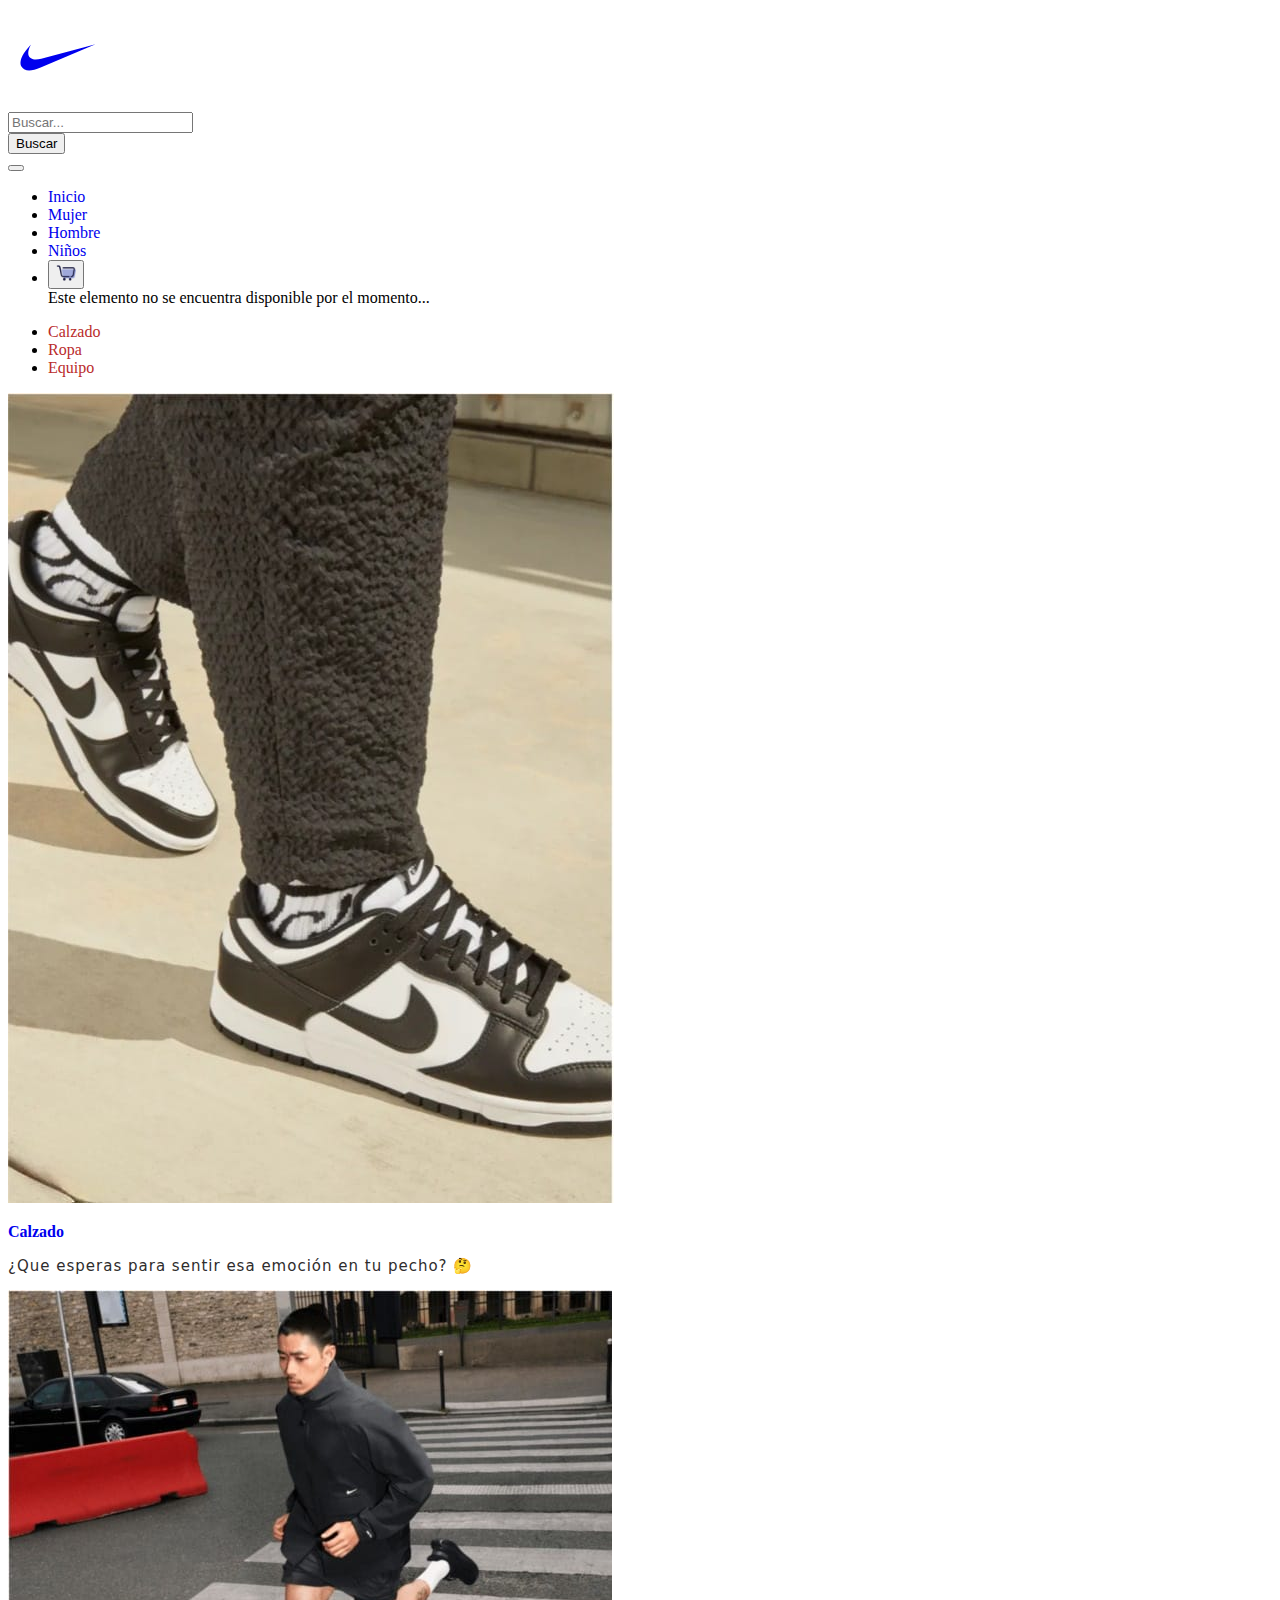
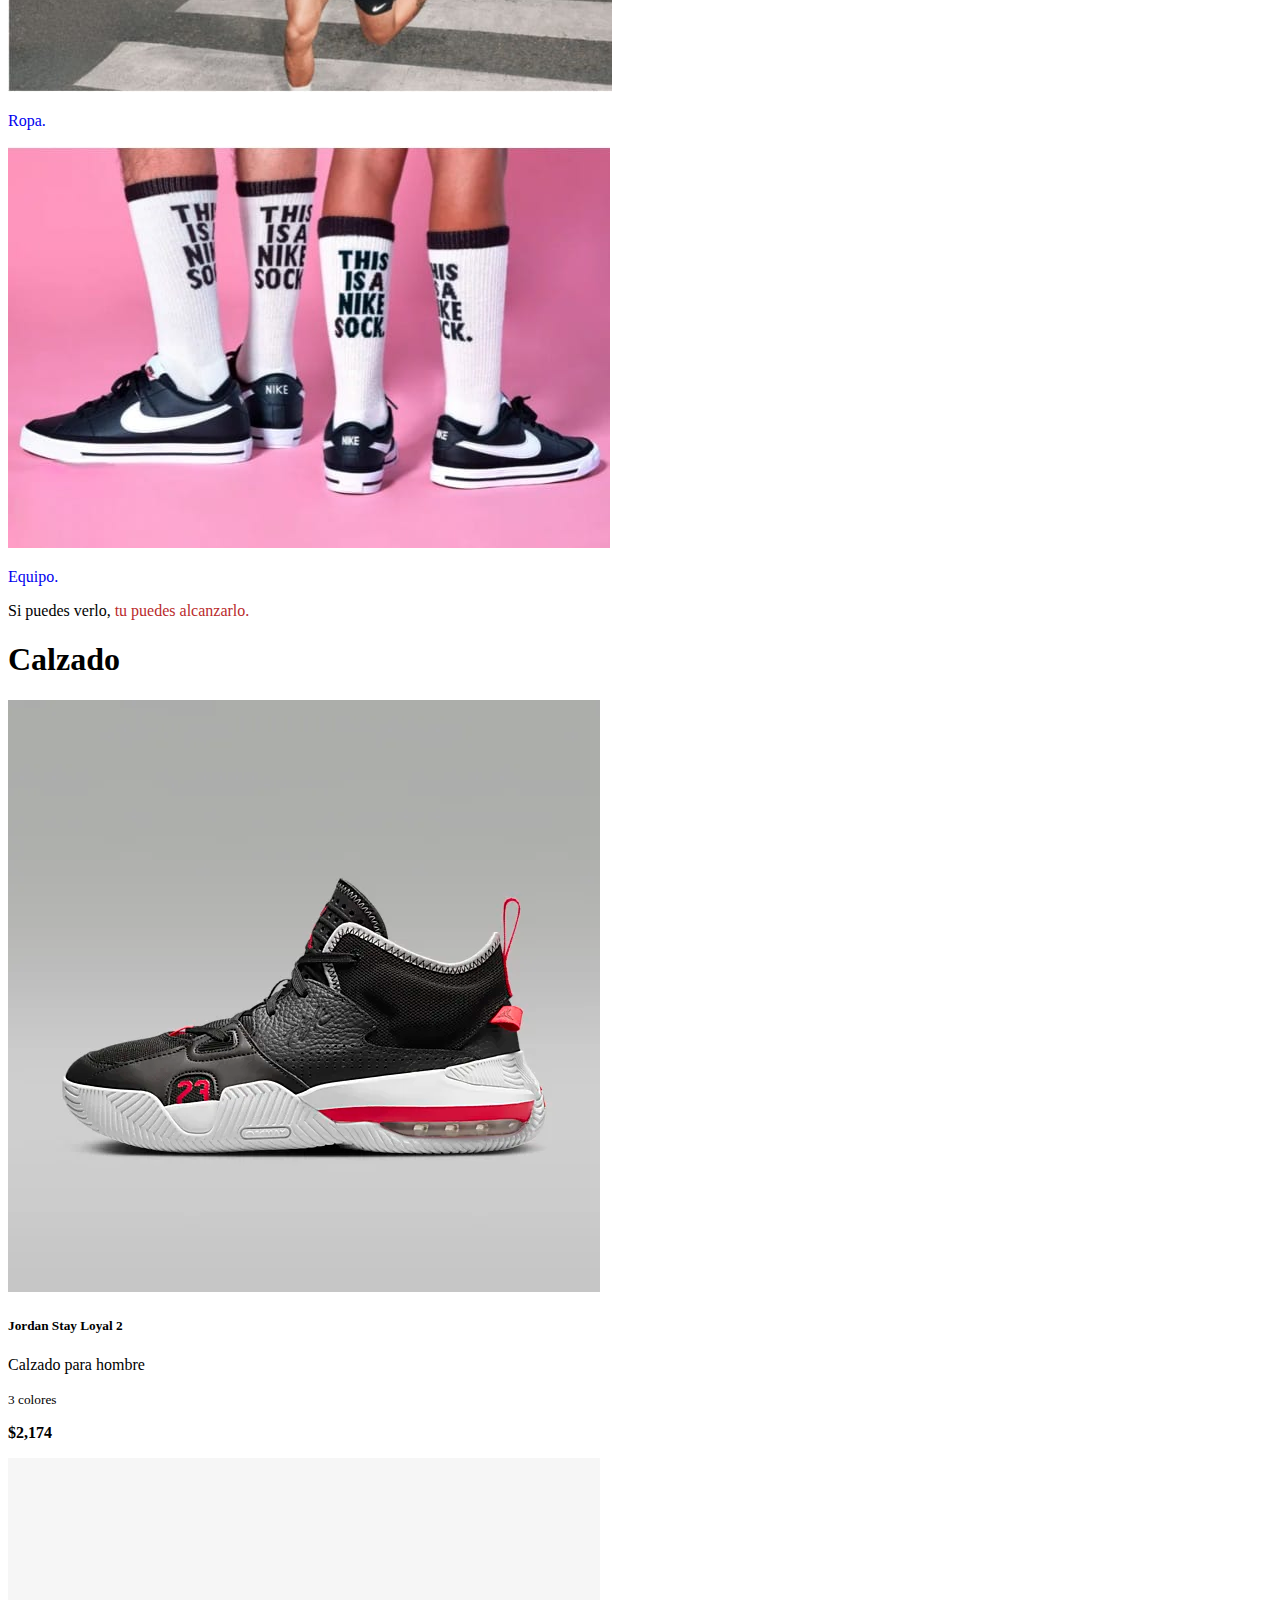
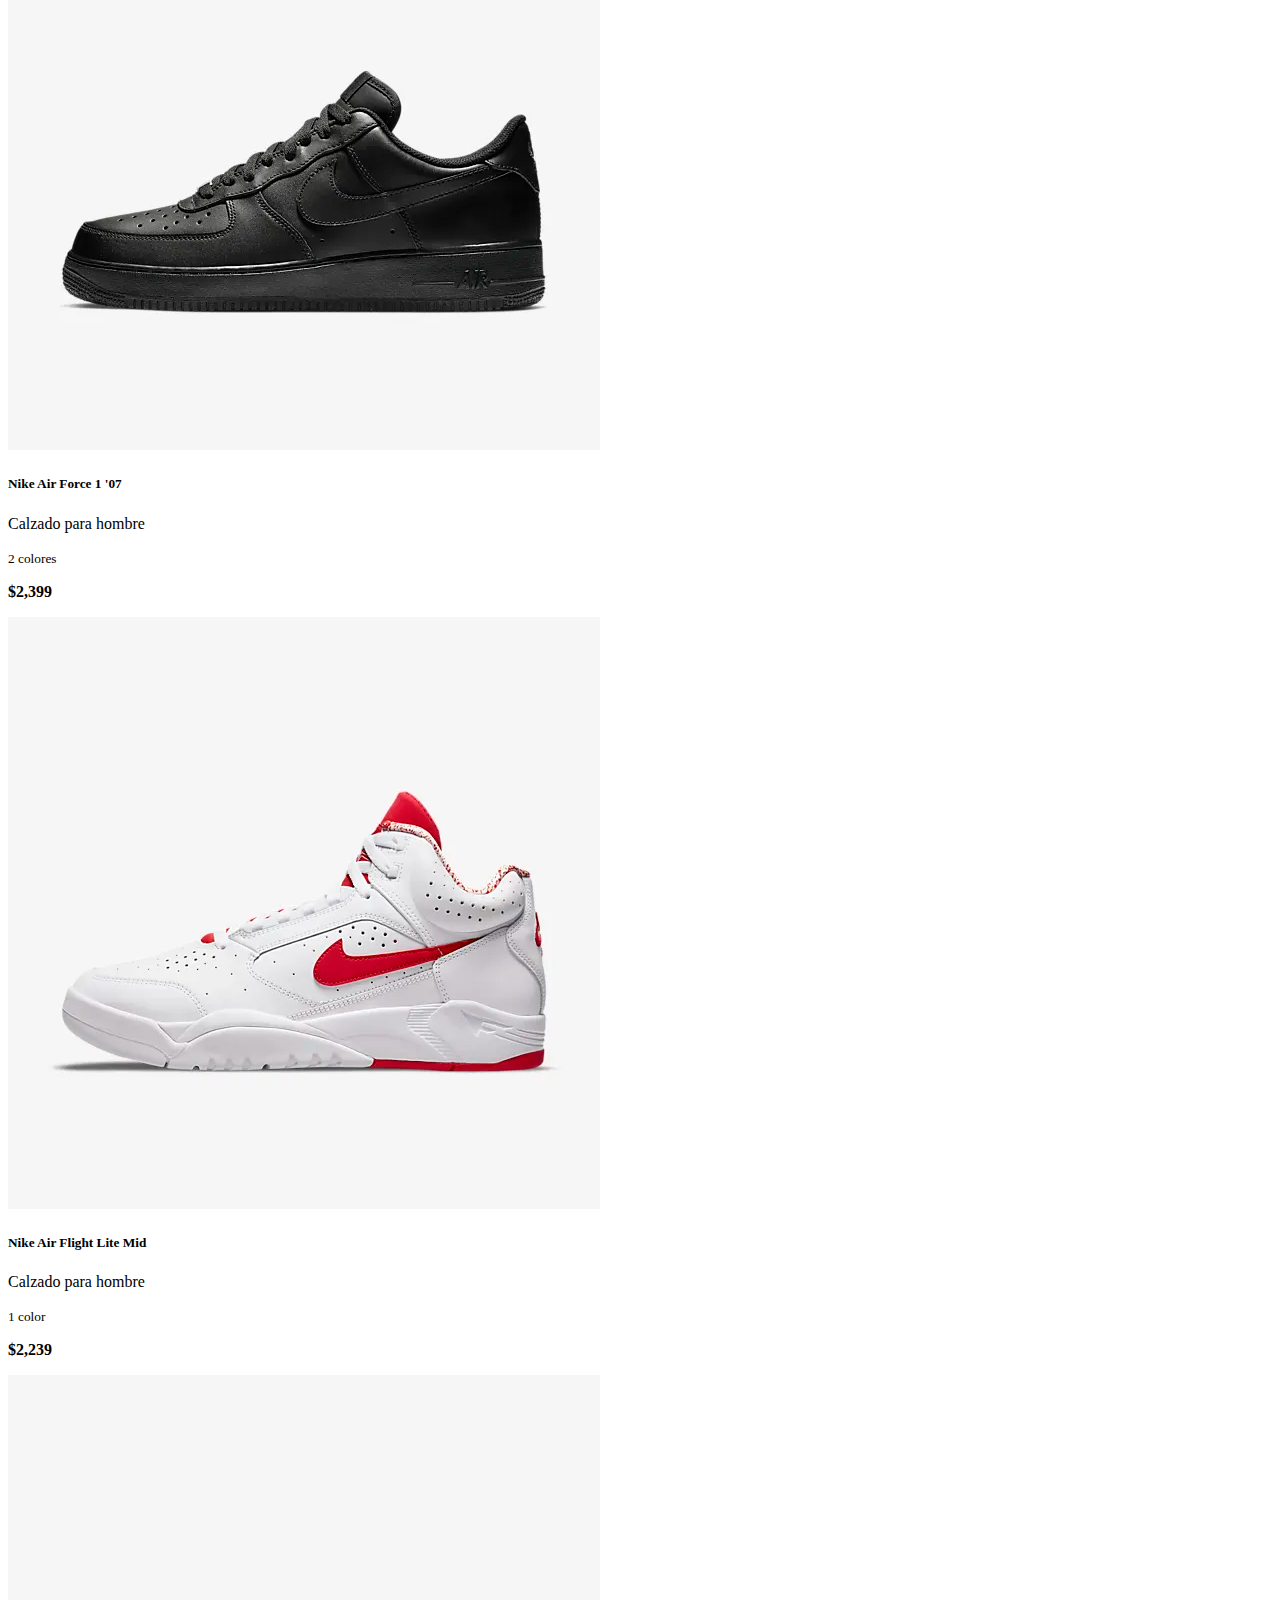
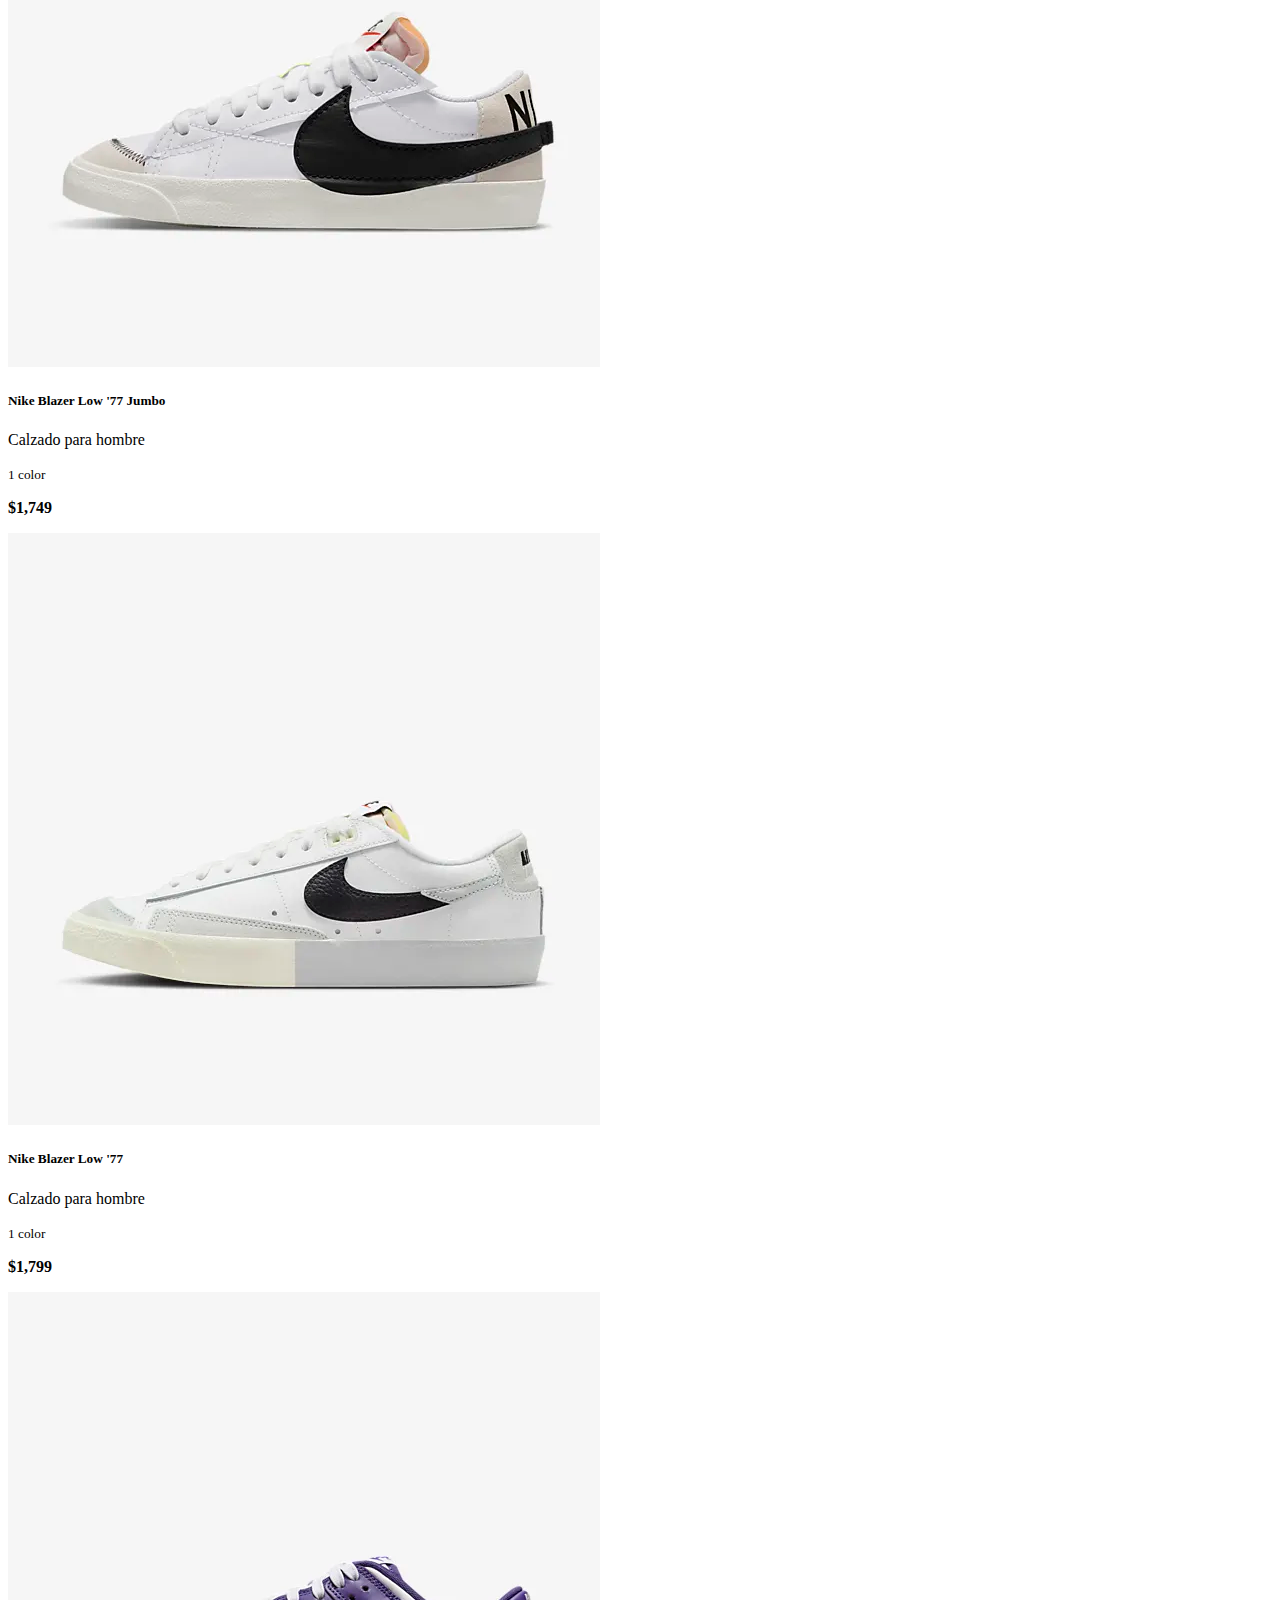
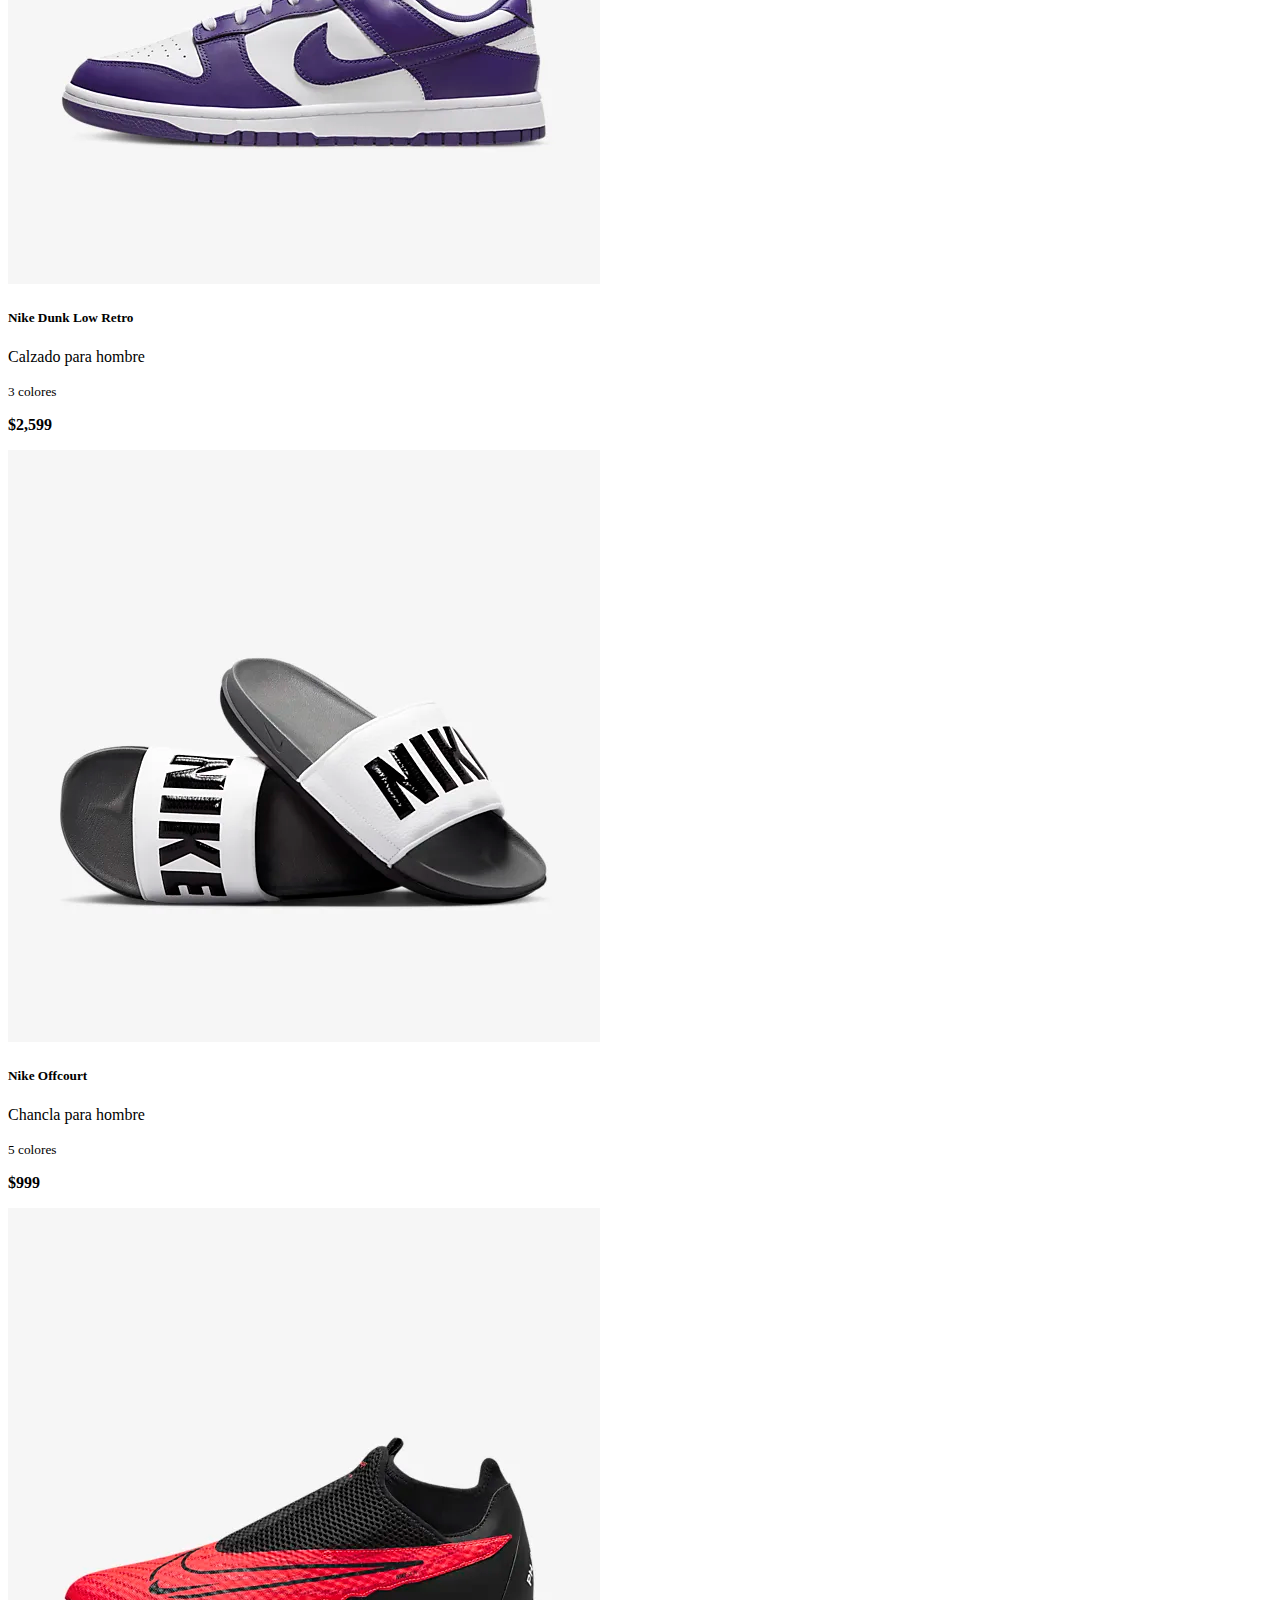
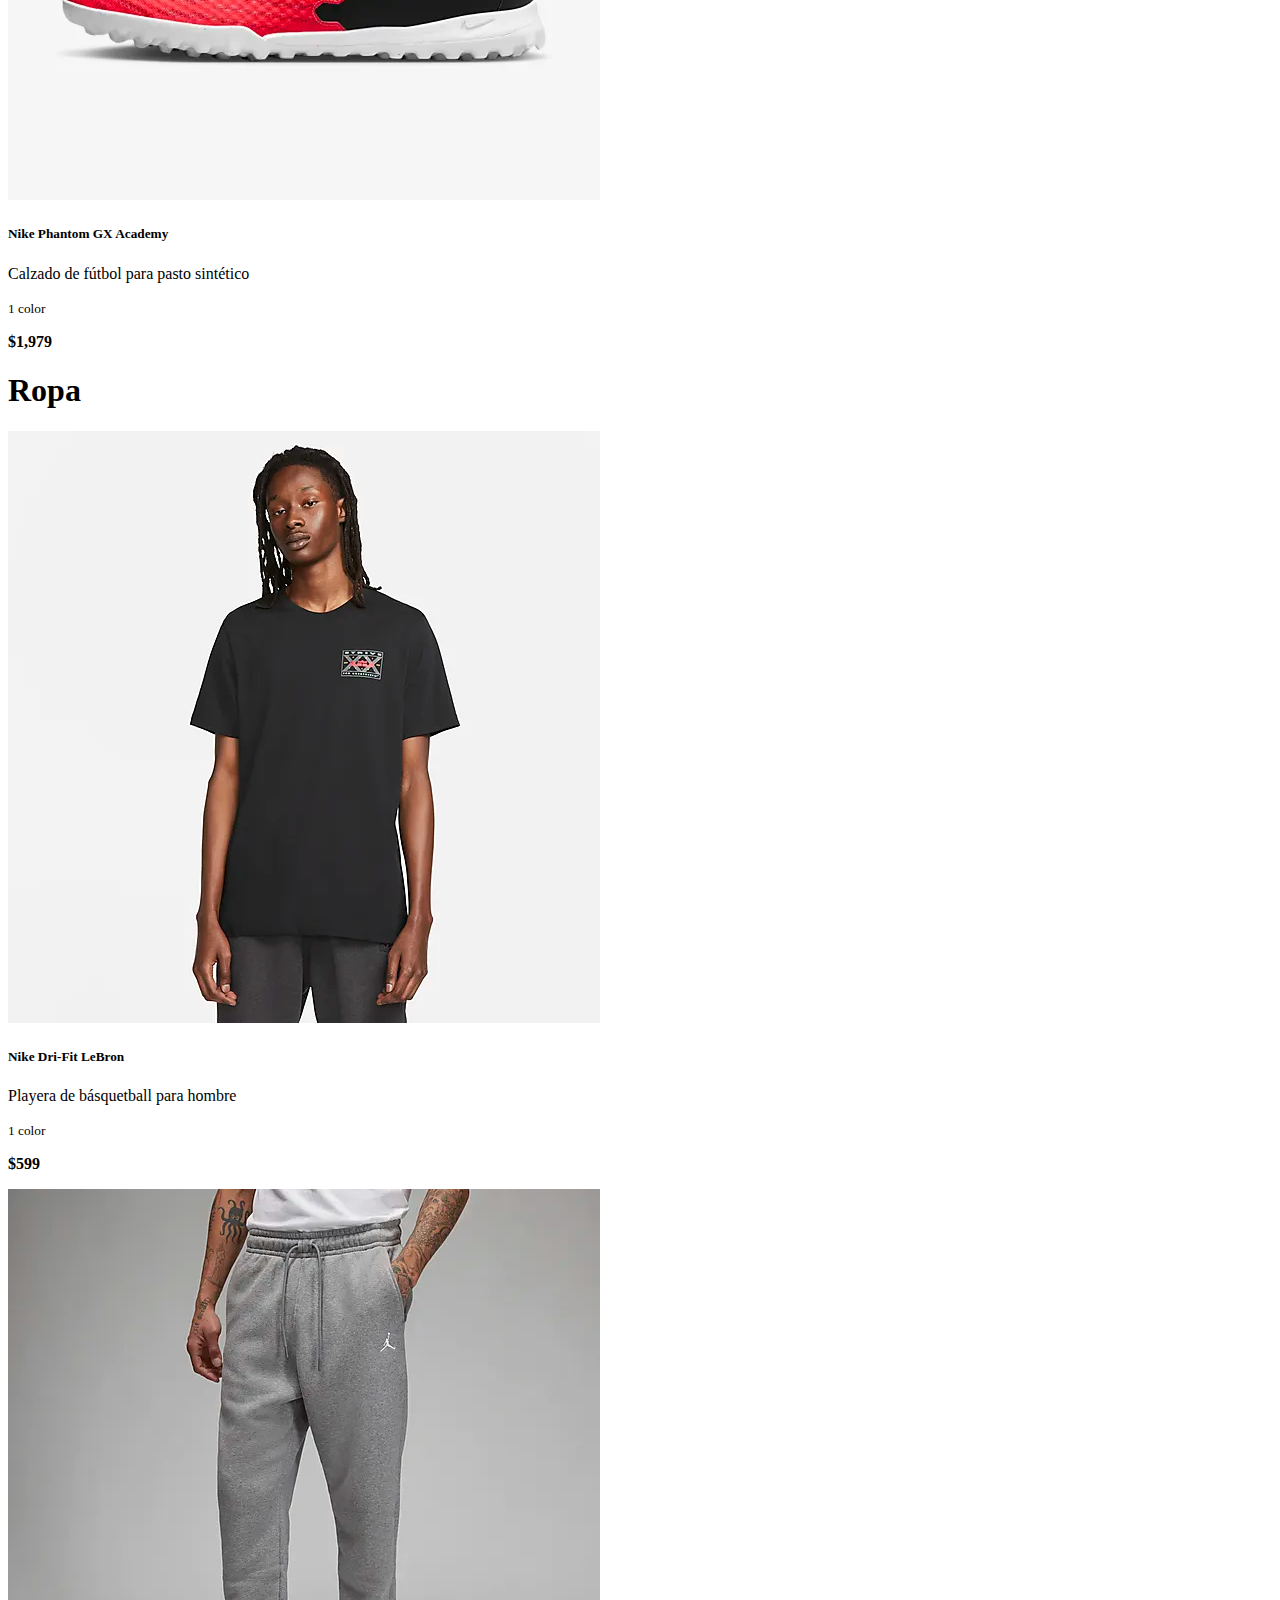
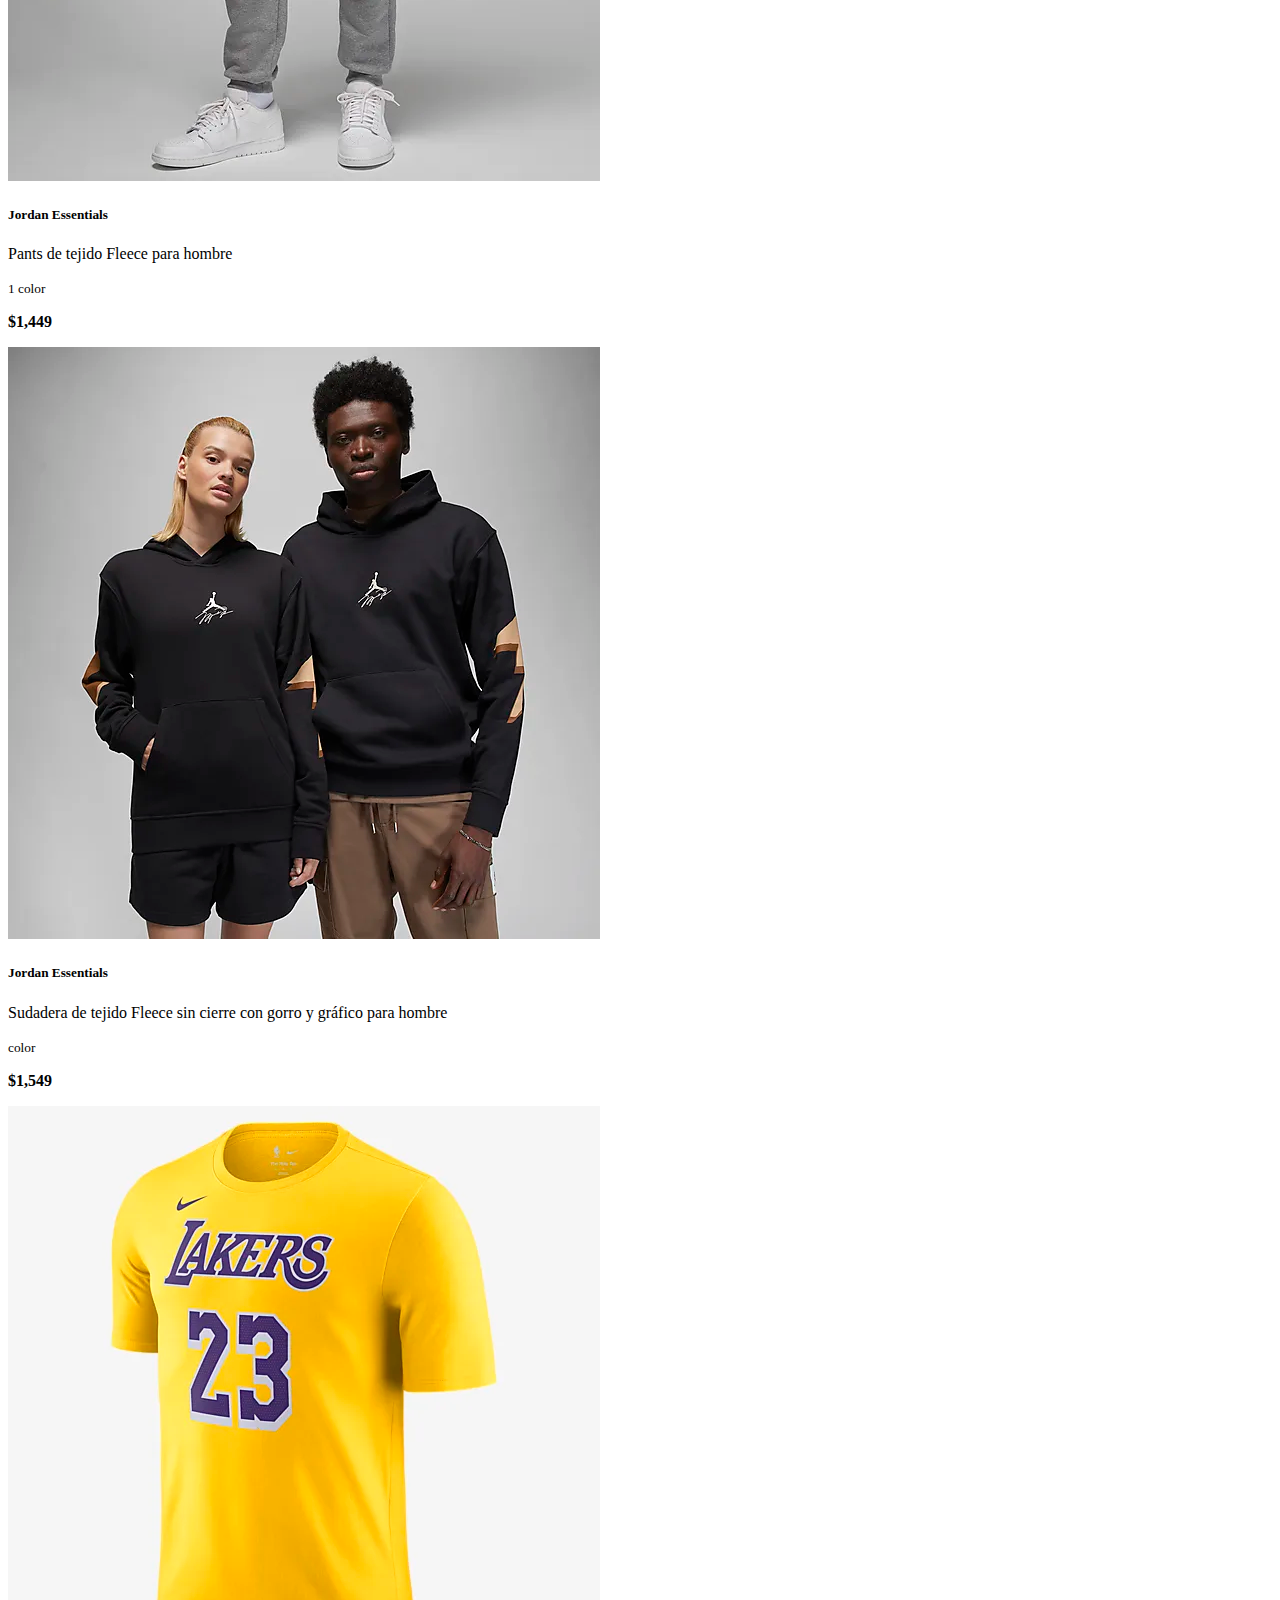
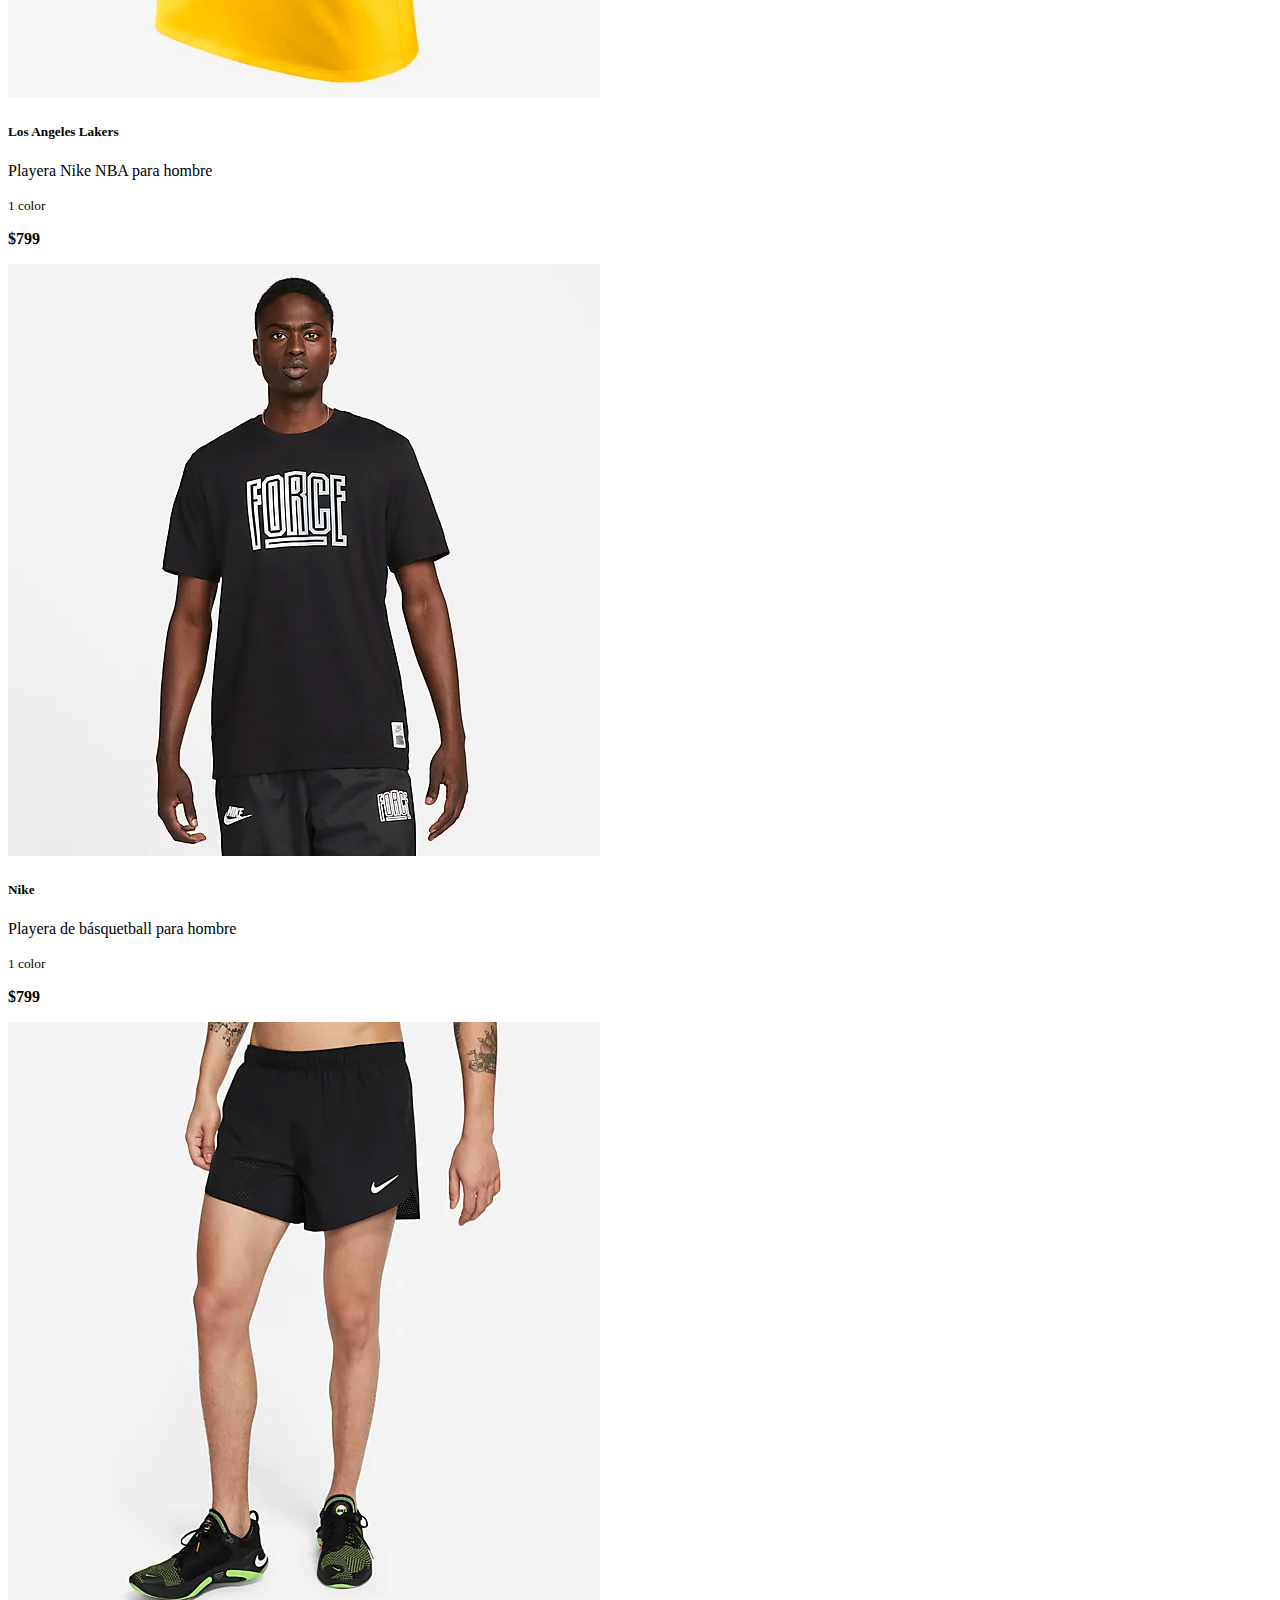
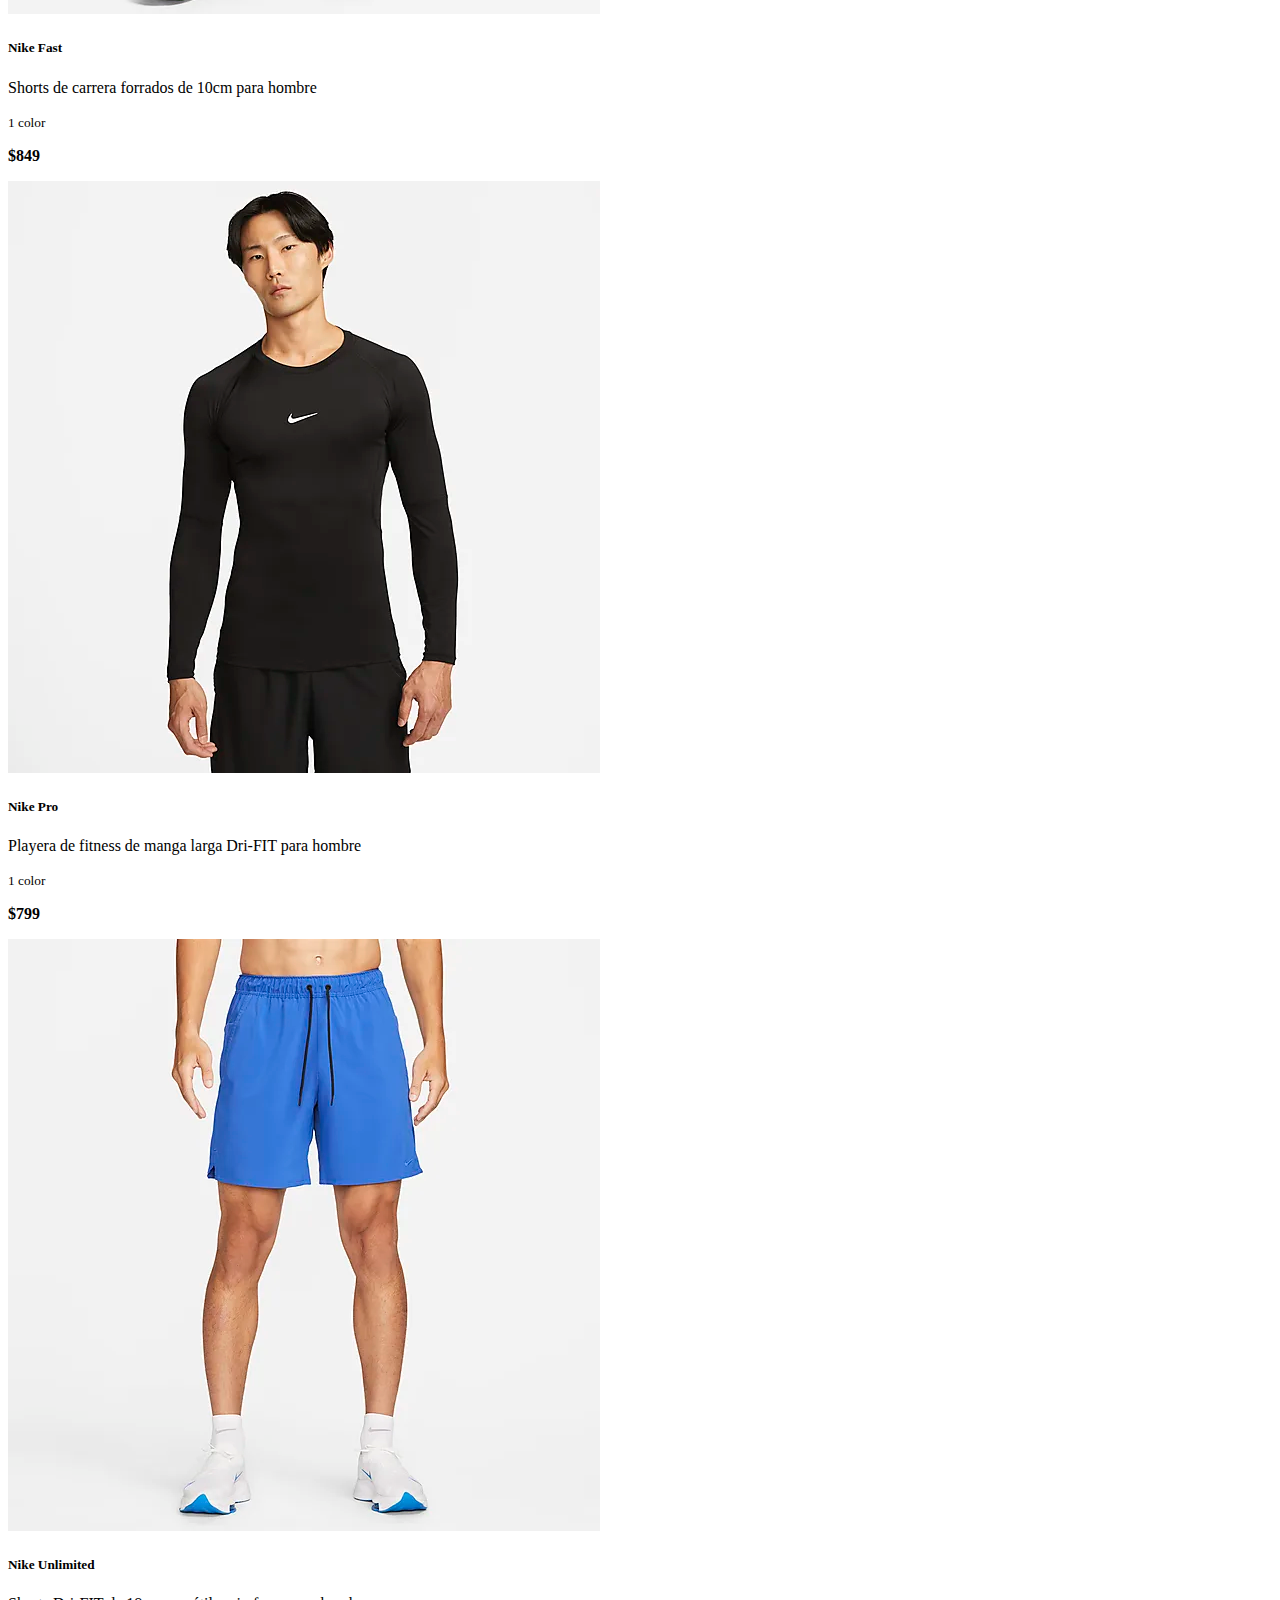
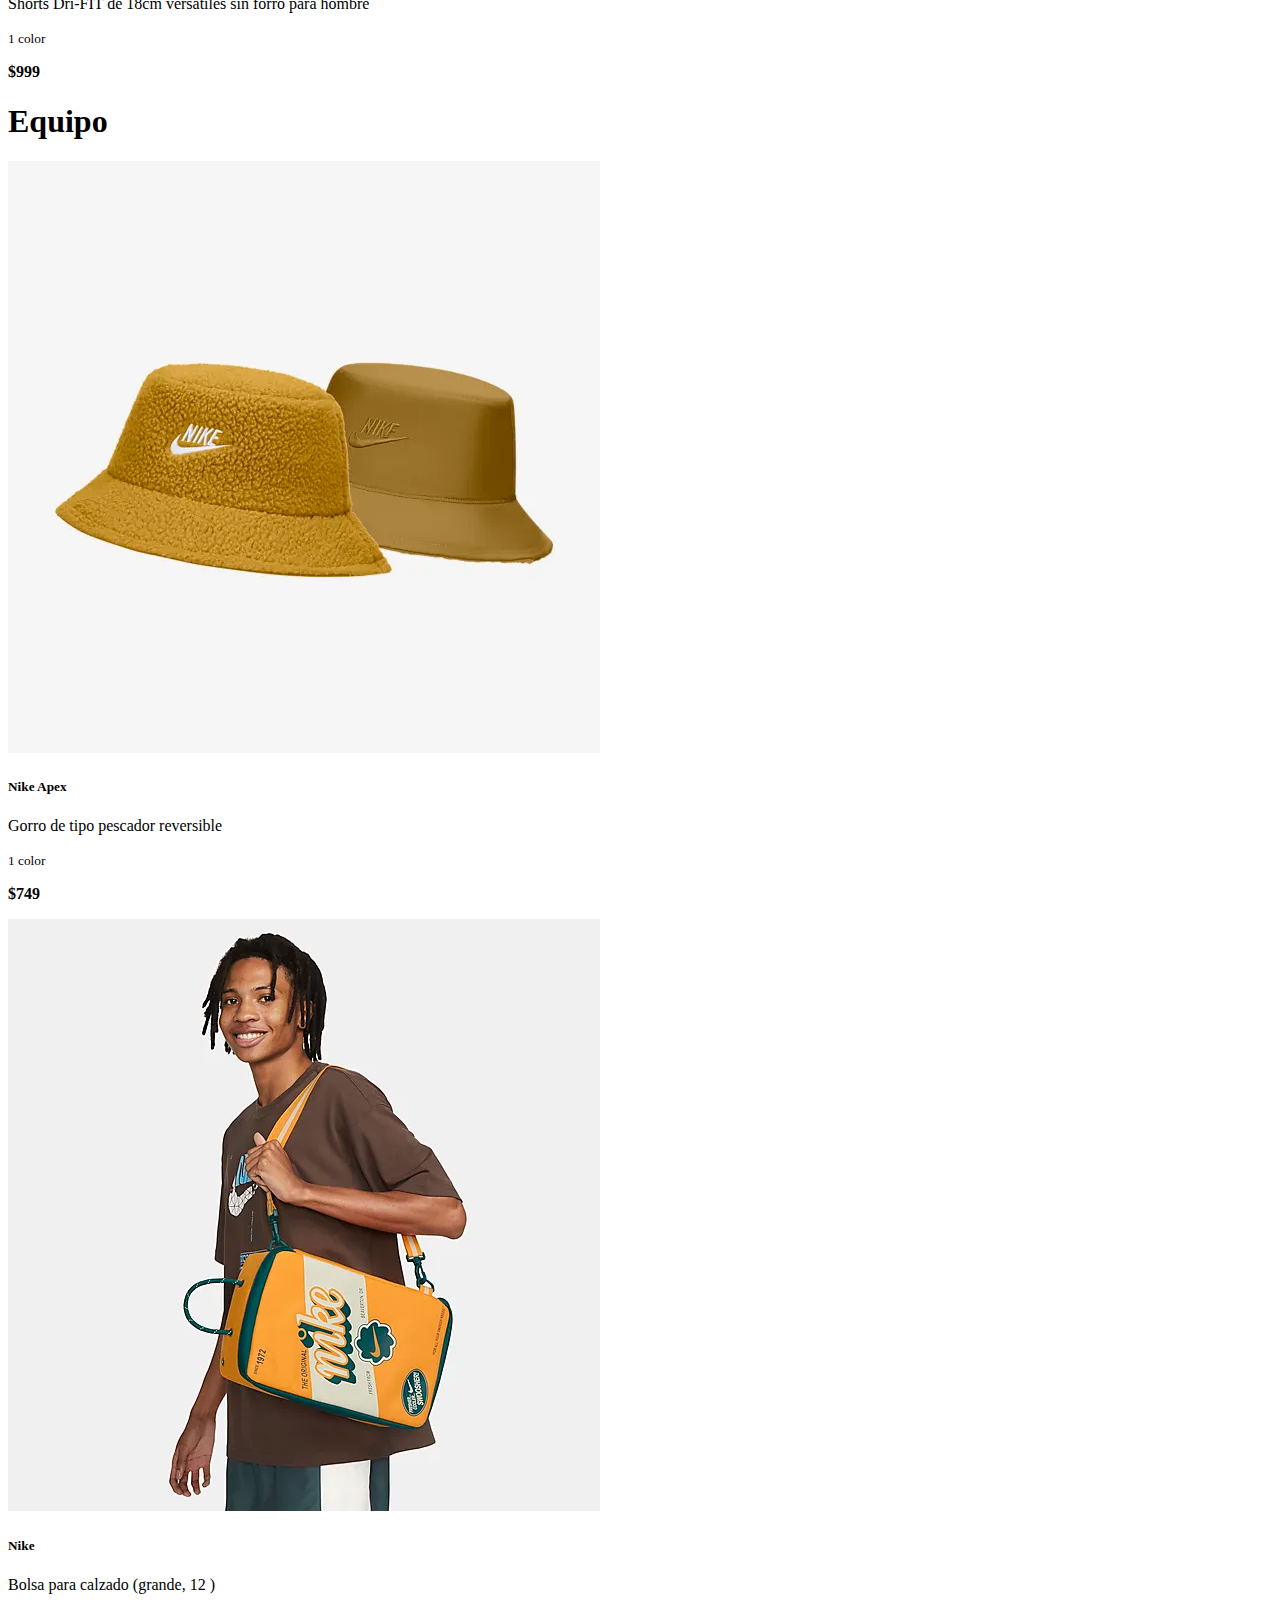
<file: hombre.html>
<!doctype html>
<html lang="en">
  <head>
    <meta charset="utf-8">
    <meta name="viewport" content="width=device-width, initial-scale=1">
    <title>Nike</title>
    <link href="https://cdn.jsdelivr.net/npm/bootstrap@5.3.2/dist/css/bootstrap.min.css" rel="stylesheet" integrity="sha384-T3c6CoIi6uLrA9TneNEoa7RxnatzjcDSCmG1MXxSR1GAsXEV/Dwwykc2MPK8M2HN" crossorigin="anonymous">
    <link rel="stylesheet" href="./css/style.css">
</head>
  <body>
    <!-- Navegación -->
    <nav class="navbar navbar-expand-lg navbar-light bg-light justify-content-end orden">
      <!-- Logo -->
      <a class="nav-link active nav-linkColor w-100 n logo" aria-current="page" href="index.html">
        <svg aria-hidden="true" class="pre-logo-svg" focusable="false" viewBox="0 0 24 24" role="img" width="100px" height="100px" fill="none"><path fill="currentColor" fill-rule="evenodd" d="M21 8.719L7.836 14.303C6.74 14.768 5.818 15 5.075 15c-.836 0-1.445-.295-1.819-.884-.485-.76-.273-1.982.559-3.272.494-.754 1.122-1.446 1.734-2.108-.144.234-1.415 2.349-.025 3.345.275.2.666.298 1.147.298.386 0 .829-.063 1.316-.19L21 8.719z" clip-rule="evenodd"></path></svg>
      </a>

      <!-- Barra de búsqueda -->
      <div class="input-group w-auto busqueda justify-content-end n busqueda">
        <input type="text" class="form-control border border-secondary-subtle" placeholder="Buscar..." aria-label="Buscar..." aria-describedby="basic-addon2">
        <div class="input-group-append">
          <button class="btn btn-outline-secondary" type="button">Buscar</button>
        </div>
      </div>

      <!-- Menú -->
      <button class="navbar-toggler" type="button" data-bs-toggle="collapse" data-bs-target="#navbarSupportedContent" aria-controls="navbarSupportedContent" aria-expanded="false" aria-label="Toggle navigation">
        <span class="navbar-toggler-icon"></span>
      </button>
      <div class="collapse navbar-collapse w-auto" id="navbarSupportedContent">
        <ul class="navbar-nav ms-auto mb-2 mb-lg-0 n">
          <li class="nav-item">
            <a class="nav-link active menu" aria-current="page" href="index.html">Inicio</a>
          </li>
          <li class="nav-item">
            <a class="nav-link active menu" aria-current="page" href="mujer.html">Mujer</a>
          </li>
          <li class="nav-item">
            <a class="nav-link active menu" aria-current="page" href="hombre.html">Hombre</a>
          </li>
          <li class="nav-item">
              <a class="nav-link active menu" aria-current="page" href="ninos.html">Niños</a>
          </li>
          <li class="nav-item">
            <div class="input-group input-group-xl p-1">
              <div class="input-group-append">
                <button class="btn btn-outline-secondary" type="button" data-bs-toggle="collapse" data-bs-target="#collapseExample" aria-expanded="false" aria-controls="collapseWidthExample"><img src="./img/Carrito.png" alt="" class="carrito"></button>
                <div>
                  <div class="collapse" id="collapseExample">
                    <div class="card card-body">
                      <div class="alert alert-danger text-center" role="alert">
                        Este elemento no se encuentra disponible por el momento...
                      </div>
                    </div>
                  </div>
                </div>
              </div>
            </div>
          </li>
        </ul>
      </div>
    </nav>
    <!-- Navega entre secciones -->
    <div class=" border-top border-3 d-flex justify-content-center text-center">
      <nav class="navbar navbar-expand custom-nav">
          <div class="container">
              <div class="collapse navbar-collapse" id="navbarSupportedContent">
                  <ul class="navbar-nav mx-auto">
                      <li class="nav-item p-1">
                          <a class="nav-link active menu" aria-current="page" href="#calzado"><span style="color: #ba2b2b">Calzado</span></a>
                      </li>
                      <li class="nav-item p-1">
                          <a class="nav-link active menu" aria-current="page" href="#ropa"><span style="color: #ba2b2b">Ropa</span></a>
                      </li>
                      <li class="nav-item p-1">
                          <a class="nav-link active menu" aria-current="page" href="#equipo"><span style="color: #ba2b2b">Equipo</span></a>
                      </li>
                  </ul>
              </div>
          </div>
      </nav>
    </div>
    <!-- Presentación hombre -->
    <div class="container p-3">
      <div class="row row-cols-2 justify-content-center">
        <div class="col col-lg-6">
          <a href="#calzado">
            <div class="card text-bg-dark" style="max-height: 100%;">
              <img src="./img/Hombre/p3.jpg" class="card-img" alt="...">
              <div class="card-img-overlay">
                <div class="card-img-overlay d-flex flex-column justify-content-end" style="width: 200px;">
                  <p class="card-title"><b>Calzado</b></p>
                </div>
              </div>
            </div>
            <p class="text-center p-style">¿Que esperas para sentir esa emoción en tu pecho?  &#129300;</p>
          </a>
        </div>
        <div class="col col-lg-6" style="max-height: 744;">
          <a href="#ropa">
            <div class="card text-bg-dark mb-3">
              <img src="./img/Hombre/p2.jpg" class="card-img" alt="...">
              <div class="card-img-overlay">
                <div class="card-img-overlay d-flex flex-column justify-content-end" style="width: 250px;">
                  <p class="card-title">Ropa.</p>
                </div>
              </div>
            </div>
          </a>
          <a href="#equipo">
            <div class="card text-bg-dark">
              <img src="./img/Hombre/p1.jpg" class="card-img" alt="...">
              <div class="card-img-overlay">
                <div class="card-img-overlay d-flex flex-column justify-content-end" style="width: 250px;">
                  <p class="card-title">Equipo.</p>
                </div>
              </div>
            </div>
          </a>
        </div>
      </div>
    </div>
    <!-- Introducción a hombre -->
    <section id="introduccion" class="d-flex flex-column justify-content-center pt-5 text-center w-50 m-auto">
      <p class="p-3 fs-1 ">Si puedes verlo, <span style="color: #ba2b2b;">tu puedes alcanzarlo.</span></p>
    </section>
    
    <!-- Sección de Calzado -->
    <section id="calzado"class="d-flex flex-row pt-5 text-center w-50 m-auto p-5">
      <h1 class="p-3 fs-2 border-top border-5 w-100 fst-italic ">Calzado</h1>
    </section>
    <div class="container">
      <!-- Fila 1 -->
      <div class="row row-cols-4 justify-content-center">
        <div class="col col-xl-3 col-lg-3 col-md-6 col-sm-12 d-flex wrap c">
          <div class="card mb-3 lh-sm">
            <img src="./img/Hombre/JordanStayRoyal2.webp" class="card-img-top" alt="...">
            <div class="card-body">
              <h5 class="card-title text-center">Jordan Stay Loyal 2</h5>
              <p class="card-text">Calzado para hombre</p>
              <p class="card-text"><small class="text-body-secondary">3 colores</small></p>
              <p class="card-text text-center"><b>$2,174</b></p>
            </div>
          </div>
        </div>
        <div class="col col-xl-3 col-lg-3 col-md-6 col-sm-12 d-flex wrap c">
          <div class="card mb-3 lh-sm">
            <img src="./img/Hombre/NikeAirForce1M.webp" class="card-img-top" alt="...">
            <div class="card-body">
              <h5 class="card-title text-center">Nike Air Force 1 '07</h5>
              <p class="card-text">Calzado para hombre</p>
              <p class="card-text"><small class="text-body-secondary">2 colores</small></p>
              <p class="card-text text-center"><b>$2,399</b></p>
            </div>
          </div>
        </div>
        <div class="col col-xl-3 col-lg-3 col-md-6 col-sm-12 d-flex wrap c">
          <div class="card mb-3 lh-sm">
            <div class="card mb-3 lh-sm">
              <img src="./img/Hombre/NikeAirM.webp" class="card-img-top" alt="...">
              <div class="card-body">
                <h5 class="card-title text-center">Nike Air Flight Lite Mid</h5>
                <p class="card-text">Calzado para hombre</p>
                <p class="card-text"><small class="text-body-secondary">1 color</small></p>
                <p class="card-text text-center"><b>$2,239</b></p>
              </div>
            </div>
          </div>
        </div>
        <div class="col col-xl-3 col-lg-3 col-md-6 col-sm-12 d-flex wrap c">
          <div class="card mb-3 lh-sm">
            <img src="./img/Hombre/NikeBlazerLowJunboM.webp" class="card-img-top" alt="...">
            <div class="card-body">
              <h5 class="card-title text-center">Nike Blazer Low '77 Jumbo</h5>
              <p class="card-text">Calzado para hombre</p>
              <p class="card-text"><small class="text-body-secondary">1 color</small></p>
              <p class="card-text text-center"><b>$1,749</b></p>
            </div>
          </div>
        </div>
      </div>
      <!-- Fila 2 -->
      <div class="row row-cols-4 justify-content-center">
        <div class="col col-xl-3 col-lg-3 col-md-6 col-sm-12 d-flex wrap c">
          <div class="card mb-3 lh-sm">
            <img src="./img/Hombre/NikeBlazerLowM.webp" class="card-img-top" alt="...">
            <div class="card-body">
              <h5 class="card-title text-center">Nike Blazer Low '77</h5>
              <p class="card-text">Calzado para hombre</p>
              <p class="card-text"><small class="text-body-secondary">1 color</small></p>
              <p class="card-text text-center"><b>$1,799</b></p>
            </div>
          </div>
        </div>
        <div class="col col-xl-3 col-lg-3 col-md-6 col-sm-12 d-flex wrap c">
          <div class="card mb-3 lh-sm">
            <img src="./img/Hombre/NikeDunkLowRetroM.webp" class="card-img-top" alt="...">
            <div class="card-body">
              <h5 class="card-title text-center">Nike Dunk Low Retro</h5>
              <p class="card-text">Calzado para hombre</p>
              <p class="card-text"><small class="text-body-secondary">3 colores</small></p>
              <p class="card-text text-center"><b>$2,599</b></p>
            </div>
          </div>
        </div>
        <div class="col col-xl-3 col-lg-3 col-md-6 col-sm-12 d-flex wrap c">
          <div class="card mb-3 lh-sm">
            <img src="./img/Hombre/NikeOffcurt.webp" class="card-img-top" alt="...">
            <div class="card-body">
              <h5 class="card-title text-center">Nike Offcourt</h5>
              <p class="card-text">Chancla para hombre</p>
              <p class="card-text"><small class="text-body-secondary">5 colores</small></p>
              <p class="card-text text-center"><b>$999</b></p>
            </div>
          </div>
        </div>
        <div class="col col-xl-3 col-lg-3 col-md-6 col-sm-12 d-flex wrap c">
          <div class="card mb-3 lh-sm">
            <img src="./img/Hombre/NikeVaporfly.webp" class="card-img-top" alt="...">
            <div class="card-body">
              <h5 class="card-title text-center">Nike Phantom GX Academy</h5>
              <p class="card-text">Calzado de fútbol para pasto sintético</p>
              <p class="card-text"><small class="text-body-secondary">1 color</small></p>
              <p class="card-text text-center"><b>$1,979</b></p>
            </div>
          </div>
        </div>
      </div>
    </div>

    <!-- Sección de Ropa -->
    <section id="ropa"class="d-flex flex-row pt-5 text-center w-50 m-auto p-5">
        <h1 class="p-3 fs-2 border-top border-5 w-100 fst-italic">Ropa</h1>
      </section>
      <div class="container">
        <!-- Fila 1 -->
        <div class="row row-cols-4 justify-content-center">
          <div class="col col-xl-3 col-lg-3 col-md-6 col-sm-12 d-flex wrap c">
            <div class="card mb-3 lh-sm">
              <img src="./img/Hombre/rDriFITLeBrown.webp" class="card-img-top" alt="...">
              <div class="card-body">
                <h5 class="card-title text-center">Nike Dri-Fit LeBron</h5>
                <p class="card-text">Playera de básquetball para hombre</p>
                <p class="card-text"><small class="text-body-secondary">1 color</small></p>
                <p class="card-text text-center"><b>$599</b></p>
              </div>
            </div>
          </div>
          <div class="col col-xl-3 col-lg-3 col-md-6 col-sm-12 d-flex wrap c">
            <div class="card mb-3 lh-sm">
              <img src="./img/Hombre/rJordanEssencials.webp" class="card-img-top" alt="...">
              <div class="card-body">
                <h5 class="card-title text-center">Jordan Essentials</h5>
                <p class="card-text">Pants de tejido Fleece para hombre</p>
                <p class="card-text"><small class="text-body-secondary">1 color</small></p>
                <p class="card-text text-center"><b>$1,449</b></p>
              </div>
            </div>
          </div>
          <div class="col col-xl-3 col-lg-3 col-md-6 col-sm-12 d-flex wrap c">
            <div class="card mb-3 lh-sm">
              <img src="./img/Hombre/rJordanEssentials.webp" class="card-img-top" alt="...">
              <div class="card-body">
                <h5 class="card-title text-center">Jordan Essentials</h5>
                <p class="card-text">Sudadera de tejido Fleece sin cierre con gorro y gráfico para hombre</p>
                <p class="card-text"><small class="text-body-secondary"> color</small></p>
                <p class="card-text text-center"><b>$1,549</b></p>
              </div>
            </div>
          </div>
          <div class="col col-xl-3 col-lg-3 col-md-6 col-sm-12 d-flex wrap c">
            <div class="card mb-3 lh-sm">
              <img src="./img/Hombre/rLosAngelesLakers.webp" class="card-img-top" alt="...">
              <div class="card-body">
                <h5 class="card-title text-center">Los Angeles Lakers</h5>
                <p class="card-text">Playera Nike NBA para hombre</p>
                <p class="card-text"><small class="text-body-secondary">1 color</small></p>
                <p class="card-text text-center"><b>$799</b></p>
              </div>
            </div>
          </div>
        </div>
        <!-- Fila 2 -->
        <div class="row row-cols-4 justify-content-center">
          <div class="col col-xl-3 col-lg-3 col-md-6 col-sm-12 d-flex wrap c">
            <div class="card mb-3 lh-sm">
              <img src="./img/Hombre/rNike1.webp" class="card-img-top" alt="...">
              <div class="card-body">
                <h5 class="card-title text-center">Nike</h5>
                <p class="card-text">Playera de básquetball para hombre</p>
                <p class="card-text"><small class="text-body-secondary">1 color</small></p>
                <p class="card-text text-center"><b>$799</b></p>
              </div>
            </div>
          </div>
          <div class="col col-xl-3 col-lg-3 col-md-6 col-sm-12 d-flex wrap c">
            <div class="card mb-3 lh-sm">
              <img src="./img/Hombre/rNikeFast.webp" class="card-img-top" alt="...">
              <div class="card-body">
                <h5 class="card-title text-center">Nike Fast</h5>
                <p class="card-text">Shorts de carrera forrados de 10cm para hombre</p>
                <p class="card-text"><small class="text-body-secondary">1 color</small></p>
                <p class="card-text text-center"><b>$849</b></p>
              </div>
            </div>
          </div>
          <div class="col col-xl-3 col-lg-3 col-md-6 col-sm-12 d-flex wrap c">
            <div class="card mb-3 lh-sm">
              <img src="./img/Hombre/rNikePro.webp" class="card-img-top" alt="...">
              <div class="card-body">
                <h5 class="card-title text-center">Nike Pro</h5>
                <p class="card-text">Playera de fitness de manga larga Dri-FIT para hombre</p>
                <p class="card-text"><small class="text-body-secondary">1 color</small></p>
                <p class="card-text text-center"><b>$799</b></p>
              </div>
            </div>
          </div>
          <div class="col col-xl-3 col-lg-3 col-md-6 col-sm-12 d-flex wrap c">
            <div class="card mb-3 lh-sm">
              <img src="./img/Hombre/rNikeUnlimitedM.webp" class="card-img-top" alt="...">
              <div class="card-body">
                <h5 class="card-title text-center">Nike Unlimited</h5>
                <p class="card-text">Shorts Dri-FIT de 18cm versátiles sin forro para hombre</p>
                <p class="card-text"><small class="text-body-secondary">1 color</small></p>
                <p class="card-text text-center"><b>$999</b></p>
              </div>
            </div>
          </div>
        </div>
      </div>
    <!-- Equipo -->
    <section id="equipo"class="d-flex flex-row pt-5 text-center w-50 m-auto p-5">
      <h1 class="p-3 fs-2 border-top border-5 w-100 fst-italic">Equipo</h1>
    </section>
    <div class="container">
      <!-- Fila 1 -->
      <div class="row row-cols-4 justify-content-center">
        <div class="col col-xl-3 col-lg-3 col-md-6 col-sm-12 d-flex wrap c">
          <div class="card mb-3 lh-sm">
            <img src="./img/Hombre/aApex.webp" class="card-img-top" alt="...">
            <div class="card-body">
              <h5 class="card-title text-center">Nike Apex</h5>
              <p class="card-text">Gorro de tipo pescador reversible</p>
              <p class="card-text"><small class="text-body-secondary">1 color</small></p>
              <p class="card-text text-center"><b>$749</b></p>
            </div>
          </div>
        </div>
        <div class="col col-xl-3 col-lg-3 col-md-6 col-sm-12 d-flex wrap c">
          <div class="card mb-3 lh-sm">
            <img src="./img/Hombre/aBolsa.webp" class="card-img-top" alt="...">
            <div class="card-body">
              <h5 class="card-title text-center">Nike</h5>
              <p class="card-text">Bolsa para calzado (grande, 12 )</p>
              <p class="card-text"><small class="text-body-secondary">1 color</small></p>
              <p class="card-text text-center"><b>$899</b></p>
            </div>
          </div>
        </div>
        <div class="col col-xl-3 col-lg-3 col-md-6 col-sm-12 d-flex wrap c">
          <div class="card mb-3 lh-sm">
            <img src="./img/Hombre/aBrasilia.webp" class="card-img-top" alt="...">
            <div class="card-body">
              <h5 class="card-title text-center">Nike Brasilia 9.5</h5>
              <p class="card-text">Maleta de entrenamiento (mediana, 60L)</p>
              <p class="card-text"><small class="text-body-secondary">2 colores</small></p>
              <p class="card-text text-center"><b>$899</b></p>
            </div>
          </div>
        </div>
        <div class="col col-xl-3 col-lg-3 col-md-6 col-sm-12 d-flex wrap c">
          <div class="card mb-3 lh-sm">
            <img src="./img/Hombre/aGorro.webp" class="card-img-top" alt="...">
            <div class="card-body">
              <h5 class="card-title text-center">Paris Saint-Germain Peak</h5>
              <p class="card-text">Gorro de fútbol con puño Nike</p>
              <p class="card-text"><small class="text-body-secondary">1 color</small></p>
              <p class="card-text text-center"><b>$649</b></p>
            </div>
          </div>
        </div>
      </div>
      <!-- Fila 2 -->
      <div class="row row-cols-4 justify-content-center">
        <div class="col col-xl-3 col-lg-3 col-md-6 col-sm-12 d-flex wrap c">
          <div class="card mb-3 lh-sm">
            <img src="./img/Hombre/aJordanCalcetines.webp" class="card-img-top" alt="...">
            <div class="card-body">
              <h5 class="card-title text-center">Jordan</h5>
              <p class="card-text">Calcetines al tobillo Everyday (3 pares)</p>
              <p class="card-text"><small class="text-body-secondary">3 colores</small></p>
              <p class="card-text text-center"><b>$549</b></p>
            </div>
          </div>
        </div>
        <div class="col col-xl-3 col-lg-3 col-md-6 col-sm-12 d-flex wrap c">
          <div class="card mb-3 lh-sm">
            <img src="./img/Hombre/aNikeDri-FIT.webp" class="card-img-top" alt="...">
            <div class="card-body">
              <h5 class="card-title text-center">Nike Dri-FIT Giannis Heritage 86</h5>
              <p class="card-text">Gorra de básquetball</p>
              <p class="card-text"><small class="text-body-secondary">2 colores</small></p>
              <p class="card-text text-center"><b>$486</b></p>
            </div>
          </div>
        </div>
        <div class="col col-xl-3 col-lg-3 col-md-6 col-sm-12 d-flex wrap c">
          <div class="card mb-3 lh-sm">
            <img src="./img/Hombre/aJordanClubCap.webp" class="card-img-top" alt="...">
            <div class="card-body">
              <h5 class="card-title text-center">Jordan Club Cap</h5>
              <p class="card-text">Gorra ajustable sin escritura</p>
              <p class="card-text"><small class="text-body-secondary">5 colores</small></p>
              <p class="card-text text-center"><b>$519</b></p>
            </div>
          </div>
        </div>
        <div class="col col-xl-3 col-lg-3 col-md-6 col-sm-12 d-flex wrap c">
          <div class="card mb-3 lh-sm">
            <img src="./img/Hombre/aNikeHeritage.webp" class="card-img-top" alt="...">
            <div class="card-body">
              <h5 class="card-title text-center">Nike Heritage</h5>
              <p class="card-text">Mochila (25L)</p>
              <p class="card-text"><small class="text-body-secondary">4 colores</small></p>
              <p class="card-text text-center"><b>$699</b></p>
            </div>
          </div>
        </div>
      </div>
    </div>
    <!-- Fondo curvo -->
    <section>
      <svg xmlns="http://www.w3.org/2000/svg" viewBox="0 0 1440 320"><path fill="#2F2E2E" fill-opacity="1" d="M0,128L40,133.3C80,139,160,149,240,165.3C320,181,400,203,480,202.7C560,203,640,181,720,160C800,139,880,117,960,122.7C1040,128,1120,160,1200,154.7C1280,149,1360,107,1400,85.3L1440,64L1440,320L1400,320C1360,320,1280,320,1200,320C1120,320,1040,320,960,320C880,320,800,320,720,320C640,320,560,320,480,320C400,320,320,320,240,320C160,320,80,320,40,320L0,320Z"></path></svg>    </section>
    <!-- Footer -->
    <footer>
      <div class="d-flex flex-row justify-content-center">
        <p class="fs-5 px-3 pt-3 w-100 d-flex justify-content-start aling-items-center fst-italic"><small style="color:aliceblue">&copy; 2023 Nike, Inc. Todos los derechos reservados</small></p>
        <ul class="list-group list-group-horizontal">
          <!-- Link a twitter -->
          <li class="list-group-item"><a href="https://twitter.com/nikestore" target="_blank" aria-label="Facebook" title="Facebook" data-type="click_navFooter"><svg width="30px" fill="#111" height="30px" viewBox="0 0 24 24"><path d="M12 0C9.813 0 7.8.533 5.96 1.6A11.793 11.793 0 0 0 1.6 5.96C.533 7.8 0 9.813 0 12s.533 4.2 1.6 6.04a11.793 11.793 0 0 0 4.36 4.36C7.8 23.467 9.813 24 12 24s4.2-.533 6.04-1.6a11.793 11.793 0 0 0 4.36-4.36C23.467 16.2 24 14.187 24 12s-.533-4.2-1.6-6.04a11.793 11.793 0 0 0-4.36-4.36C16.2.533 14.187 0 12 0zm6 9.28v.4c0 1.387-.333 2.72-1 4a8.186 8.186 0 0 1-2.84 3.12c-1.333.853-2.827 1.28-4.48 1.28a8.535 8.535 0 0 1-4.56-1.28h.72c1.387 0 2.613-.427 3.68-1.28-.64 0-1.213-.2-1.72-.6-.507-.4-.867-.92-1.08-1.56l.56.16c.373 0 .64-.053.8-.16a2.67 2.67 0 0 1-1.72-1 2.913 2.913 0 0 1-.68-1.88c.427.267.88.4 1.36.4-.907-.533-1.36-1.36-1.36-2.48 0-.533.133-1.04.4-1.52.8.96 1.72 1.707 2.76 2.24a8.133 8.133 0 0 0 3.4.88c-.107-.16-.16-.4-.16-.72 0-.8.293-1.493.88-2.08s1.28-.88 2.08-.88 1.547.293 2.24.88c.48-.107 1.12-.347 1.92-.72-.213.747-.64 1.28-1.28 1.6H18c.747-.16 1.28-.32 1.6-.48-.533.693-1.067 1.253-1.6 1.68z" fill="white" class="path"></path></svg></a></li>
          <!-- Link a facebook -->
          <li class="list-group-item"><a target="_blank" aria-label="Facebook" title="Facebook" href="https://www.facebook.com/nike"><svg width="30px" fill="#111" height="30px" viewBox="0 0 24 24"><path d="M12 0C9.813 0 7.8.533 5.96 1.6A11.793 11.793 0 0 0 1.6 5.96C.533 7.8 0 9.813 0 12s.533 4.2 1.6 6.04a11.793 11.793 0 0 0 4.36 4.36C7.8 23.467 9.813 24 12 24s4.2-.533 6.04-1.6a11.793 11.793 0 0 0 4.36-4.36C23.467 16.2 24 14.187 24 12s-.533-4.2-1.6-6.04a11.793 11.793 0 0 0-4.36-4.36C16.2.533 14.187 0 12 0zm3.12 12h-2v7.2H10.4V12H8.64V9.52h1.76V8c0-1.12.187-1.92.56-2.4.427-.587 1.2-.88 2.32-.88h2V7.2h-1.2c-.427 0-.693.067-.8.2-.107.133-.16.387-.16.76v1.2h2.16L15.12 12z" fill="white" class="path"></path></svg></a></li>
          <!-- Link a youtube -->
          <li class="list-group-item"><a target="_blank" aria-label="Youtube" title="Youtube" href="https://www.youtube.com/user/nike" ><svg width="30px" fill="#111" height="30px" viewBox="0 0 24 24"><path d="M11.28 17.6a.604.604 0 0 1-.2.24.43.43 0 0 1-.24.08c-.08 0-.133-.027-.16-.08a.557.557 0 0 1-.04-.24v-2.96h-.72v3.28a1 1 0 0 0 .12.52c.08.133.2.2.36.2.16 0 .307-.053.44-.16.133-.107.28-.24.44-.4v.48H12v-3.92h-.72v2.96zM6.96 14v-.8H9.6v.8h-.88v4.56h-.88V14h-.88zm4.96-4.72c-.107 0-.2-.04-.28-.12a.384.384 0 0 1-.12-.28v-2.4c0-.053.027-.107.08-.16.053-.053.147-.08.28-.08.133 0 .24.027.32.08a.27.27 0 0 1 .12.24v2.32c0 .107-.04.2-.12.28a.384.384 0 0 1-.28.12zm2 8.32c0-.64.027-1.307.08-2 0-.107-.04-.2-.12-.28-.08-.08-.16-.12-.24-.12h-.12l-.24.16v2.4l.24.16.16.08c.107 0 .173-.027.2-.08.027-.053.04-.16.04-.32zm.08-3.04c.213 0 .387.08.52.24.133.16.2.4.2.72v2.24c0 .267-.053.48-.16.64a.422.422 0 0 1-.44.2 2.1 2.1 0 0 1-.48-.12.506.506 0 0 1-.28-.24v.32h-.8V13.2h.8v1.76c.107-.107.213-.2.32-.28a.532.532 0 0 1 .32-.12zm3.92 5.12c.267-.213.427-.907.48-2.08.053-.587.107-1.147.16-1.68 0-.48-.053-1.013-.16-1.6-.107-1.173-.28-1.893-.52-2.16-.24-.267-1.267-.453-3.08-.56l-2.64-.08-2.72.08c-1.813.107-2.84.293-3.08.56-.24.267-.413.987-.52 2.16a16.07 16.07 0 0 0-.08 1.6c0 .533.027 1.093.08 1.68.107 1.173.28 1.88.52 2.12.24.24 1.267.44 3.08.6l2.72.08 2.64-.08c1.813-.16 2.853-.347 3.12-.56v-.08zM8.4 4h-.96l1.12 3.6v2.24h.96v-2.4L10.64 4h-.96l-.56 2.32h-.08L8.4 4zm2.32 2.56V8.8c0 .373.107.667.32.88.213.213.507.32.88.32s.667-.107.88-.32c.213-.213.32-.507.32-.88V6.56c0-.32-.107-.587-.32-.8-.213-.213-.507-.32-.88-.32s-.667.107-.88.32c-.213.213-.32.48-.32.8zm3.12-.96v3.6a1 1 0 0 0 .12.52c.08.133.213.2.4.2.187 0 .36-.04.52-.12.16-.08.32-.2.48-.36v.48h.88V5.6h-.88v3.2a.523.523 0 0 1-.24.24.645.645 0 0 1-.28.08c-.08 0-.133-.013-.16-.04-.027-.027-.04-.093-.04-.2V5.52h-.8v.08zM12 0c2.187 0 4.2.533 6.04 1.6a11.793 11.793 0 0 1 4.36 4.36C23.467 7.8 24 9.813 24 12s-.533 4.2-1.6 6.04a11.793 11.793 0 0 1-4.36 4.36C16.2 23.467 14.187 24 12 24s-4.2-.533-6.04-1.6a11.793 11.793 0 0 1-4.36-4.36C.533 16.2 0 14.187 0 12s.533-4.2 1.6-6.04A11.793 11.793 0 0 1 5.96 1.6C7.8.533 9.813 0 12 0zm4.56 16.08l-.08-.4c0-.16-.027-.28-.08-.36a.27.27 0 0 0-.24-.12.27.27 0 0 0-.24.12c-.053.08-.08.2-.08.36v.4h.72zm-.32-1.52c.32 0 .573.093.76.28.187.187.28.467.28.84v.96h-1.44v.8c0 .16.027.28.08.36.053.08.147.12.28.12.133 0 .227-.04.28-.12.053-.08.08-.227.08-.44v-.16h.72v.24c0 .373-.093.667-.28.88-.187.213-.453.32-.8.32-.347 0-.613-.107-.8-.32-.187-.213-.28-.507-.28-.88v-1.76c0-.32.107-.587.32-.8.213-.213.48-.32.8-.32z" fill="white" class="path"></path></svg></a></li>
          <!-- Link a instagram -->
          <li class="list-group-item"><a target="_blank" aria-label="Instagram" title="Instagram" href="https://instagram.com/nike"><svg width="30px" fill="#111" height="30px" viewBox="0 0 24 24"><path d="M16 12.48a4.723 4.723 0 0 1-.56 1.48 3.93 3.93 0 0 1-1.04 1.16 3.428 3.428 0 0 1-1.92.68 3.628 3.628 0 0 1-1.96-.48 3.414 3.414 0 0 1-1.4-1.48c-.48-.96-.587-1.973-.32-3.04H7.68l.08 5.52c0 .107.04.213.12.32.08.107.173.16.28.16h8.32c.107 0 .213-.053.32-.16.107-.107.16-.213.16-.32V10.8h-1.12c.16.533.213 1.093.16 1.68zm-3.68 2c.64 0 1.2-.24 1.68-.72s.72-1.053.72-1.72a2.56 2.56 0 0 0-.68-1.76c-.453-.507-1.013-.76-1.68-.76s-1.24.24-1.72.72-.72 1.053-.72 1.72.227 1.253.68 1.76c.453.507 1 .76 1.64.76h.08zm4.16-7.6h-1.12c-.107 0-.213.053-.32.16-.107.107-.16.213-.16.32v1.36c.107.213.267.32.48.32h1.12c.16 0 .28-.053.36-.16a.532.532 0 0 0 .12-.32v-1.2c0-.107-.053-.213-.16-.32-.107-.107-.213-.16-.32-.16zM12 0C9.813 0 7.8.533 5.96 1.6A11.793 11.793 0 0 0 1.6 5.96C.533 7.8 0 9.813 0 12s.533 4.2 1.6 6.04a11.793 11.793 0 0 0 4.36 4.36C7.8 23.467 9.813 24 12 24s4.2-.533 6.04-1.6a11.793 11.793 0 0 0 4.36-4.36C23.467 16.2 24 14.187 24 12s-.533-4.2-1.6-6.04a11.793 11.793 0 0 0-4.36-4.36C16.2.533 14.187 0 12 0zm6.24 16.88l-.08.08v.08a.926.926 0 0 1-.28.68 1.3 1.3 0 0 1-.68.36H7.52a.871.871 0 0 1-.68-.32 1.536 1.536 0 0 1-.36-.72l-.08-.16.08-9.84c0-.267.093-.507.28-.72.187-.213.413-.347.68-.4h9.68a1.3 1.3 0 0 1 .68.36 1.3 1.3 0 0 1 .36.68l.08 9.92z" fill="white" class="path"></path></svg></a></li>
        </ul>
      </div>
    </footer>
    <script src="https://cdn.jsdelivr.net/npm/bootstrap@5.3.2/dist/js/bootstrap.bundle.min.js" integrity="sha384-C6RzsynM9kWDrMNeT87bh95OGNyZPhcTNXj1NW7RuBCsyN/o0jlpcV8Qyq46cDfL" crossorigin="anonymous"></script>
</body>
</html>
</file>
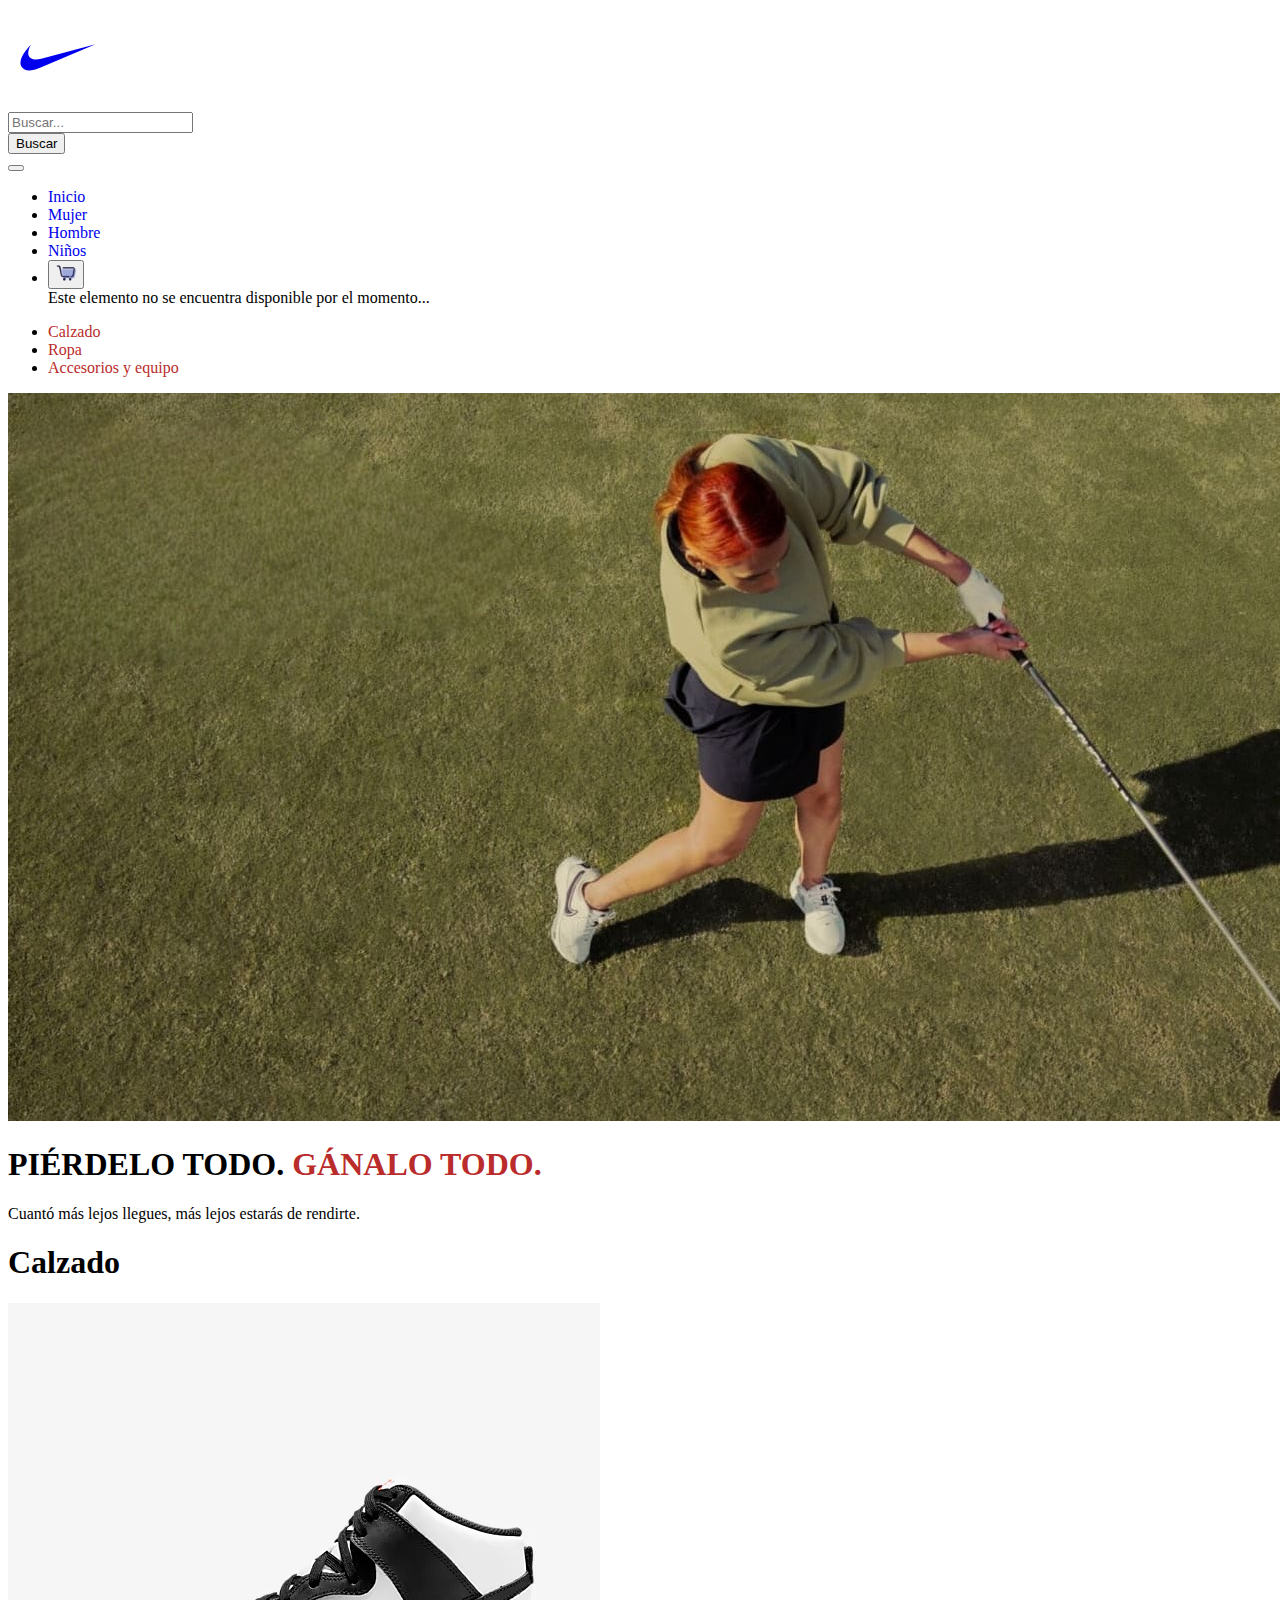
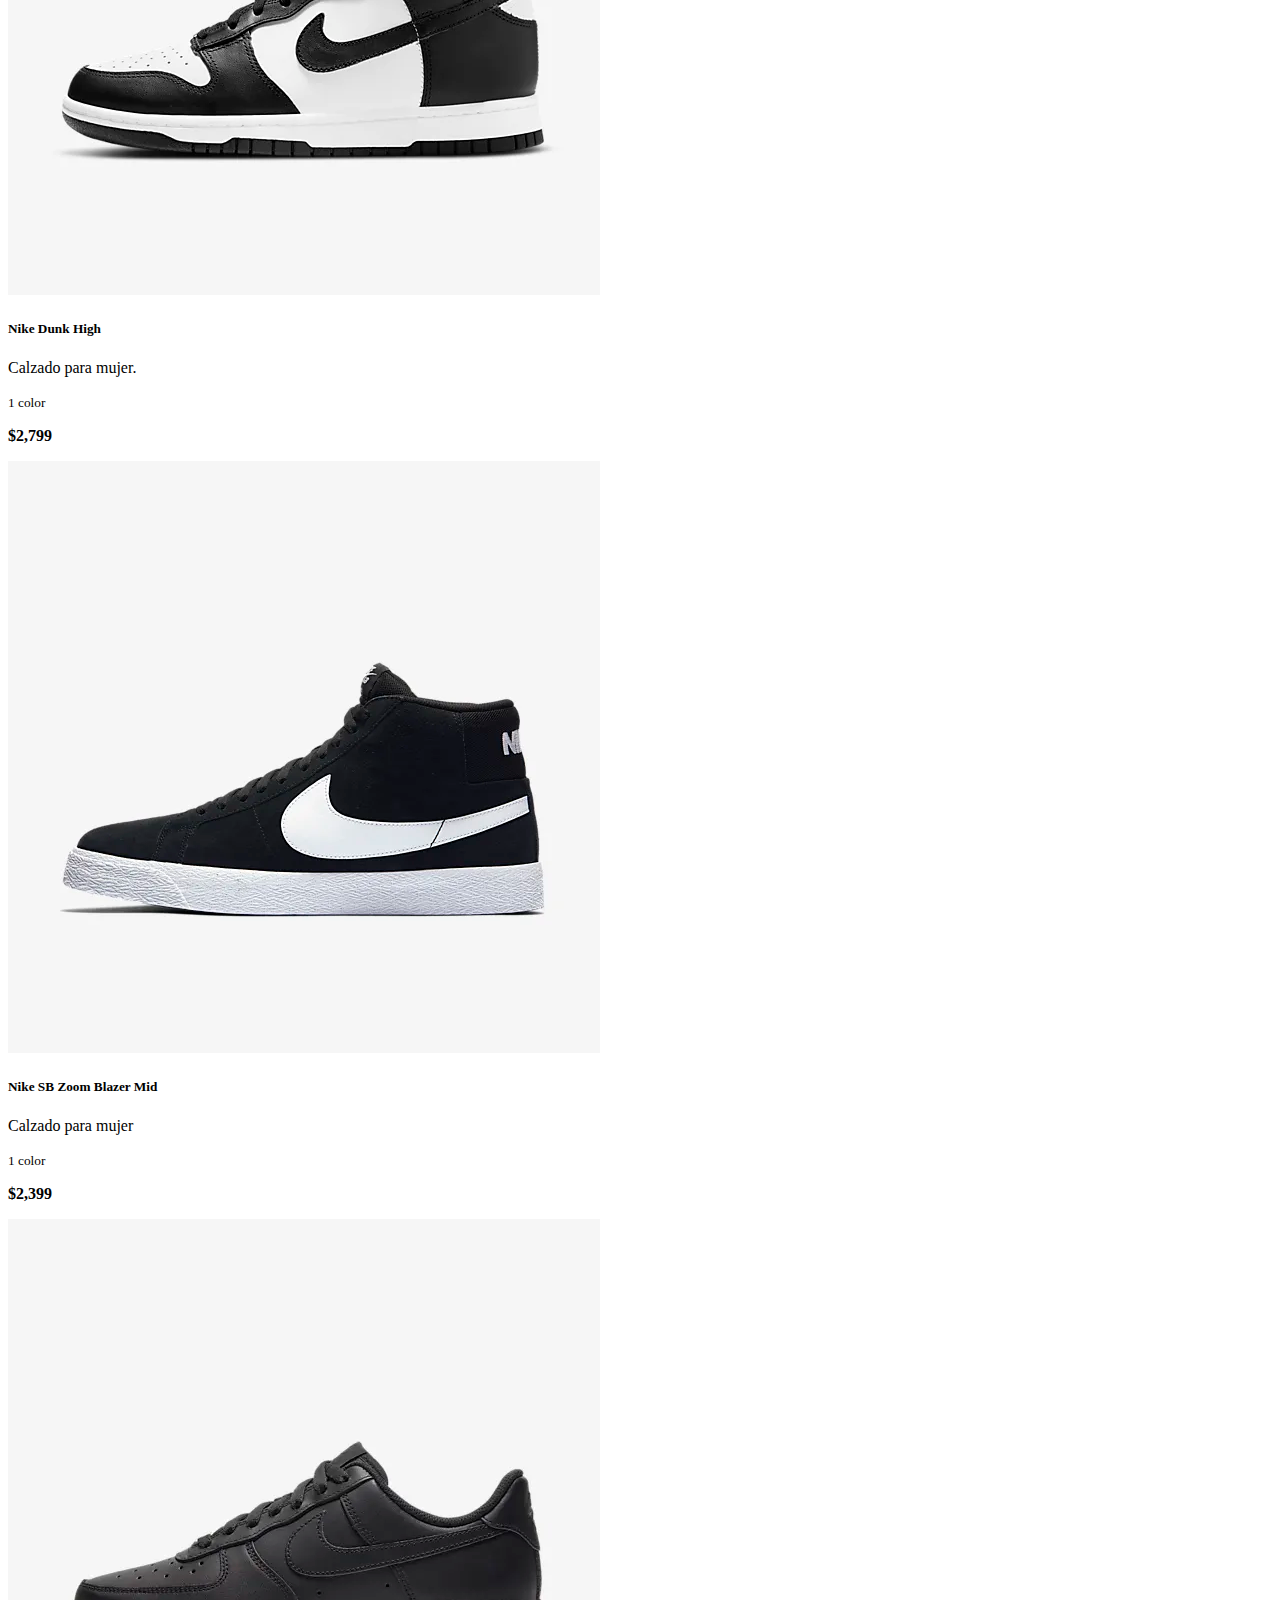
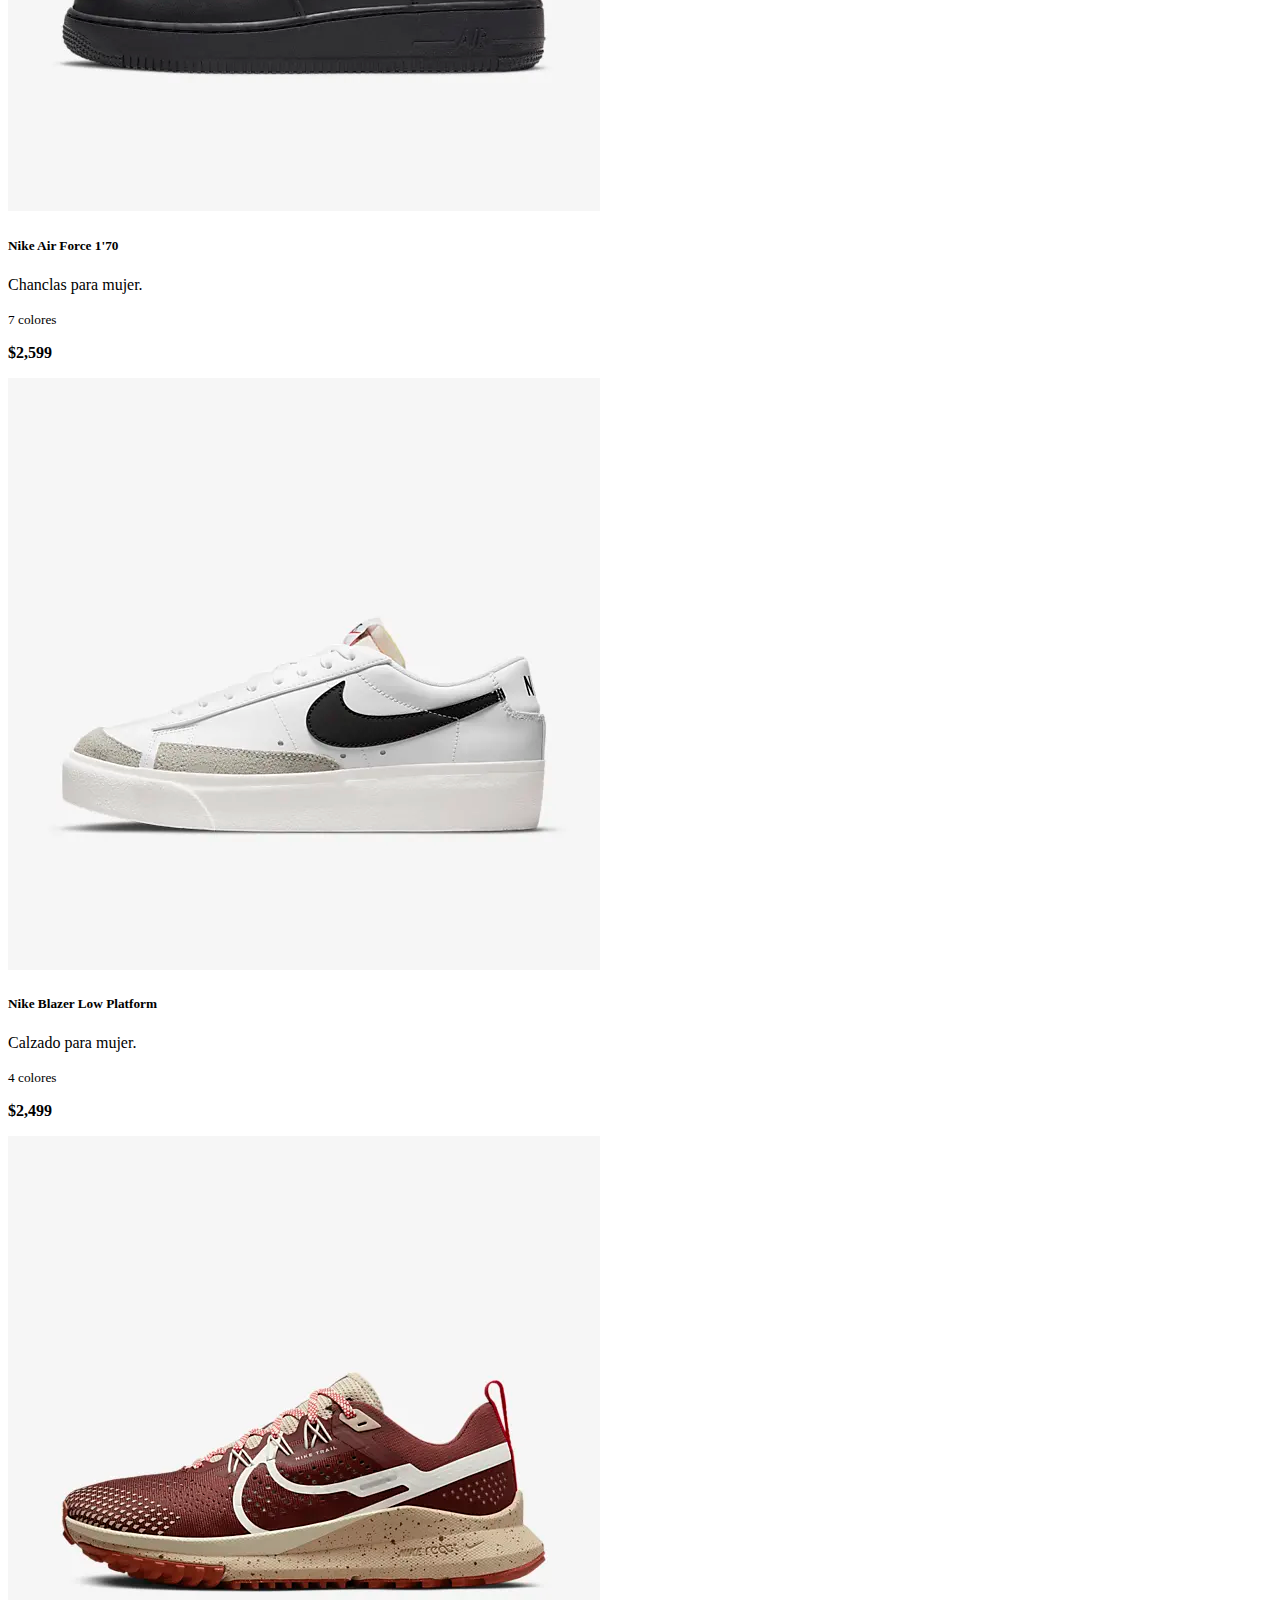
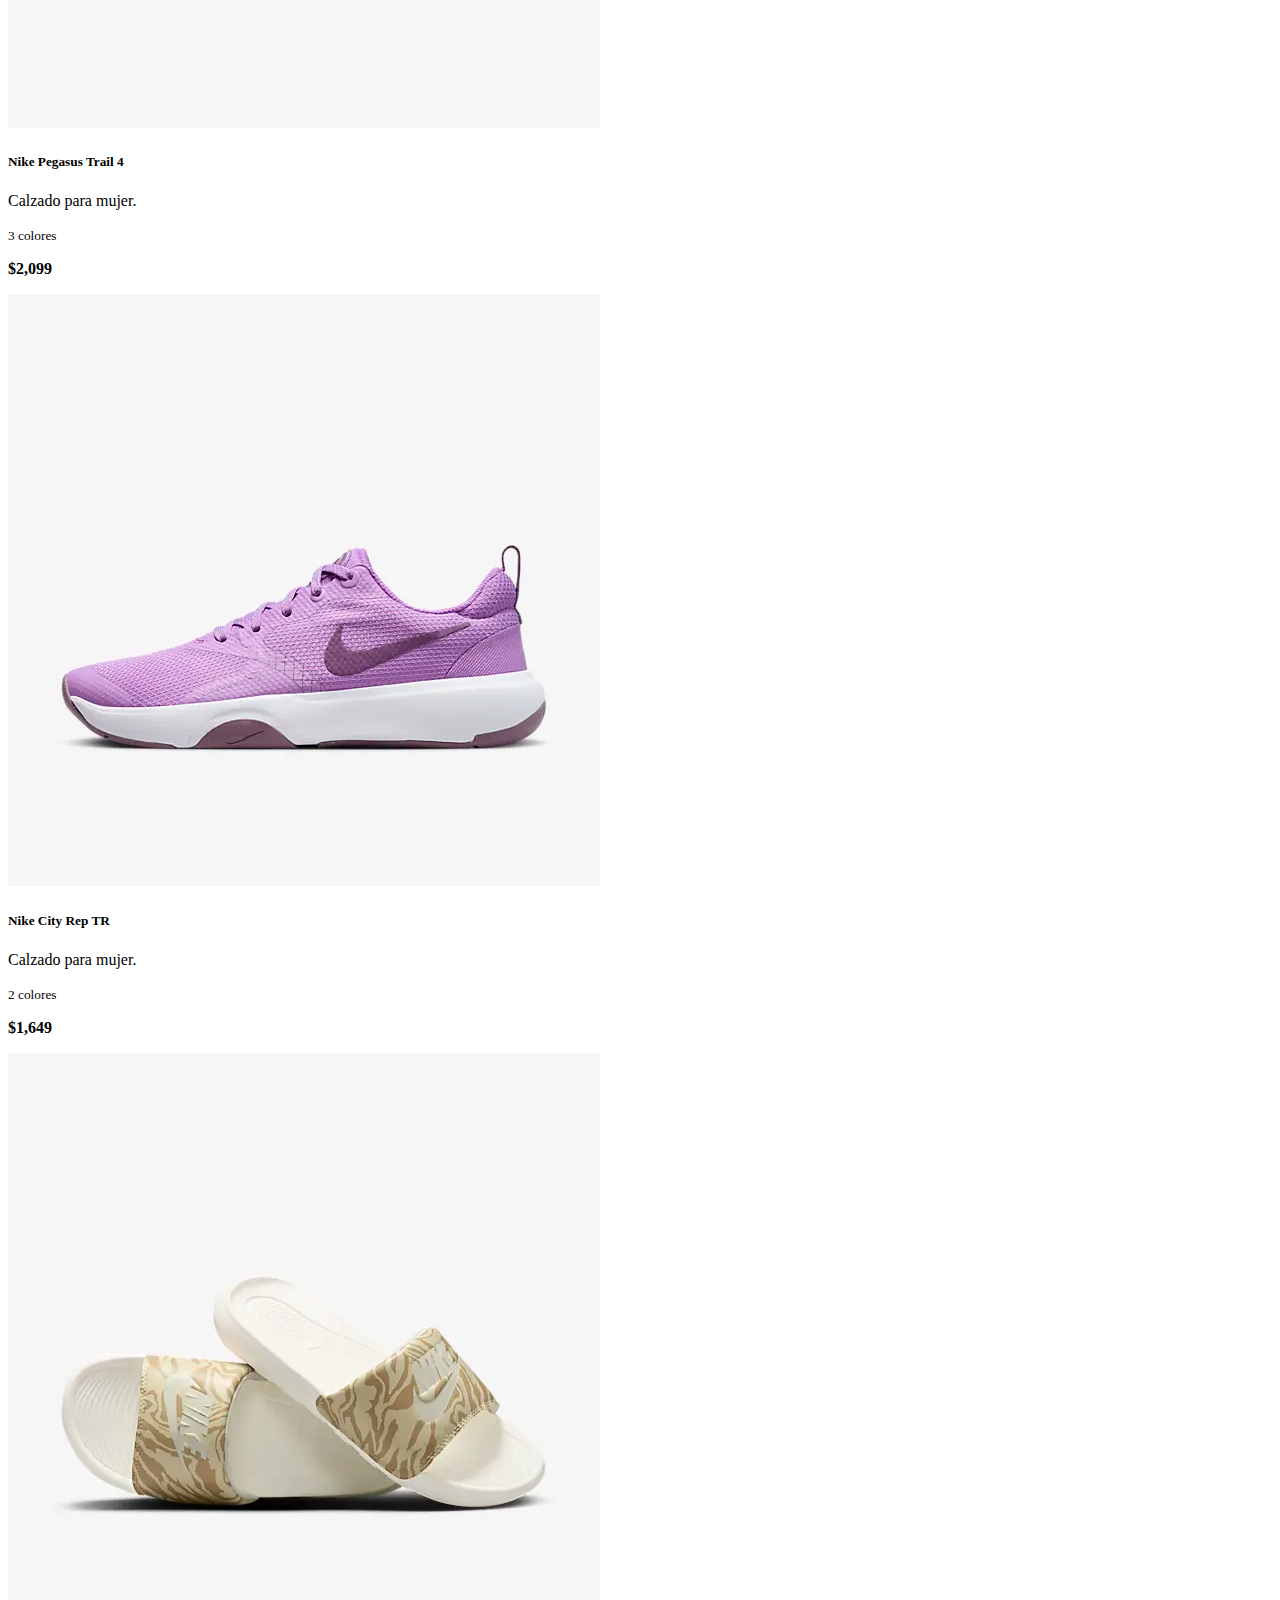
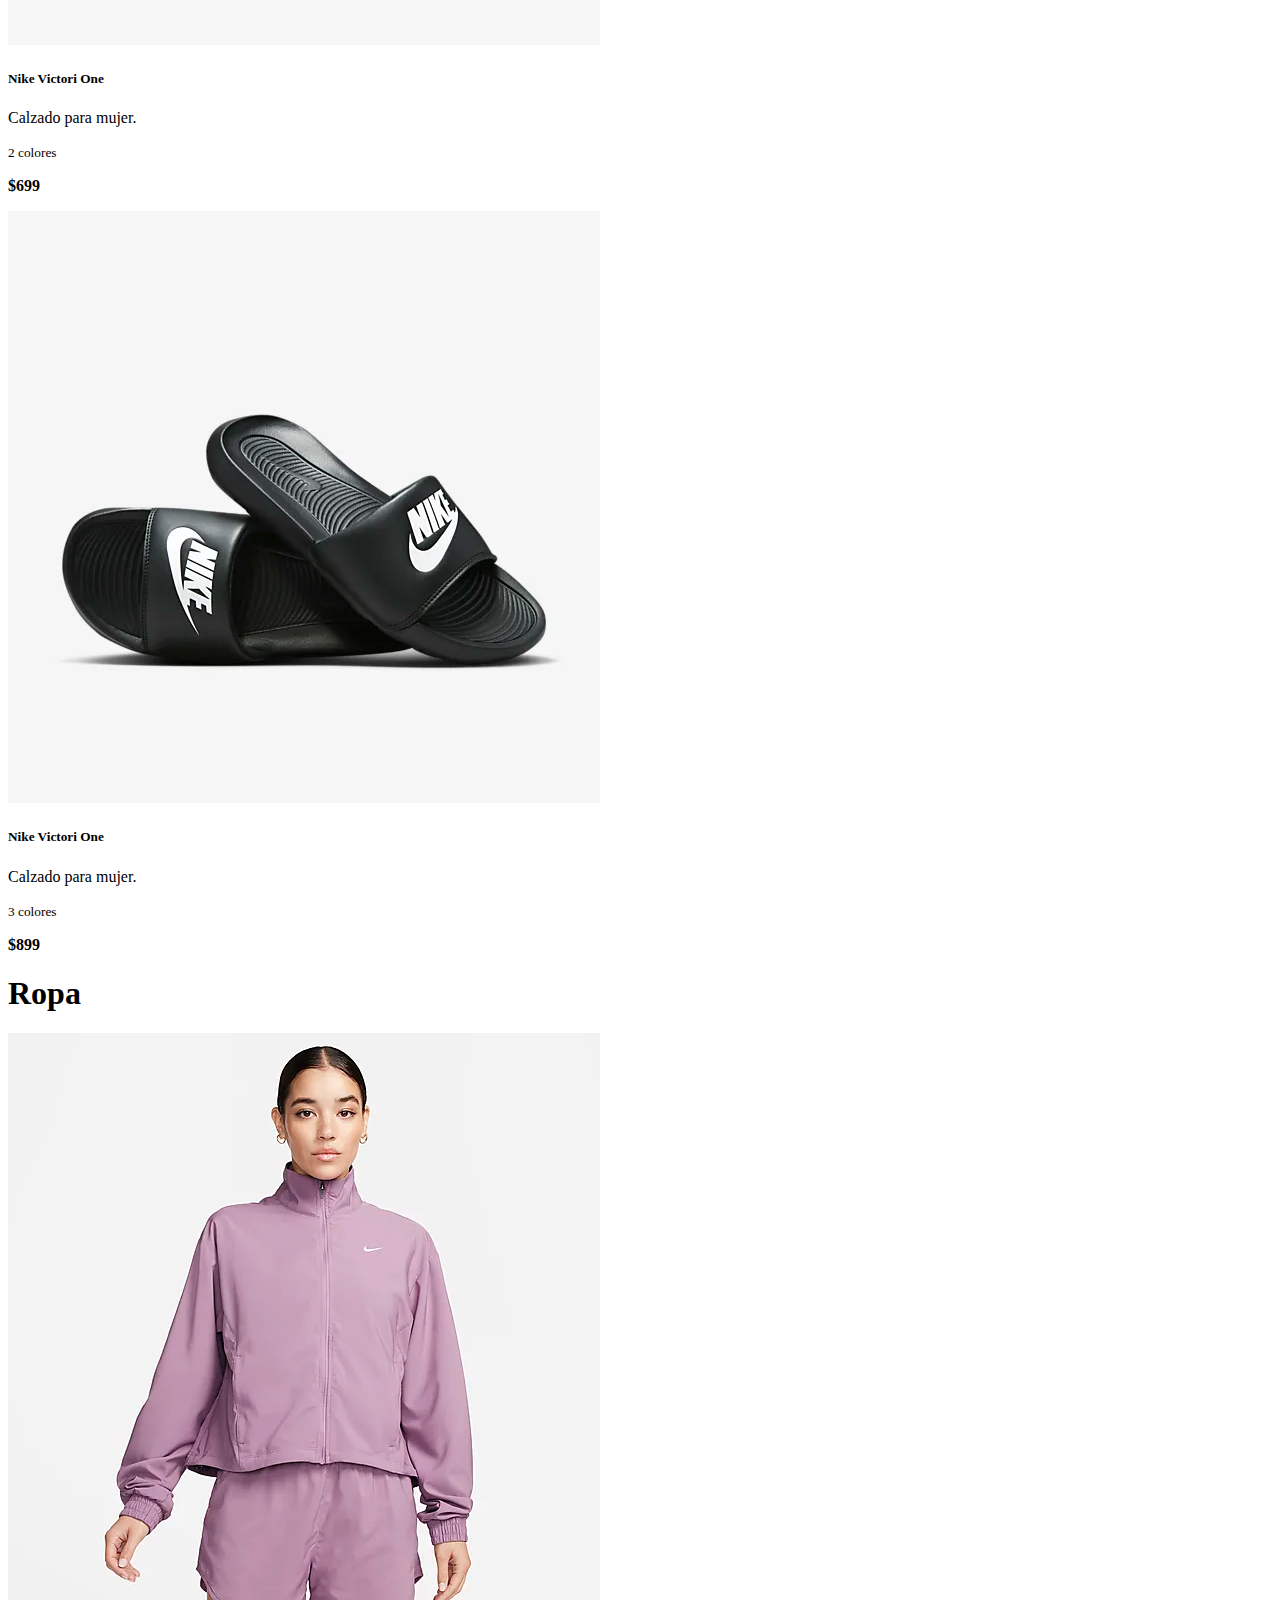
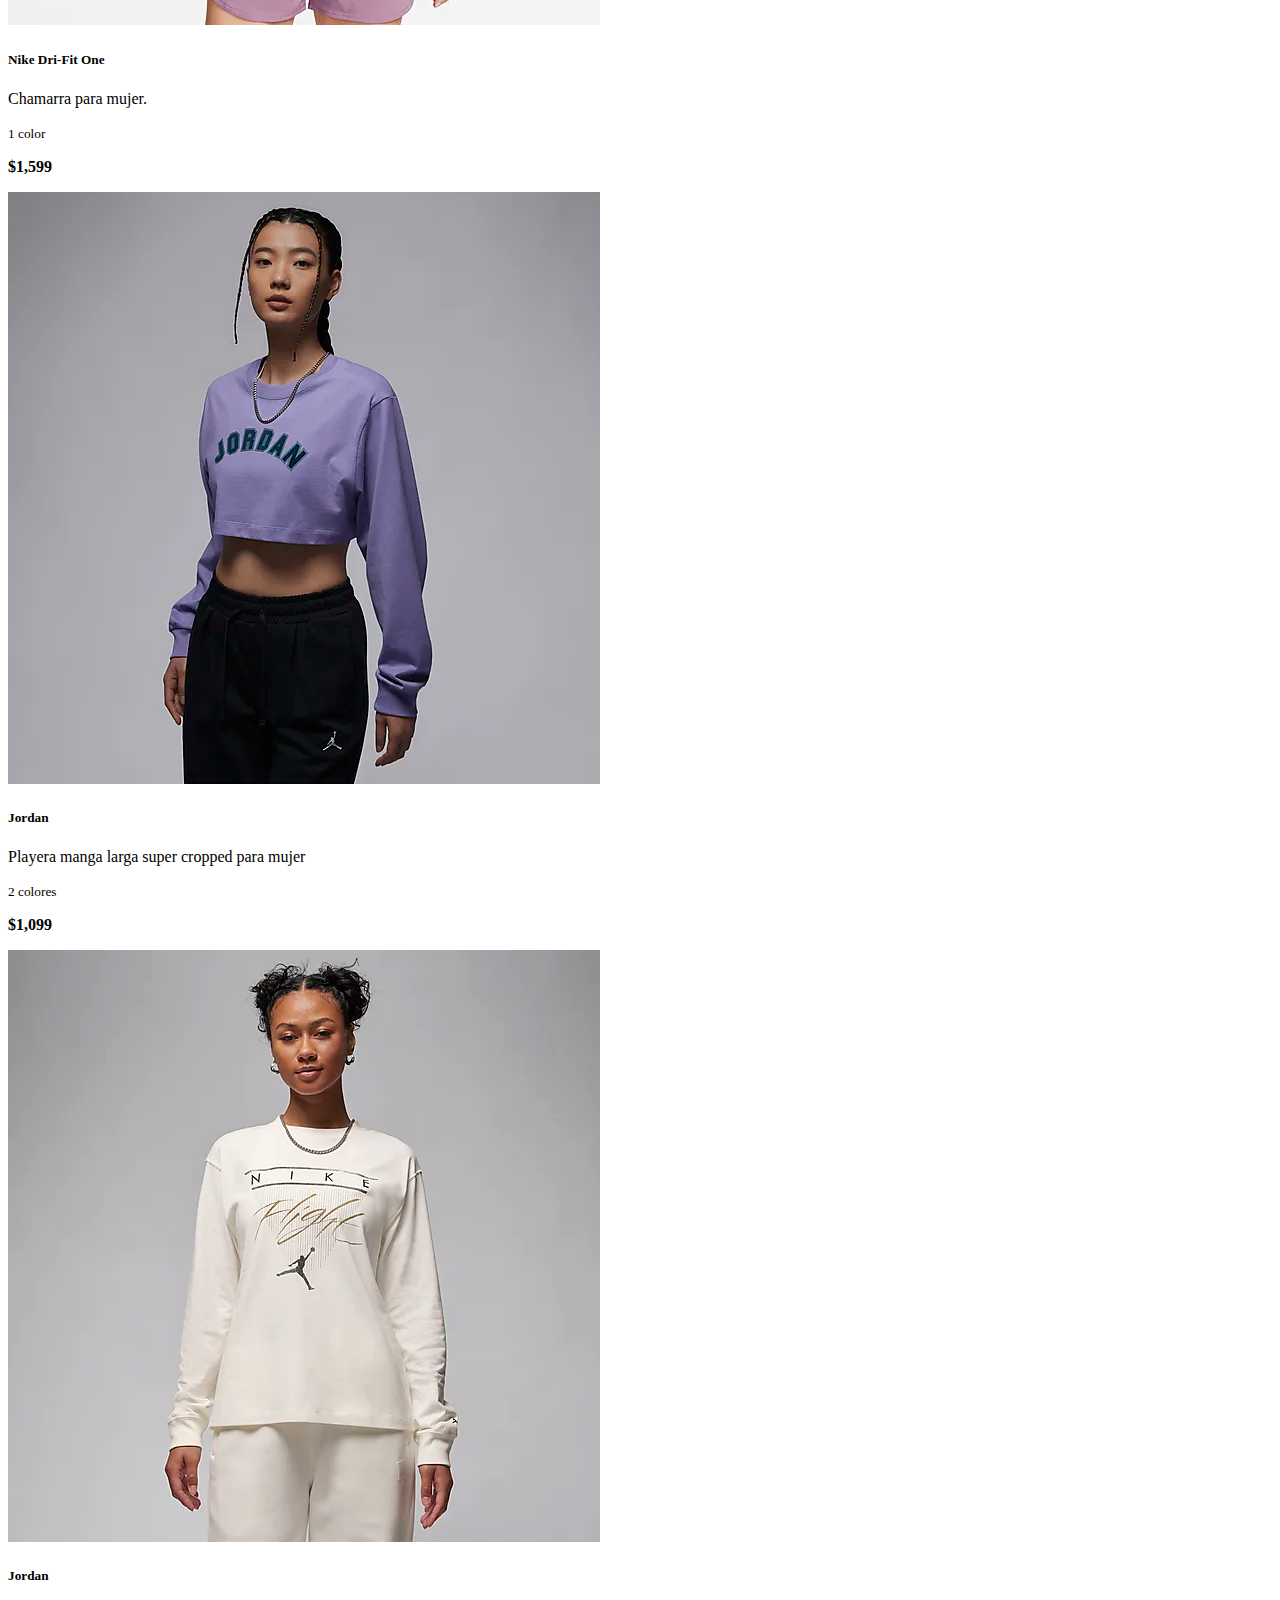
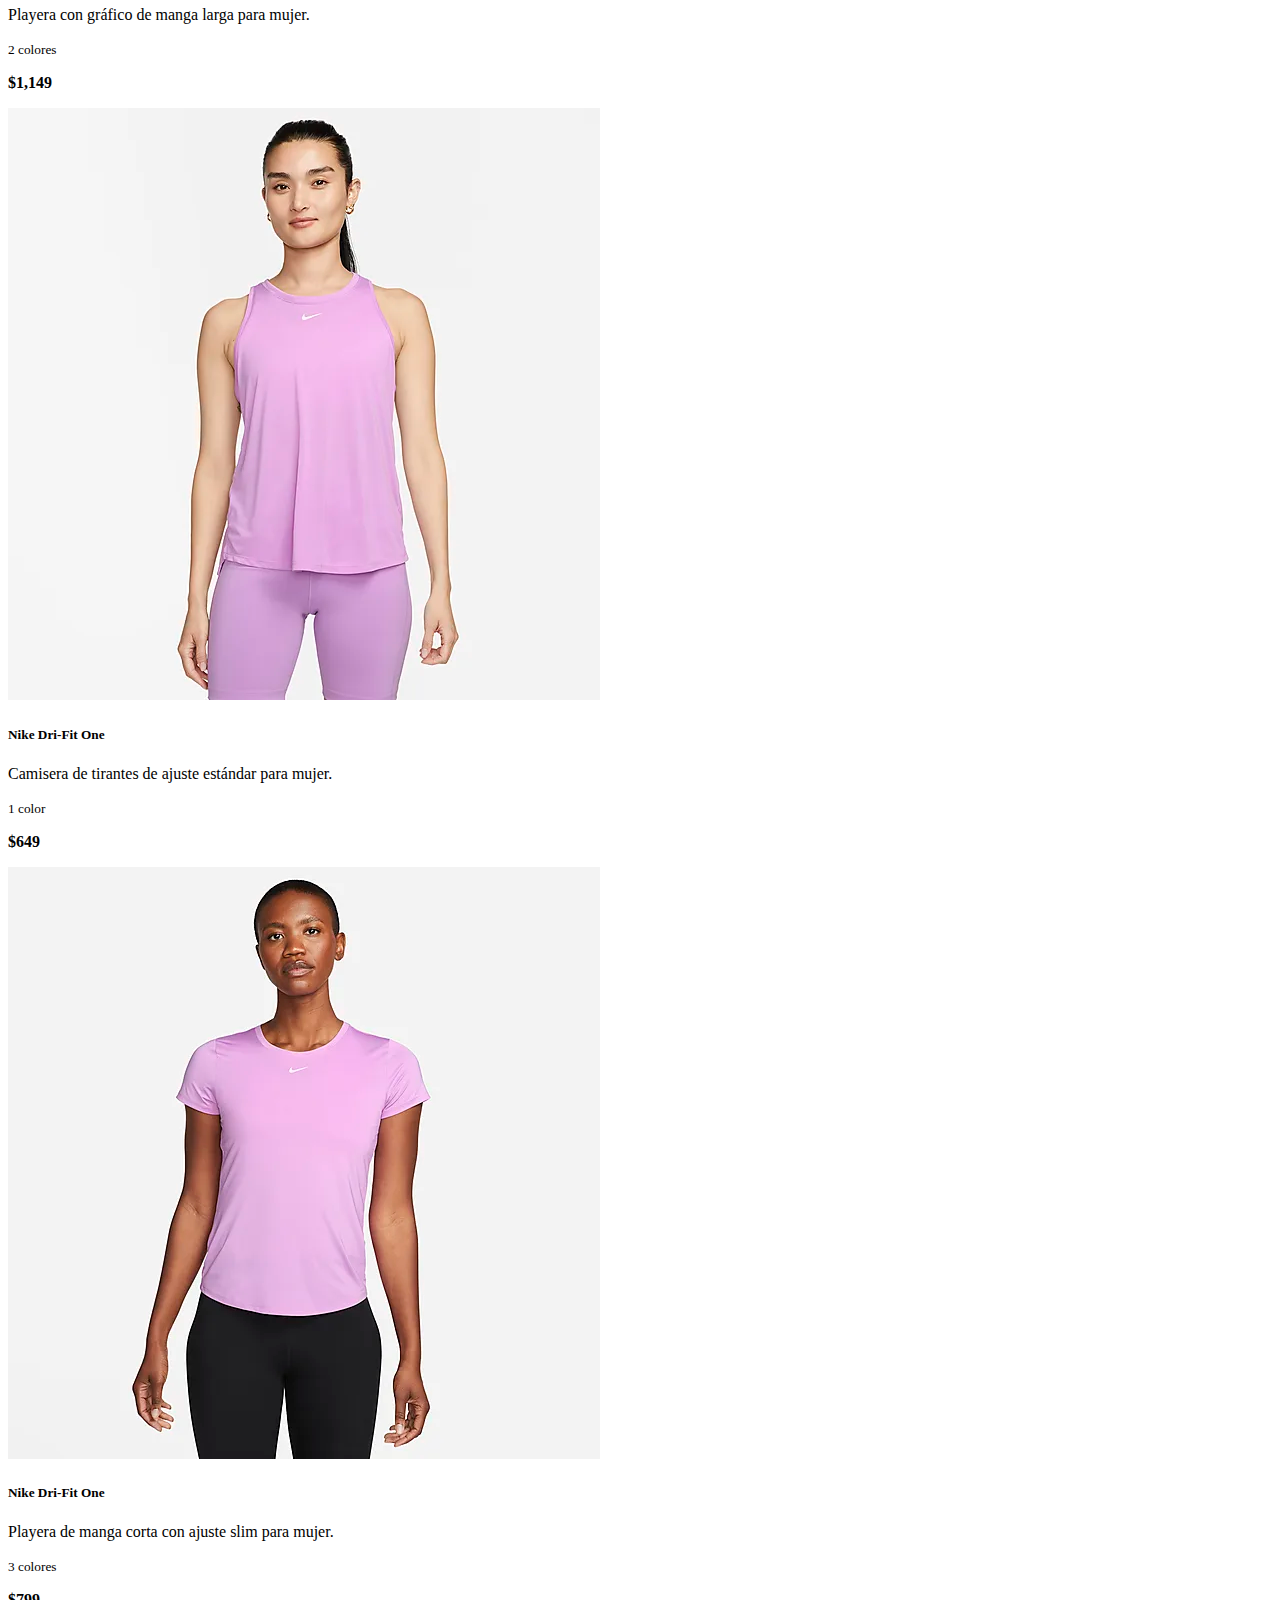
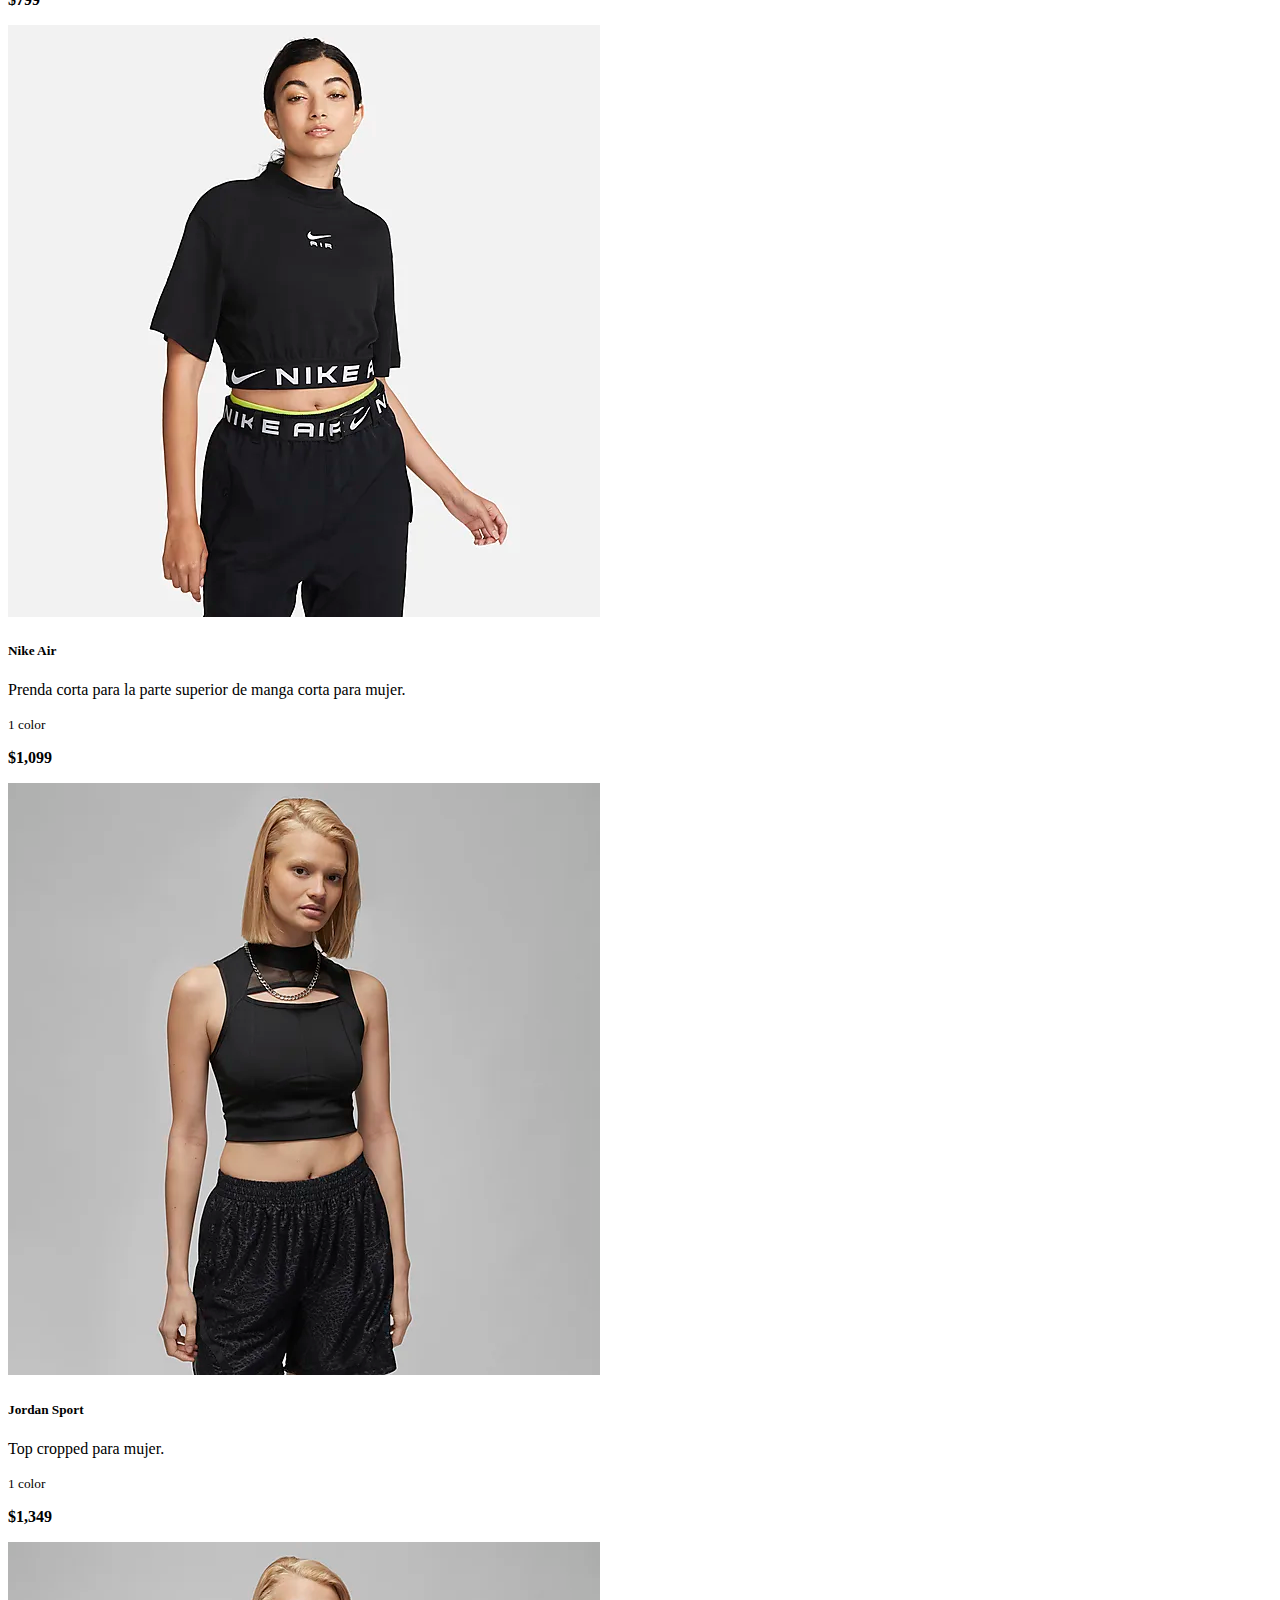
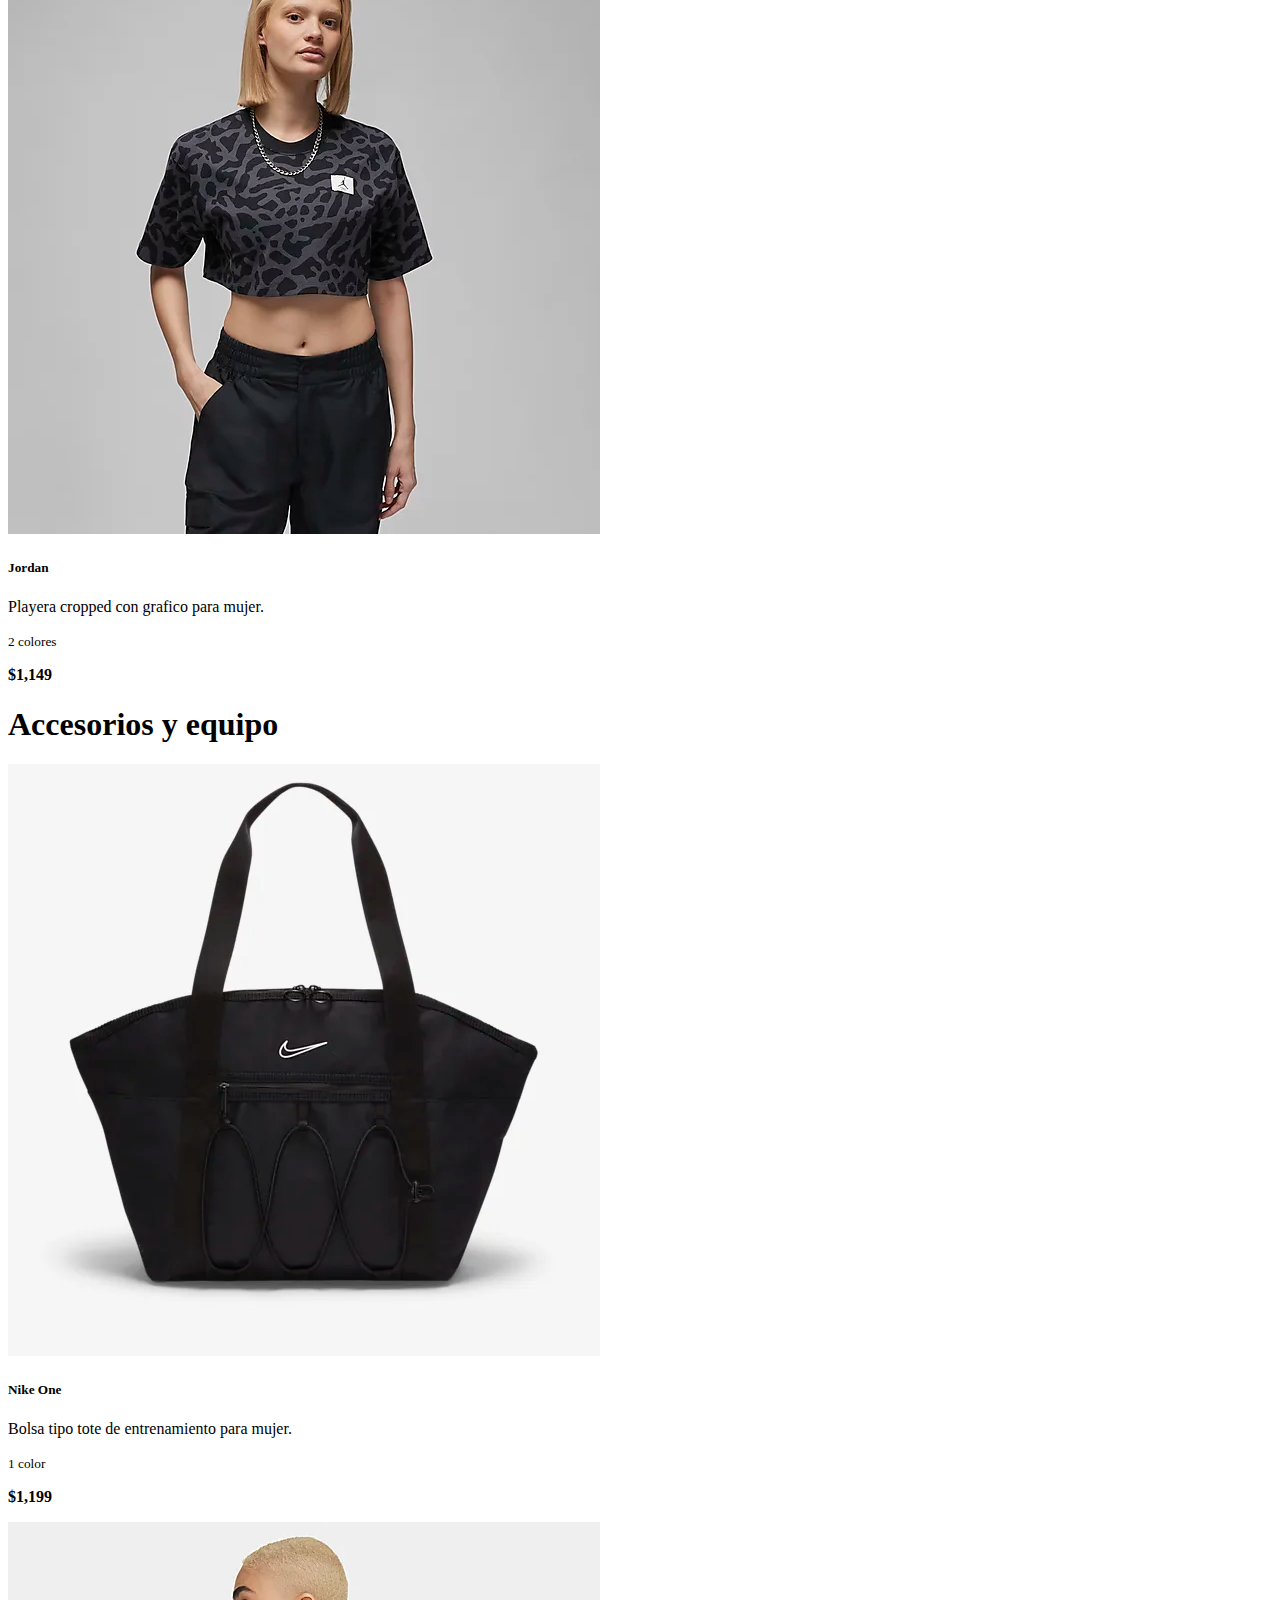
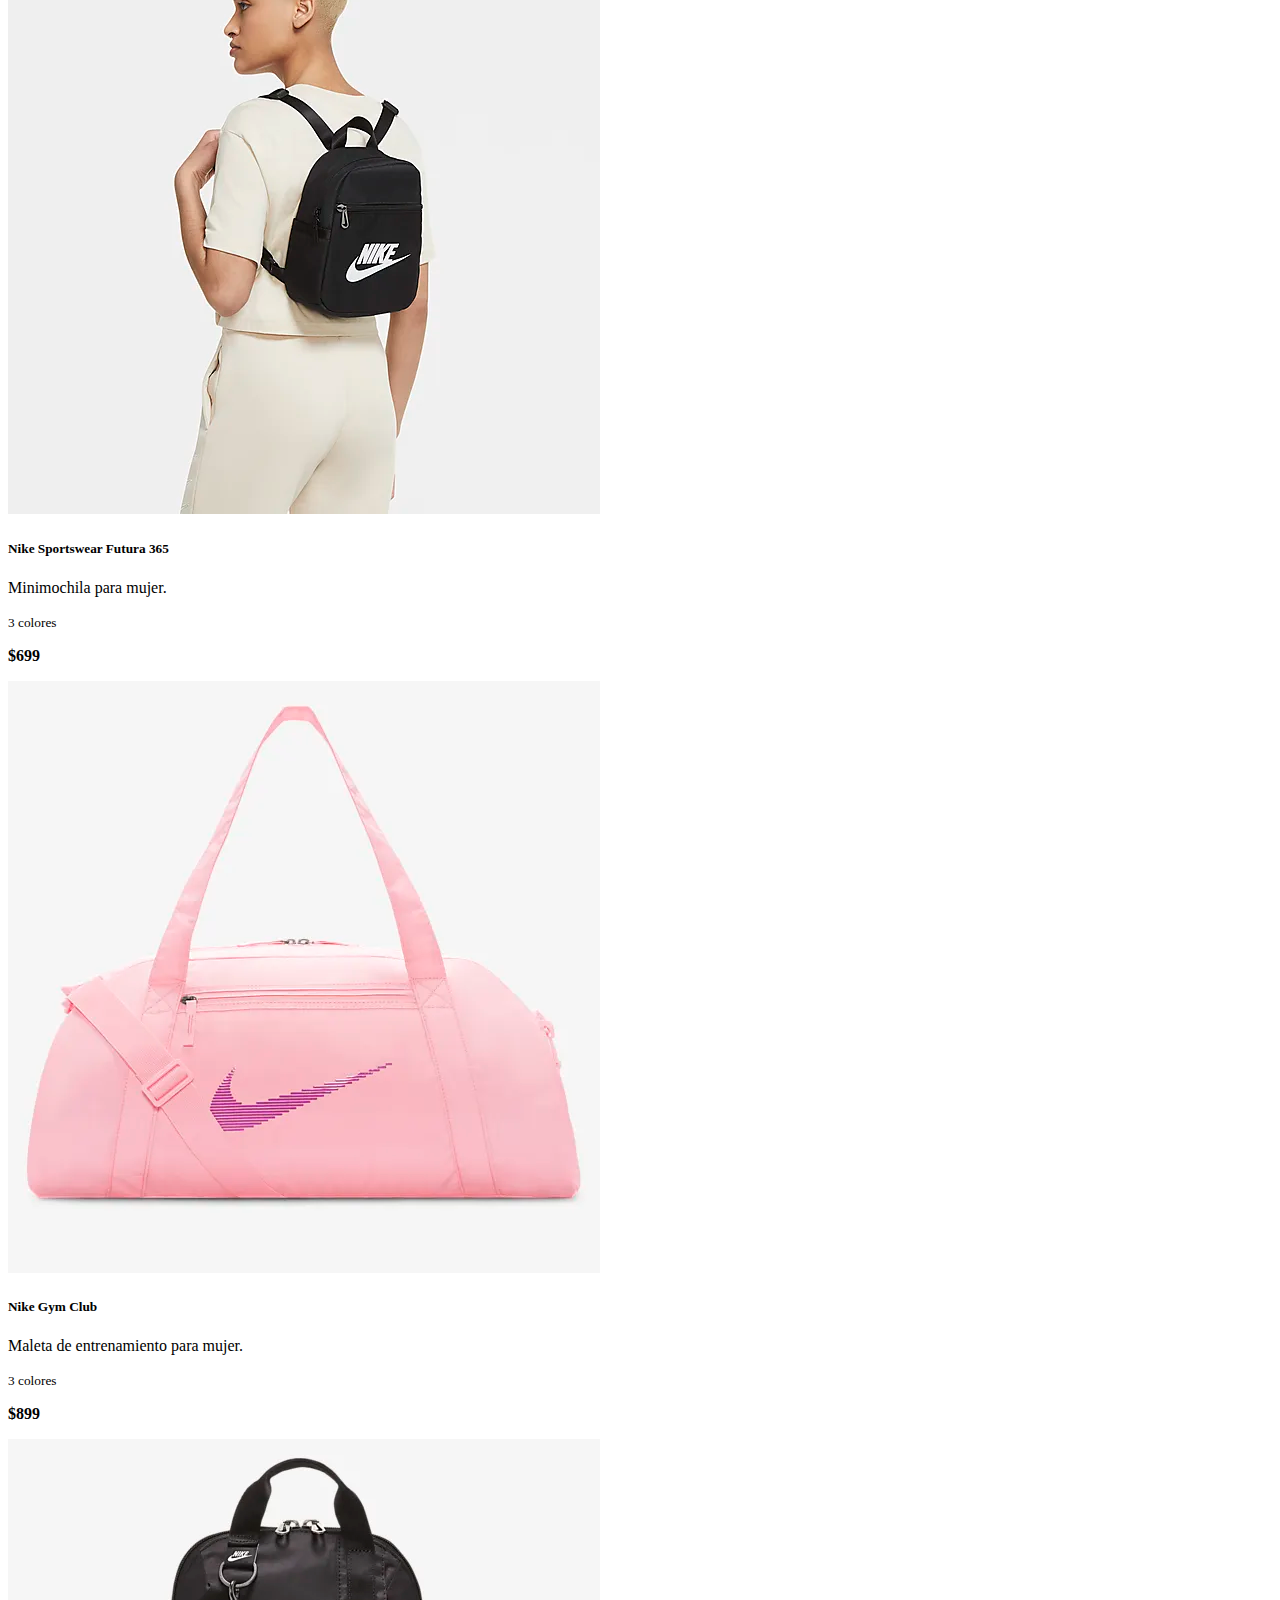
<file: mujer.html>
<!doctype html>
<html lang="en">
  <head>
    <meta charset="utf-8">
    <meta name="viewport" content="width=device-width, initial-scale=1">
    <title>Nike</title>
    <link href="https://cdn.jsdelivr.net/npm/bootstrap@5.3.2/dist/css/bootstrap.min.css" rel="stylesheet" integrity="sha384-T3c6CoIi6uLrA9TneNEoa7RxnatzjcDSCmG1MXxSR1GAsXEV/Dwwykc2MPK8M2HN" crossorigin="anonymous">
    <link rel="stylesheet" href="./css/style.css">
</head>
  <body>
    <!-- Navegación -->
    <nav class="navbar navbar-expand-lg navbar-light bg-light justify-content-end orden">
      <!-- Logo -->
      <a class="nav-link active nav-linkColor w-100 n logo" aria-current="page" href="index.html">
        <svg aria-hidden="true" class="pre-logo-svg" focusable="false" viewBox="0 0 24 24" role="img" width="100px" height="100px" fill="none"><path fill="currentColor" fill-rule="evenodd" d="M21 8.719L7.836 14.303C6.74 14.768 5.818 15 5.075 15c-.836 0-1.445-.295-1.819-.884-.485-.76-.273-1.982.559-3.272.494-.754 1.122-1.446 1.734-2.108-.144.234-1.415 2.349-.025 3.345.275.2.666.298 1.147.298.386 0 .829-.063 1.316-.19L21 8.719z" clip-rule="evenodd"></path></svg>
      </a>

      <!-- Barra de búsqueda -->
      <div class="input-group w-auto busqueda justify-content-end n busqueda">
        <input type="text" class="form-control border border-secondary-subtle" placeholder="Buscar..." aria-label="Buscar..." aria-describedby="basic-addon2">
        <div class="input-group-append">
          <button class="btn btn-outline-secondary" type="button">Buscar</button>
        </div>
      </div>

      <!-- Menú -->
      <button class="navbar-toggler" type="button" data-bs-toggle="collapse" data-bs-target="#navbarSupportedContent" aria-controls="navbarSupportedContent" aria-expanded="false" aria-label="Toggle navigation">
        <span class="navbar-toggler-icon"></span>
      </button>
      <div class="collapse navbar-collapse w-auto" id="navbarSupportedContent">
        <ul class="navbar-nav ms-auto mb-2 mb-lg-0 n">
          <li class="nav-item">
            <a class="nav-link active menu" aria-current="page" href="index.html">Inicio</a>
          </li>
          <li class="nav-item">
            <a class="nav-link active menu" aria-current="page" href="mujer.html">Mujer</a>
          </li>
          <li class="nav-item">
            <a class="nav-link active menu" aria-current="page" href="hombre.html">Hombre</a>
          </li>
          <li class="nav-item">
              <a class="nav-link active menu" aria-current="page" href="ninos.html">Niños</a>
          </li>
          <li class="nav-item">
            <div class="input-group input-group-xl p-1">
              <div class="input-group-append">
                <button class="btn btn-outline-secondary" type="button" data-bs-toggle="collapse" data-bs-target="#collapseExample" aria-expanded="false" aria-controls="collapseWidthExample"><img src="./img/Carrito.png" alt="" class="carrito"></button>
                <div>
                  <div class="collapse" id="collapseExample">
                    <div class="card card-body">
                      <div class="alert alert-danger text-center" role="alert">
                        Este elemento no se encuentra disponible por el momento...
                      </div>
                    </div>
                  </div>
                </div>
              </div>
            </div>
          </li>
        </ul>
      </div>
    </nav>
    <!-- Navega entre secciones -->
    <div class=" border-top border-3 d-flex justify-content-center text-center">
      <nav class="navbar navbar-expand custom-nav">
          <div class="container">
              <div class="collapse navbar-collapse" id="navbarSupportedContent">
                  <ul class="navbar-nav mx-auto">
                      <li class="nav-item p-1">
                          <a class="nav-link active menu" aria-current="page" href="#calzado"><span style="color: #ba2b2b">Calzado</span></a>
                      </li>
                      <li class="nav-item p-1">
                          <a class="nav-link active menu" aria-current="page" href="#ropa"><span style="color: #ba2b2b">Ropa</span></a>
                      </li>
                      <li class="nav-item p-1">
                          <a class="nav-link active menu" aria-current="page" href="#accesoriosyequipo"><span style="color: #ba2b2b">Accesorios y equipo</span></a>
                      </li>
                  </ul>
              </div>
          </div>
      </nav>
    </div>
    <!-- Presentación a Mujer -->
    <div class="ratio ratio-16x9" style="display:desabled">
      <img src="./img/Mujer/MujerTO.jpeg" alt="">
    </div>
    <section id="introduccion" class="d-flex flex-column justify-content-center pt-5 text-center w-50 m-auto"> 
      <h1 class="p-3 fs-1 border-top border-bottom border-3">PIÉRDELO TODO. <span style="color: #ba2b2b;">GÁNALO TODO.</span></h1>
    </section>
    <!-- Introducción a Mujer -->
    <section id="introduccion" class="d-flex flex-column justify-content-center pt-5 text-center w-50 m-auto">
      <p class="p-3 fs-2 ">Cuantó más lejos llegues, más lejos estarás de rendirte.</p>
    </section>
    
    <!-- Sección de Calzado -->
    <section id="calzado"class="d-flex flex-row pt-5 text-center w-50 m-auto p-5">
      <h1 class="p-3 fs-2 border-top border-5 w-100 fst-italic ">Calzado</h1>
    </section>
    <div class="container">
      <!-- Fila 1 -->
      <div class="row row-cols-4 justify-content-center">
        <div class="col col-xl-3 col-lg-3 col-md-6 col-sm-12 d-flex wrap c">
          <div class="card mb-3 lh-sm">
            <img src="./img/Mujer/NikeDunkHigh.webp" class="card-img-top" alt="...">
            <div class="card-body">
              <h5 class="card-title text-center">Nike Dunk High</h5>
              <p class="card-text">Calzado para mujer.</p>
              <p class="card-text"><small class="text-body-secondary">1 color</small></p>
              <p class="card-text text-center"><b>$2,799</b></p>
            </div>
          </div>
        </div>
        <div class="col col-xl-3 col-lg-3 col-md-6 col-sm-12 d-flex wrap c">
          <div class="card mb-3 lh-sm">
            <img src="./img/Mujer/NikeSBZoomBlazerMid.webp" class="card-img-top" alt="...">
            <div class="card-body">
              <h5 class="card-title text-center">Nike SB Zoom Blazer Mid</h5>
              <p class="card-text">Calzado para mujer</p>
              <p class="card-text"><small class="text-body-secondary">1 color</small></p>
              <p class="card-text text-center"><b>$2,399</b></p>
            </div>
          </div>
        </div>
        <div class="col col-xl-3 col-lg-3 col-md-6 col-sm-12 d-flex wrap c">
          <div class="card mb-3 lh-sm">
            <img src="./img/Mujer/NikeAirForce.webp" class="card-img-top" alt="...">
            <div class="card-body">
              <h5 class="card-title text-center">Nike Air Force 1'70</h5>
              <p class="card-text">Chanclas para mujer.</p>
              <p class="card-text"><small class="text-body-secondary">7 colores</small></p>
              <p class="card-text text-center"><b>$2,599</b></p>
            </div>
          </div>
        </div>
        <div class="col col-xl-3 col-lg-3 col-md-6 col-sm-12 d-flex wrap c">
          <div class="card mb-3 lh-sm">
            <img src="./img/Mujer/NikeBlazerLowPlatform.webp" class="card-img-top" alt="...">
            <div class="card-body">
              <h5 class="card-title text-center">Nike Blazer Low Platform</h5>
              <p class="card-text">Calzado para mujer.</p>
              <p class="card-text"><small class="text-body-secondary">4 colores</small></p>
              <p class="card-text text-center"><b>$2,499</b></p>
            </div>
          </div>
        </div>
      </div>
      <!-- Fila 2 -->
      <div class="row row-cols-4 justify-content-center">
        <div class="col col-xl-3 col-lg-3 col-md-6 col-sm-12 d-flex wrap c">
          <div class="card mb-3 lh-sm">
            <img src="./img/Mujer/NikePegasusTrail.webp" class="card-img-top" alt="...">
            <div class="card-body">
              <h5 class="card-title text-center">Nike Pegasus Trail 4</h5>
              <p class="card-text">Calzado para mujer.</p>
              <p class="card-text"><small class="text-body-secondary">3 colores</small></p>
              <p class="card-text text-center"><b>$2,099</b></p>
            </div>
          </div>
        </div>
        <div class="col col-xl-3 col-lg-3 col-md-6 col-sm-12 d-flex wrap c">
          <div class="card mb-3 lh-sm">
            <img src="./img/Mujer/NikeCityRep.webp" class="card-img-top" alt="...">
            <div class="card-body">
              <h5 class="card-title text-center">Nike City Rep TR</h5>
              <p class="card-text">Calzado para mujer.</p>
              <p class="card-text"><small class="text-body-secondary">2 colores</small></p>
              <p class="card-text text-center"><b>$1,649</b></p>
            </div>
          </div>
        </div>
        <div class="col col-xl-3 col-lg-3 col-md-6 col-sm-12 d-flex wrap c">
          <div class="card mb-3 lh-sm">
            <img src="./img/Mujer/NikeVictoryOne.webp" class="card-img-top" alt="...">
            <div class="card-body">
              <h5 class="card-title text-center">Nike Victori One</h5>
              <p class="card-text">Calzado para mujer.</p>
              <p class="card-text"><small class="text-body-secondary">2 colores</small></p>
              <p class="card-text text-center"><b>$699</b></p>
            </div>
          </div>
        </div>
        <div class="col col-xl-3 col-lg-3 col-md-6 col-sm-12 d-flex wrap c">
          <div class="card mb-3 lh-sm">
            <img src="./img/Mujer/NikeVictoryOne2.webp" class="card-img-top" alt="...">
            <div class="card-body">
              <h5 class="card-title text-center">Nike Victori One</h5>
              <p class="card-text">Calzado para mujer.</p>
              <p class="card-text"><small class="text-body-secondary">3 colores</small></p>
              <p class="card-text text-center"><b>$899</b></p>
            </div>
          </div>
        </div>
      </div>
    </div>

    <!-- Sección de Ropa -->
    <section id="ropa"class="d-flex flex-row pt-5 text-center w-50 m-auto p-5">
        <h1 class="p-3 fs-2 border-top border-5 w-100 fst-italic">Ropa</h1>
      </section>
      <div class="container">
        <!-- Fila 1 -->
        <div class="row row-cols-4 justify-content-center">
          <div class="col col-xl-3 col-lg-3 col-md-6 col-sm-12 d-flex wrap c">
            <div class="card mb-3 lh-sm">
              <img src="./img/Mujer/NikeDri-FitOne.webp" class="card-img-top" alt="...">
              <div class="card-body">
                <h5 class="card-title text-center">Nike Dri-Fit One</h5>
                <p class="card-text">Chamarra para mujer.</p>
                <p class="card-text"><small class="text-body-secondary">1 color</small></p>
                <p class="card-text text-center"><b>$1,599</b></p>
              </div>
            </div>
          </div>
          <div class="col col-xl-3 col-lg-3 col-md-6 col-sm-12 d-flex wrap c">
            <div class="card mb-3 lh-sm">
              <img src="./img/Mujer/PlayeraMangaLarga.webp" class="card-img-top" alt="...">
              <div class="card-body">
                <h5 class="card-title text-center">Jordan</h5>
                <p class="card-text">Playera manga larga super cropped para mujer</p>
                <p class="card-text"><small class="text-body-secondary">2 colores</small></p>
                <p class="card-text text-center"><b>$1,099</b></p>
              </div>
            </div>
          </div>
          <div class="col col-xl-3 col-lg-3 col-md-6 col-sm-12 d-flex wrap c">
            <div class="card mb-3 lh-sm">
              <img src="./img/Mujer/Jordan.webp" class="card-img-top" alt="...">
              <div class="card-body">
                <h5 class="card-title text-center">Jordan</h5>
                <p class="card-text">Playera con gráfico de manga larga para mujer.</p>
                <p class="card-text"><small class="text-body-secondary">2 colores</small></p>
                <p class="card-text text-center"><b>$1,149</b></p>
              </div>
            </div>
          </div>
          <div class="col col-xl-3 col-lg-3 col-md-6 col-sm-12 d-flex wrap c">
            <div class="card mb-3 lh-sm">
              <img src="./img/Mujer/CamisetaMujer.webp" class="card-img-top" alt="...">
              <div class="card-body">
                <h5 class="card-title text-center">Nike Dri-Fit One</h5>
                <p class="card-text">Camisera de tirantes de ajuste estándar para mujer.</p>
                <p class="card-text"><small class="text-body-secondary">1 color</small></p>
                <p class="card-text text-center"><b>$649</b></p>
              </div>
            </div>
          </div>
        </div>
        <!-- Fila 2 -->
        <div class="row row-cols-4 justify-content-center">
          <div class="col col-xl-3 col-lg-3 col-md-6 col-sm-12 d-flex wrap c">
            <div class="card mb-3 lh-sm">
              <img src="./img/Mujer/PlayeraMangaCorta.webp" class="card-img-top" alt="...">
              <div class="card-body">
                <h5 class="card-title text-center">Nike Dri-Fit One</h5>
                <p class="card-text">Playera de manga corta con ajuste slim para mujer.</p>
                <p class="card-text"><small class="text-body-secondary">3 colores</small></p>
                <p class="card-text text-center"><b>$799</b></p>
              </div>
            </div>
          </div>
          <div class="col col-xl-3 col-lg-3 col-md-6 col-sm-12 d-flex wrap c">
            <div class="card mb-3 lh-sm">
              <img src="./img/Mujer//PrendaCorta.webp" class="card-img-top" alt="...">
              <div class="card-body">
                <h5 class="card-title text-center">Nike Air</h5>
                <p class="card-text">Prenda corta para la parte superior de manga corta para mujer.</p>
                <p class="card-text"><small class="text-body-secondary">1 color</small></p>
                <p class="card-text text-center"><b>$1,099</b></p>
              </div>
            </div>
          </div>
          <div class="col col-xl-3 col-lg-3 col-md-6 col-sm-12 d-flex wrap c">
            <div class="card mb-3 lh-sm">
              <img src="./img/Mujer/TopCropped.webp" class="card-img-top" alt="...">
              <div class="card-body">
                <h5 class="card-title text-center">Jordan Sport</h5>
                <p class="card-text">Top cropped para mujer.</p>
                <p class="card-text"><small class="text-body-secondary">1 color</small></p>
                <p class="card-text text-center"><b>$1,349</b></p>
              </div>
            </div>
          </div>
          <div class="col col-xl-3 col-lg-3 col-md-6 col-sm-12 d-flex wrap c">
            <div class="card mb-3 lh-sm">
              <img src="./img/Mujer/PlayeraCropped.webp" class="card-img-top" alt="...">
              <div class="card-body">
                <h5 class="card-title text-center">Jordan</h5>
                <p class="card-text">Playera cropped con grafico para mujer.</p>
                <p class="card-text"><small class="text-body-secondary">2 colores</small></p>
                <p class="card-text text-center"><b>$1,149</b></p>
              </div>
            </div>
          </div>
        </div>
      </div>
    <!-- Sección de Accesorio y equpo -->
    <section id="accesoriosyequipo"class="d-flex flex-row pt-5 text-center w-50 m-auto p-5">
      <h1 class="p-3 fs-2 border-top border-5 w-100 fst-italic">Accesorios y equipo</h1>
    </section>
    <div class="container">
      <!-- Fila 1 -->
      <div class="row row-cols-4 justify-content-center">
        <div class="col col-xl-3 col-lg-3 col-md-6 col-sm-12 d-flex wrap c">
          <div class="card mb-3 lh-sm">
            <img src="./img/Mujer/BolsaNikeOne.webp" class="card-img-top" alt="...">
            <div class="card-body">
              <h5 class="card-title text-center">Nike One</h5>
              <p class="card-text">Bolsa tipo tote de entrenamiento para mujer.</p>
              <p class="card-text"><small class="text-body-secondary">1 color</small></p>
              <p class="card-text text-center"><b>$1,199</b></p>
            </div>
          </div>
        </div>
        <div class="col col-xl-3 col-lg-3 col-md-6 col-sm-12 d-flex wrap c">
          <div class="card mb-3 lh-sm">
            <img src="./img/Mujer/MiniMochila.webp" class="card-img-top" alt="...">
            <div class="card-body">
              <h5 class="card-title text-center">Nike Sportswear Futura 365</h5>
              <p class="card-text">Minimochila para mujer.</p>
              <p class="card-text"><small class="text-body-secondary">3 colores</small></p>
              <p class="card-text text-center"><b>$699</b></p>
            </div>
          </div>
        </div>
        <div class="col col-xl-3 col-lg-3 col-md-6 col-sm-12 d-flex wrap c">
          <div class="card mb-3 lh-sm">
            <img src="./img/Mujer/NikeGymClub.webp" class="card-img-top" alt="...">
            <div class="card-body">
              <h5 class="card-title text-center">Nike Gym Club</h5>
              <p class="card-text">Maleta de entrenamiento para mujer.</p>
              <p class="card-text"><small class="text-body-secondary">3 colores</small></p>
              <p class="card-text text-center"><b>$899</b></p>
            </div>
          </div>
        </div>
        <div class="col col-xl-3 col-lg-3 col-md-6 col-sm-12 d-flex wrap c">
          <div class="card mb-3 lh-sm">
            <img src="./img/Mujer/MiniMochilaLuxe.webp" class="card-img-top" alt="...">
            <div class="card-body">
              <h5 class="card-title text-center">Nike Sportswear Futura Luxe</h5>
              <p class="card-text">Minimochila para mujer.</p>
              <p class="card-text"><small class="text-body-secondary">2 colores</small></p>
              <p class="card-text text-center"><b>$1,799</b></p>
            </div>
          </div>
        </div>
      </div>
      <!-- Fila 2 -->
      <div class="row row-cols-4 justify-content-center">
        <div class="col col-xl-3 col-lg-3 col-md-6 col-sm-12 d-flex wrap c">
          <div class="card mb-3 lh-sm">
            <img src="./img/Mujer/NikeApex.webp" class="card-img-top" alt="...">
            <div class="card-body">
              <h5 class="card-title text-center">Nike Apex</h5>
              <p class="card-text">Gorro tipo pescador reversible para mujer.</p>
              <p class="card-text"><small class="text-body-secondary">1 color</small></p>
              <p class="card-text text-center"><b>$749</b></p>
            </div>
          </div>
        </div>
        <div class="col col-xl-3 col-lg-3 col-md-6 col-sm-12 d-flex wrap c">
          <div class="card mb-3 lh-sm">
            <img src="./img/Mujer/NikeDri-FitAce.webp" class="card-img-top" alt="...">
            <div class="card-body">
              <h5 class="card-title text-center">Nike Dri-FIT Ace</h5>
              <p class="card-text">Vicera Swoosh para mujer.</p>
              <p class="card-text"><small class="text-body-secondary">4 colores</small></p>
              <p class="card-text text-center"><b>$449</b></p>
            </div>
          </div>
        </div>
        <div class="col col-xl-3 col-lg-3 col-md-6 col-sm-12 d-flex wrap c">
          <div class="card mb-3 lh-sm">
            <img src="./img/Mujer/JordanApex.webp" class="card-img-top" alt="...">
            <div class="card-body">
              <h5 class="card-title text-center">Jordan Apex</h5>
              <p class="card-text">Gorro tipo pescador para mujer.</p>
              <p class="card-text"><small class="text-body-secondary">3 colores</small></p>
              <p class="card-text text-center"><b>$749</b></p>
            </div>
          </div>
        </div>
        <div class="col col-xl-3 col-lg-3 col-md-6 col-sm-12 d-flex wrap c">
          <div class="card mb-3 lh-sm">
            <img src="./img/Mujer/Calcetines.webp" class="card-img-top" alt="...">
            <div class="card-body">
              <h5 class="card-title text-center">Nike Everyday Plus Lightweight</h5>
              <p class="card-text">Calcetines de entrenamiento invisibles para mujer.</p>
              <p class="card-text"><small class="text-body-secondary">1 color</small></p>
              <p class="card-text text-center"><b>$449</b></p>
            </div>
          </div>
        </div>
      </div>
    </div>
    <!-- Fondo curvo -->
    <section>
      <svg xmlns="http://www.w3.org/2000/svg" viewBox="0 0 1440 320"><path fill="#2F2E2E" fill-opacity="1" d="M0,128L40,133.3C80,139,160,149,240,165.3C320,181,400,203,480,202.7C560,203,640,181,720,160C800,139,880,117,960,122.7C1040,128,1120,160,1200,154.7C1280,149,1360,107,1400,85.3L1440,64L1440,320L1400,320C1360,320,1280,320,1200,320C1120,320,1040,320,960,320C880,320,800,320,720,320C640,320,560,320,480,320C400,320,320,320,240,320C160,320,80,320,40,320L0,320Z"></path></svg>    </section>
    <!-- Footer -->
    <footer>
      <div class="d-flex flex-row justify-content-center">
        <p class="fs-5 px-3 pt-3 w-100 d-flex justify-content-start aling-items-center fst-italic"><small style="color:aliceblue">&copy; 2023 Nike, Inc. Todos los derechos reservados</small></p>
        <ul class="list-group list-group-horizontal">
          <!-- Link a twitter -->
          <li class="list-group-item"><a href="https://twitter.com/nikestore" target="_blank" aria-label="Facebook" title="Facebook" data-type="click_navFooter"><svg width="30px" fill="#111" height="30px" viewBox="0 0 24 24"><path d="M12 0C9.813 0 7.8.533 5.96 1.6A11.793 11.793 0 0 0 1.6 5.96C.533 7.8 0 9.813 0 12s.533 4.2 1.6 6.04a11.793 11.793 0 0 0 4.36 4.36C7.8 23.467 9.813 24 12 24s4.2-.533 6.04-1.6a11.793 11.793 0 0 0 4.36-4.36C23.467 16.2 24 14.187 24 12s-.533-4.2-1.6-6.04a11.793 11.793 0 0 0-4.36-4.36C16.2.533 14.187 0 12 0zm6 9.28v.4c0 1.387-.333 2.72-1 4a8.186 8.186 0 0 1-2.84 3.12c-1.333.853-2.827 1.28-4.48 1.28a8.535 8.535 0 0 1-4.56-1.28h.72c1.387 0 2.613-.427 3.68-1.28-.64 0-1.213-.2-1.72-.6-.507-.4-.867-.92-1.08-1.56l.56.16c.373 0 .64-.053.8-.16a2.67 2.67 0 0 1-1.72-1 2.913 2.913 0 0 1-.68-1.88c.427.267.88.4 1.36.4-.907-.533-1.36-1.36-1.36-2.48 0-.533.133-1.04.4-1.52.8.96 1.72 1.707 2.76 2.24a8.133 8.133 0 0 0 3.4.88c-.107-.16-.16-.4-.16-.72 0-.8.293-1.493.88-2.08s1.28-.88 2.08-.88 1.547.293 2.24.88c.48-.107 1.12-.347 1.92-.72-.213.747-.64 1.28-1.28 1.6H18c.747-.16 1.28-.32 1.6-.48-.533.693-1.067 1.253-1.6 1.68z" fill="white" class="path"></path></svg></a></li>
          <!-- Link a facebook -->
          <li class="list-group-item"><a target="_blank" aria-label="Facebook" title="Facebook" href="https://www.facebook.com/nike"><svg width="30px" fill="#111" height="30px" viewBox="0 0 24 24"><path d="M12 0C9.813 0 7.8.533 5.96 1.6A11.793 11.793 0 0 0 1.6 5.96C.533 7.8 0 9.813 0 12s.533 4.2 1.6 6.04a11.793 11.793 0 0 0 4.36 4.36C7.8 23.467 9.813 24 12 24s4.2-.533 6.04-1.6a11.793 11.793 0 0 0 4.36-4.36C23.467 16.2 24 14.187 24 12s-.533-4.2-1.6-6.04a11.793 11.793 0 0 0-4.36-4.36C16.2.533 14.187 0 12 0zm3.12 12h-2v7.2H10.4V12H8.64V9.52h1.76V8c0-1.12.187-1.92.56-2.4.427-.587 1.2-.88 2.32-.88h2V7.2h-1.2c-.427 0-.693.067-.8.2-.107.133-.16.387-.16.76v1.2h2.16L15.12 12z" fill="white" class="path"></path></svg></a></li>
          <!-- Link a youtube -->
          <li class="list-group-item"><a target="_blank" aria-label="Youtube" title="Youtube" href="https://www.youtube.com/user/nike" ><svg width="30px" fill="#111" height="30px" viewBox="0 0 24 24"><path d="M11.28 17.6a.604.604 0 0 1-.2.24.43.43 0 0 1-.24.08c-.08 0-.133-.027-.16-.08a.557.557 0 0 1-.04-.24v-2.96h-.72v3.28a1 1 0 0 0 .12.52c.08.133.2.2.36.2.16 0 .307-.053.44-.16.133-.107.28-.24.44-.4v.48H12v-3.92h-.72v2.96zM6.96 14v-.8H9.6v.8h-.88v4.56h-.88V14h-.88zm4.96-4.72c-.107 0-.2-.04-.28-.12a.384.384 0 0 1-.12-.28v-2.4c0-.053.027-.107.08-.16.053-.053.147-.08.28-.08.133 0 .24.027.32.08a.27.27 0 0 1 .12.24v2.32c0 .107-.04.2-.12.28a.384.384 0 0 1-.28.12zm2 8.32c0-.64.027-1.307.08-2 0-.107-.04-.2-.12-.28-.08-.08-.16-.12-.24-.12h-.12l-.24.16v2.4l.24.16.16.08c.107 0 .173-.027.2-.08.027-.053.04-.16.04-.32zm.08-3.04c.213 0 .387.08.52.24.133.16.2.4.2.72v2.24c0 .267-.053.48-.16.64a.422.422 0 0 1-.44.2 2.1 2.1 0 0 1-.48-.12.506.506 0 0 1-.28-.24v.32h-.8V13.2h.8v1.76c.107-.107.213-.2.32-.28a.532.532 0 0 1 .32-.12zm3.92 5.12c.267-.213.427-.907.48-2.08.053-.587.107-1.147.16-1.68 0-.48-.053-1.013-.16-1.6-.107-1.173-.28-1.893-.52-2.16-.24-.267-1.267-.453-3.08-.56l-2.64-.08-2.72.08c-1.813.107-2.84.293-3.08.56-.24.267-.413.987-.52 2.16a16.07 16.07 0 0 0-.08 1.6c0 .533.027 1.093.08 1.68.107 1.173.28 1.88.52 2.12.24.24 1.267.44 3.08.6l2.72.08 2.64-.08c1.813-.16 2.853-.347 3.12-.56v-.08zM8.4 4h-.96l1.12 3.6v2.24h.96v-2.4L10.64 4h-.96l-.56 2.32h-.08L8.4 4zm2.32 2.56V8.8c0 .373.107.667.32.88.213.213.507.32.88.32s.667-.107.88-.32c.213-.213.32-.507.32-.88V6.56c0-.32-.107-.587-.32-.8-.213-.213-.507-.32-.88-.32s-.667.107-.88.32c-.213.213-.32.48-.32.8zm3.12-.96v3.6a1 1 0 0 0 .12.52c.08.133.213.2.4.2.187 0 .36-.04.52-.12.16-.08.32-.2.48-.36v.48h.88V5.6h-.88v3.2a.523.523 0 0 1-.24.24.645.645 0 0 1-.28.08c-.08 0-.133-.013-.16-.04-.027-.027-.04-.093-.04-.2V5.52h-.8v.08zM12 0c2.187 0 4.2.533 6.04 1.6a11.793 11.793 0 0 1 4.36 4.36C23.467 7.8 24 9.813 24 12s-.533 4.2-1.6 6.04a11.793 11.793 0 0 1-4.36 4.36C16.2 23.467 14.187 24 12 24s-4.2-.533-6.04-1.6a11.793 11.793 0 0 1-4.36-4.36C.533 16.2 0 14.187 0 12s.533-4.2 1.6-6.04A11.793 11.793 0 0 1 5.96 1.6C7.8.533 9.813 0 12 0zm4.56 16.08l-.08-.4c0-.16-.027-.28-.08-.36a.27.27 0 0 0-.24-.12.27.27 0 0 0-.24.12c-.053.08-.08.2-.08.36v.4h.72zm-.32-1.52c.32 0 .573.093.76.28.187.187.28.467.28.84v.96h-1.44v.8c0 .16.027.28.08.36.053.08.147.12.28.12.133 0 .227-.04.28-.12.053-.08.08-.227.08-.44v-.16h.72v.24c0 .373-.093.667-.28.88-.187.213-.453.32-.8.32-.347 0-.613-.107-.8-.32-.187-.213-.28-.507-.28-.88v-1.76c0-.32.107-.587.32-.8.213-.213.48-.32.8-.32z" fill="white" class="path"></path></svg></a></li>
          <!-- Link a instagram -->
          <li class="list-group-item"><a target="_blank" aria-label="Instagram" title="Instagram" href="https://instagram.com/nike"><svg width="30px" fill="#111" height="30px" viewBox="0 0 24 24"><path d="M16 12.48a4.723 4.723 0 0 1-.56 1.48 3.93 3.93 0 0 1-1.04 1.16 3.428 3.428 0 0 1-1.92.68 3.628 3.628 0 0 1-1.96-.48 3.414 3.414 0 0 1-1.4-1.48c-.48-.96-.587-1.973-.32-3.04H7.68l.08 5.52c0 .107.04.213.12.32.08.107.173.16.28.16h8.32c.107 0 .213-.053.32-.16.107-.107.16-.213.16-.32V10.8h-1.12c.16.533.213 1.093.16 1.68zm-3.68 2c.64 0 1.2-.24 1.68-.72s.72-1.053.72-1.72a2.56 2.56 0 0 0-.68-1.76c-.453-.507-1.013-.76-1.68-.76s-1.24.24-1.72.72-.72 1.053-.72 1.72.227 1.253.68 1.76c.453.507 1 .76 1.64.76h.08zm4.16-7.6h-1.12c-.107 0-.213.053-.32.16-.107.107-.16.213-.16.32v1.36c.107.213.267.32.48.32h1.12c.16 0 .28-.053.36-.16a.532.532 0 0 0 .12-.32v-1.2c0-.107-.053-.213-.16-.32-.107-.107-.213-.16-.32-.16zM12 0C9.813 0 7.8.533 5.96 1.6A11.793 11.793 0 0 0 1.6 5.96C.533 7.8 0 9.813 0 12s.533 4.2 1.6 6.04a11.793 11.793 0 0 0 4.36 4.36C7.8 23.467 9.813 24 12 24s4.2-.533 6.04-1.6a11.793 11.793 0 0 0 4.36-4.36C23.467 16.2 24 14.187 24 12s-.533-4.2-1.6-6.04a11.793 11.793 0 0 0-4.36-4.36C16.2.533 14.187 0 12 0zm6.24 16.88l-.08.08v.08a.926.926 0 0 1-.28.68 1.3 1.3 0 0 1-.68.36H7.52a.871.871 0 0 1-.68-.32 1.536 1.536 0 0 1-.36-.72l-.08-.16.08-9.84c0-.267.093-.507.28-.72.187-.213.413-.347.68-.4h9.68a1.3 1.3 0 0 1 .68.36 1.3 1.3 0 0 1 .36.68l.08 9.92z" fill="white" class="path"></path></svg></a></li>
        </ul>
      </div>
    </footer>
    <script src="https://cdn.jsdelivr.net/npm/bootstrap@5.3.2/dist/js/bootstrap.bundle.min.js" integrity="sha384-C6RzsynM9kWDrMNeT87bh95OGNyZPhcTNXj1NW7RuBCsyN/o0jlpcV8Qyq46cDfL" crossorigin="anonymous"></script>
</body>
</html>
</file>
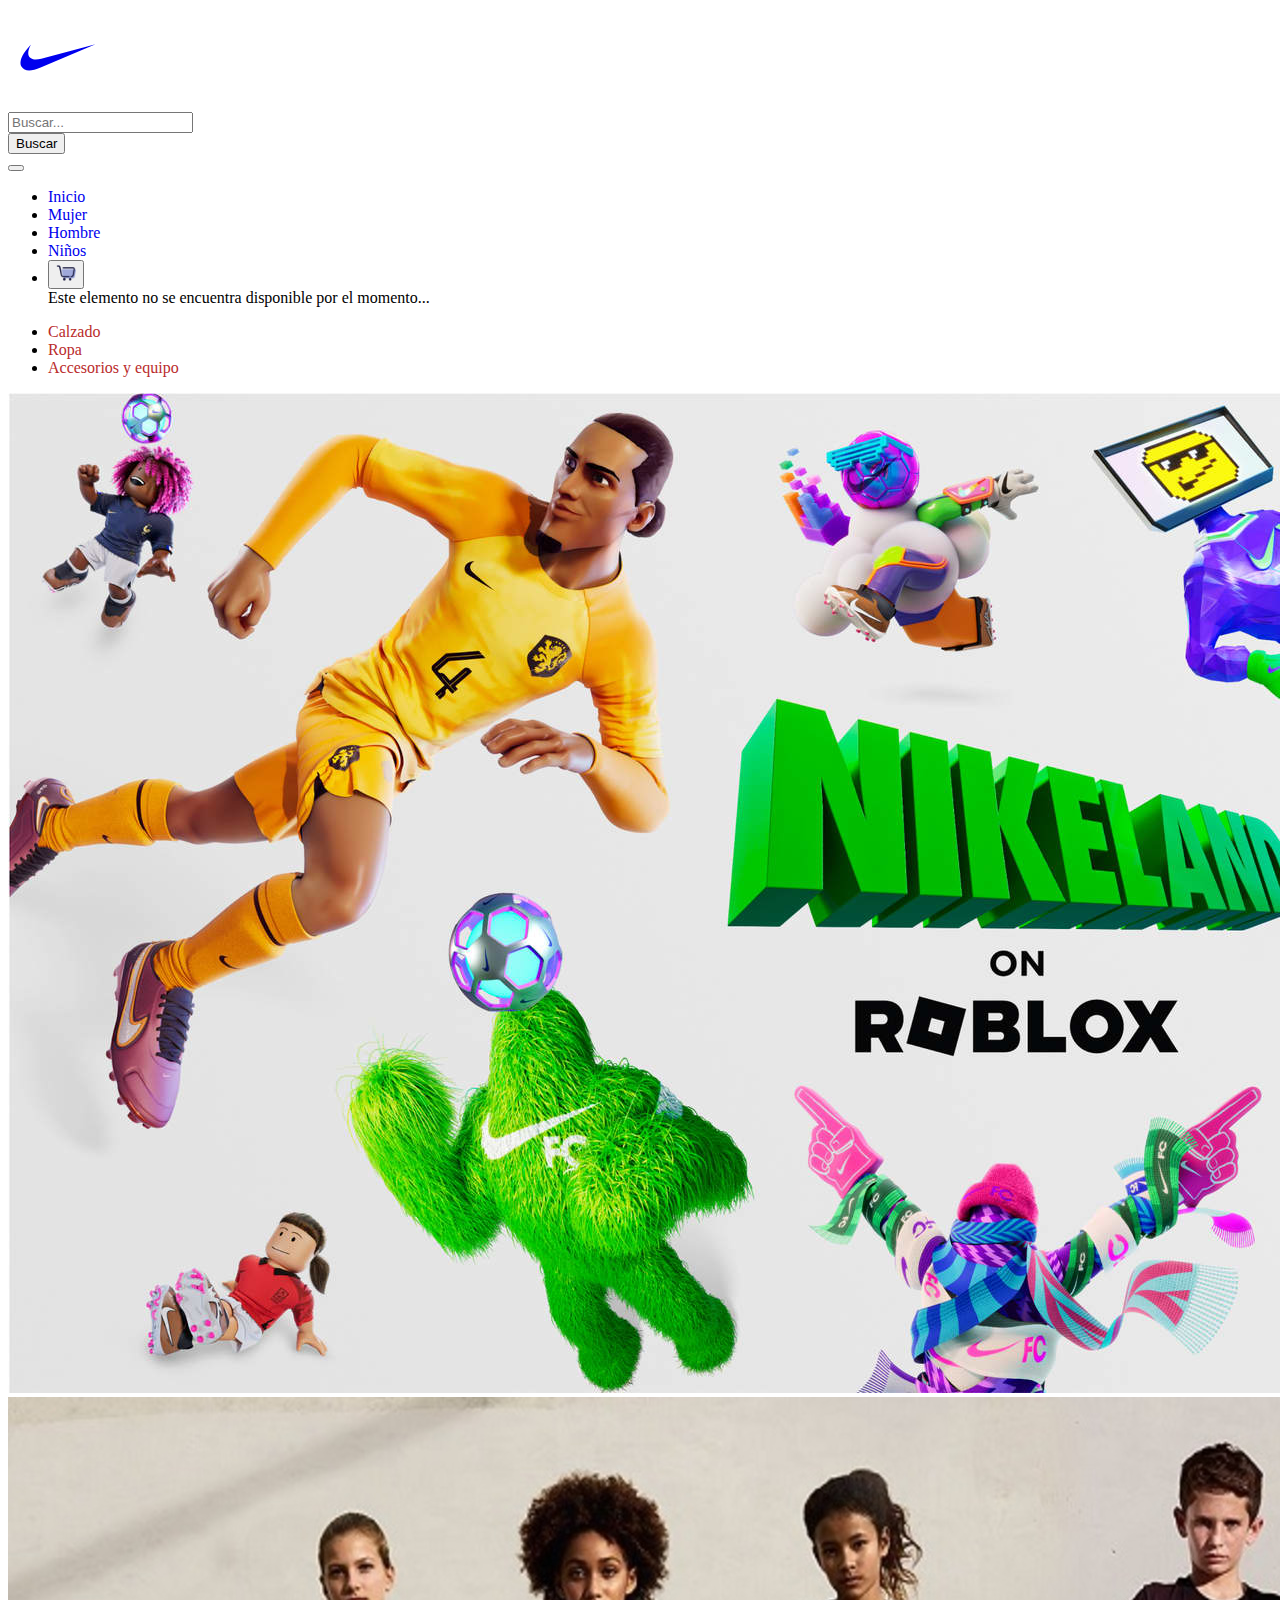
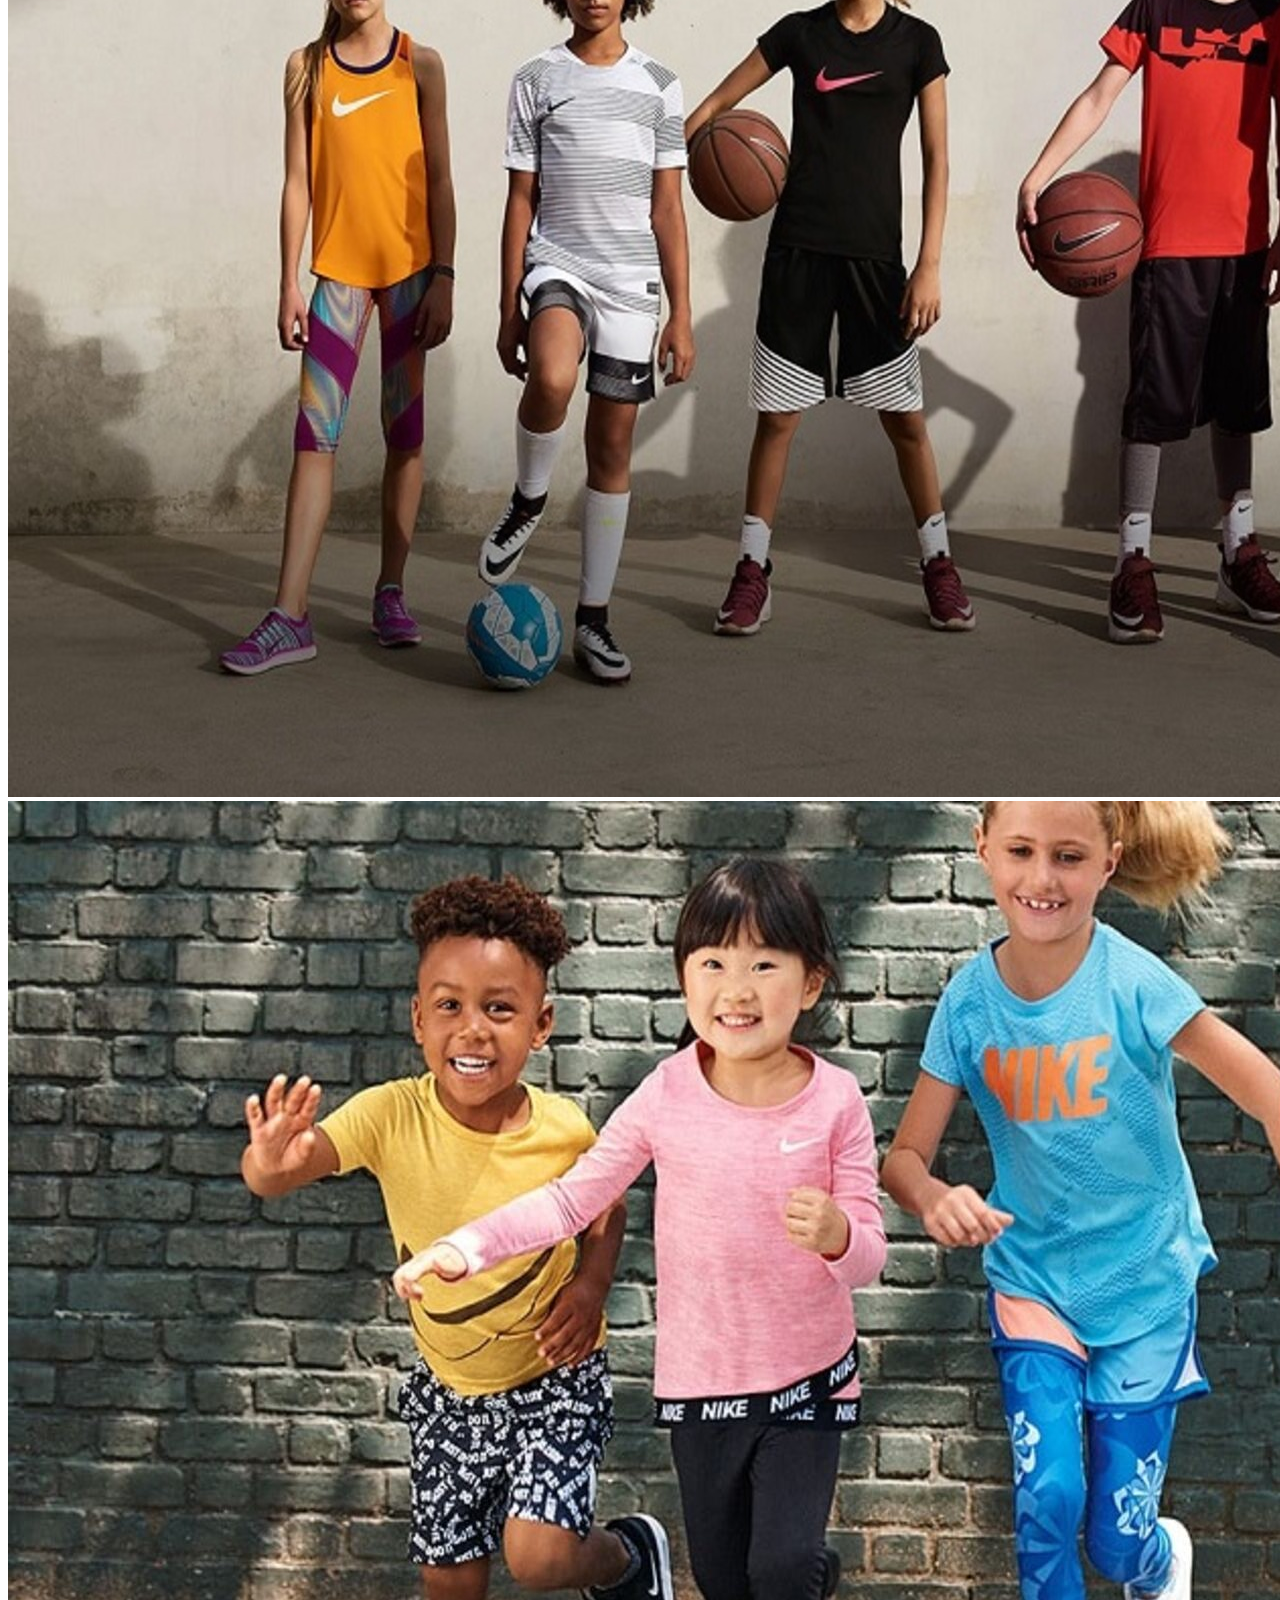
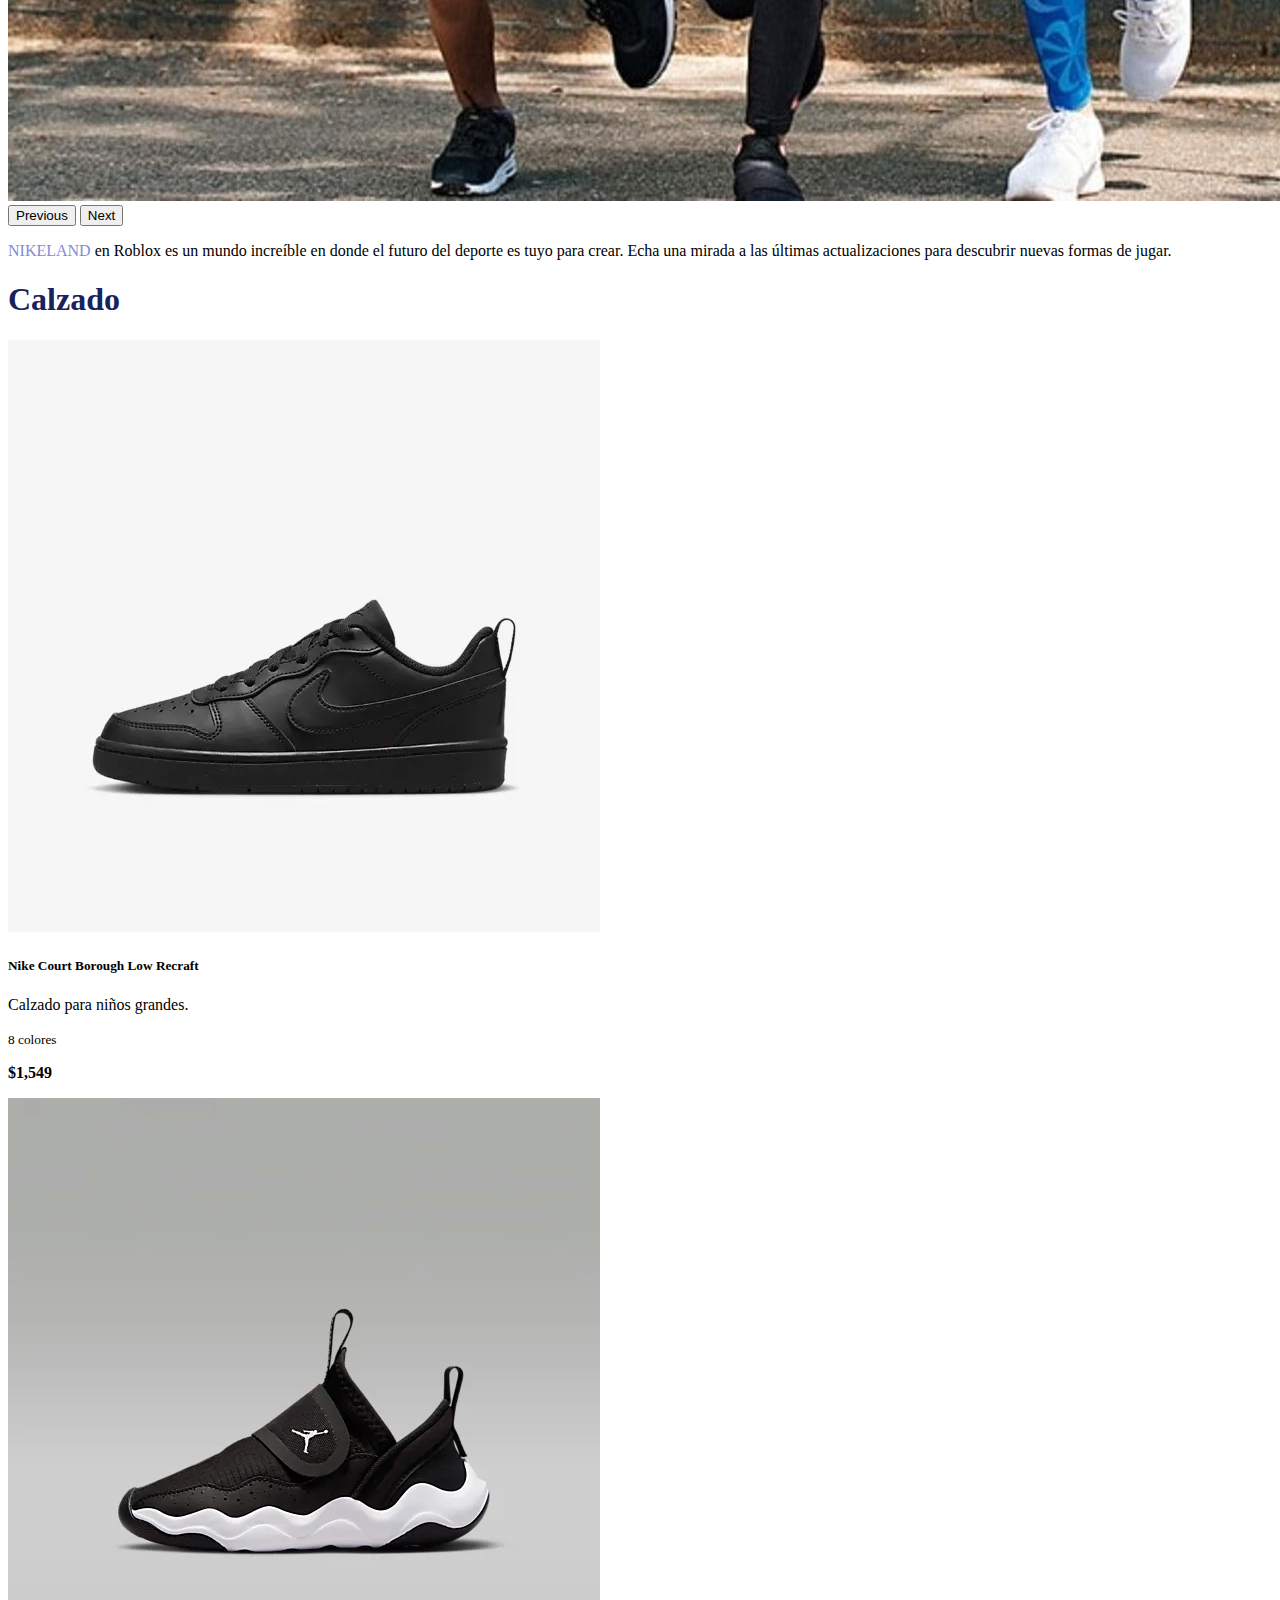
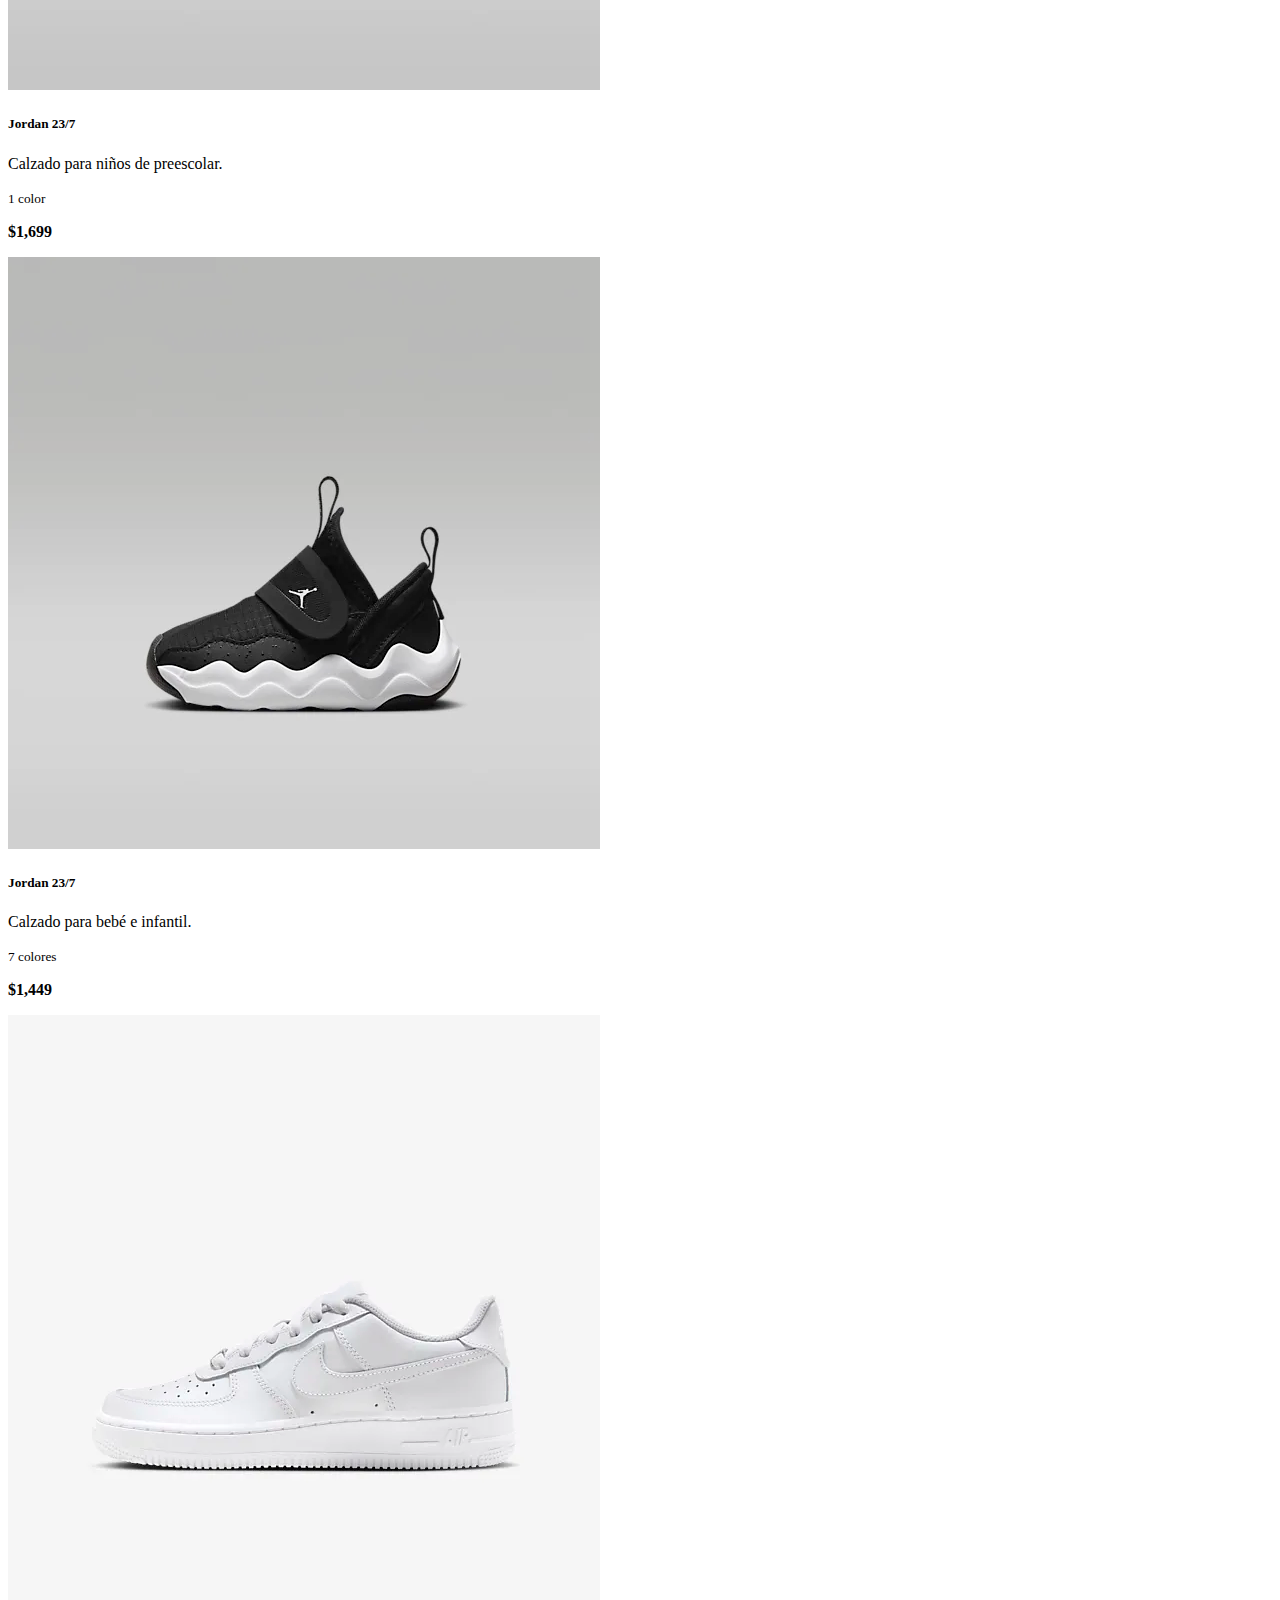
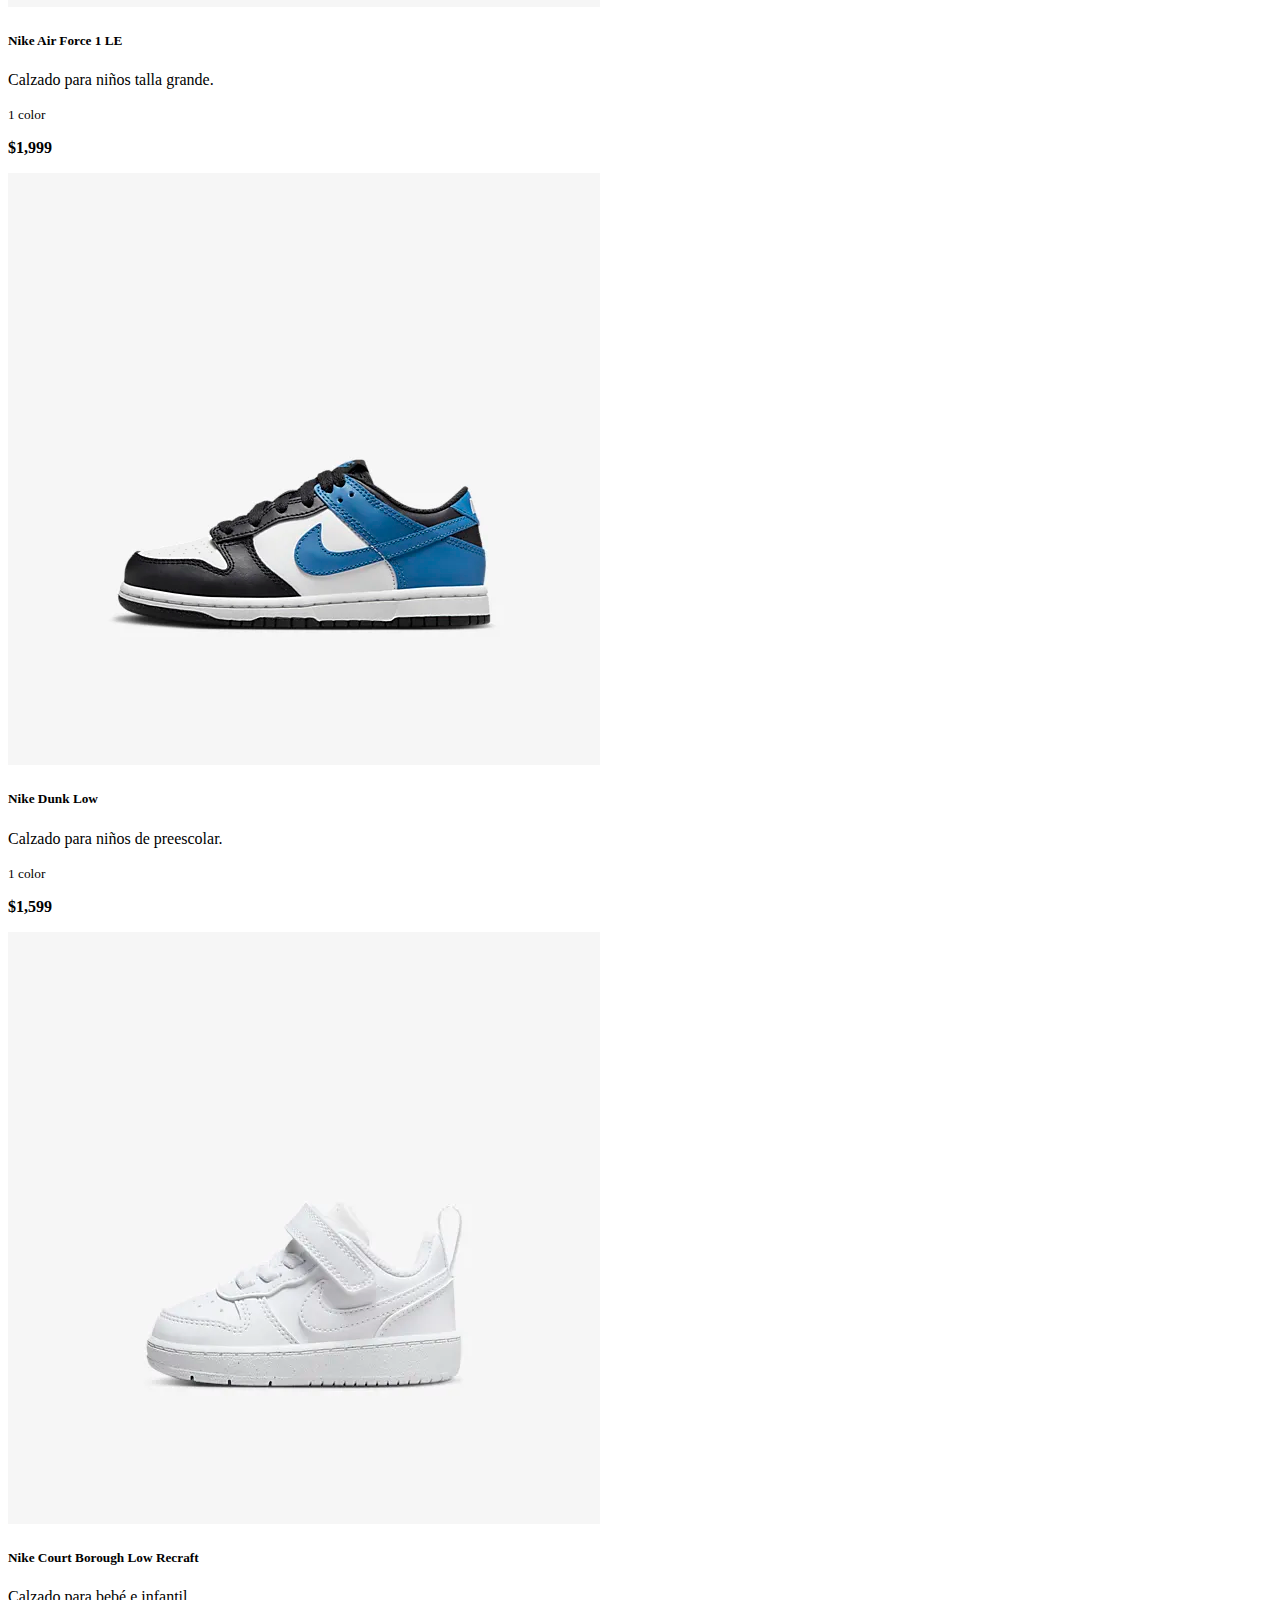
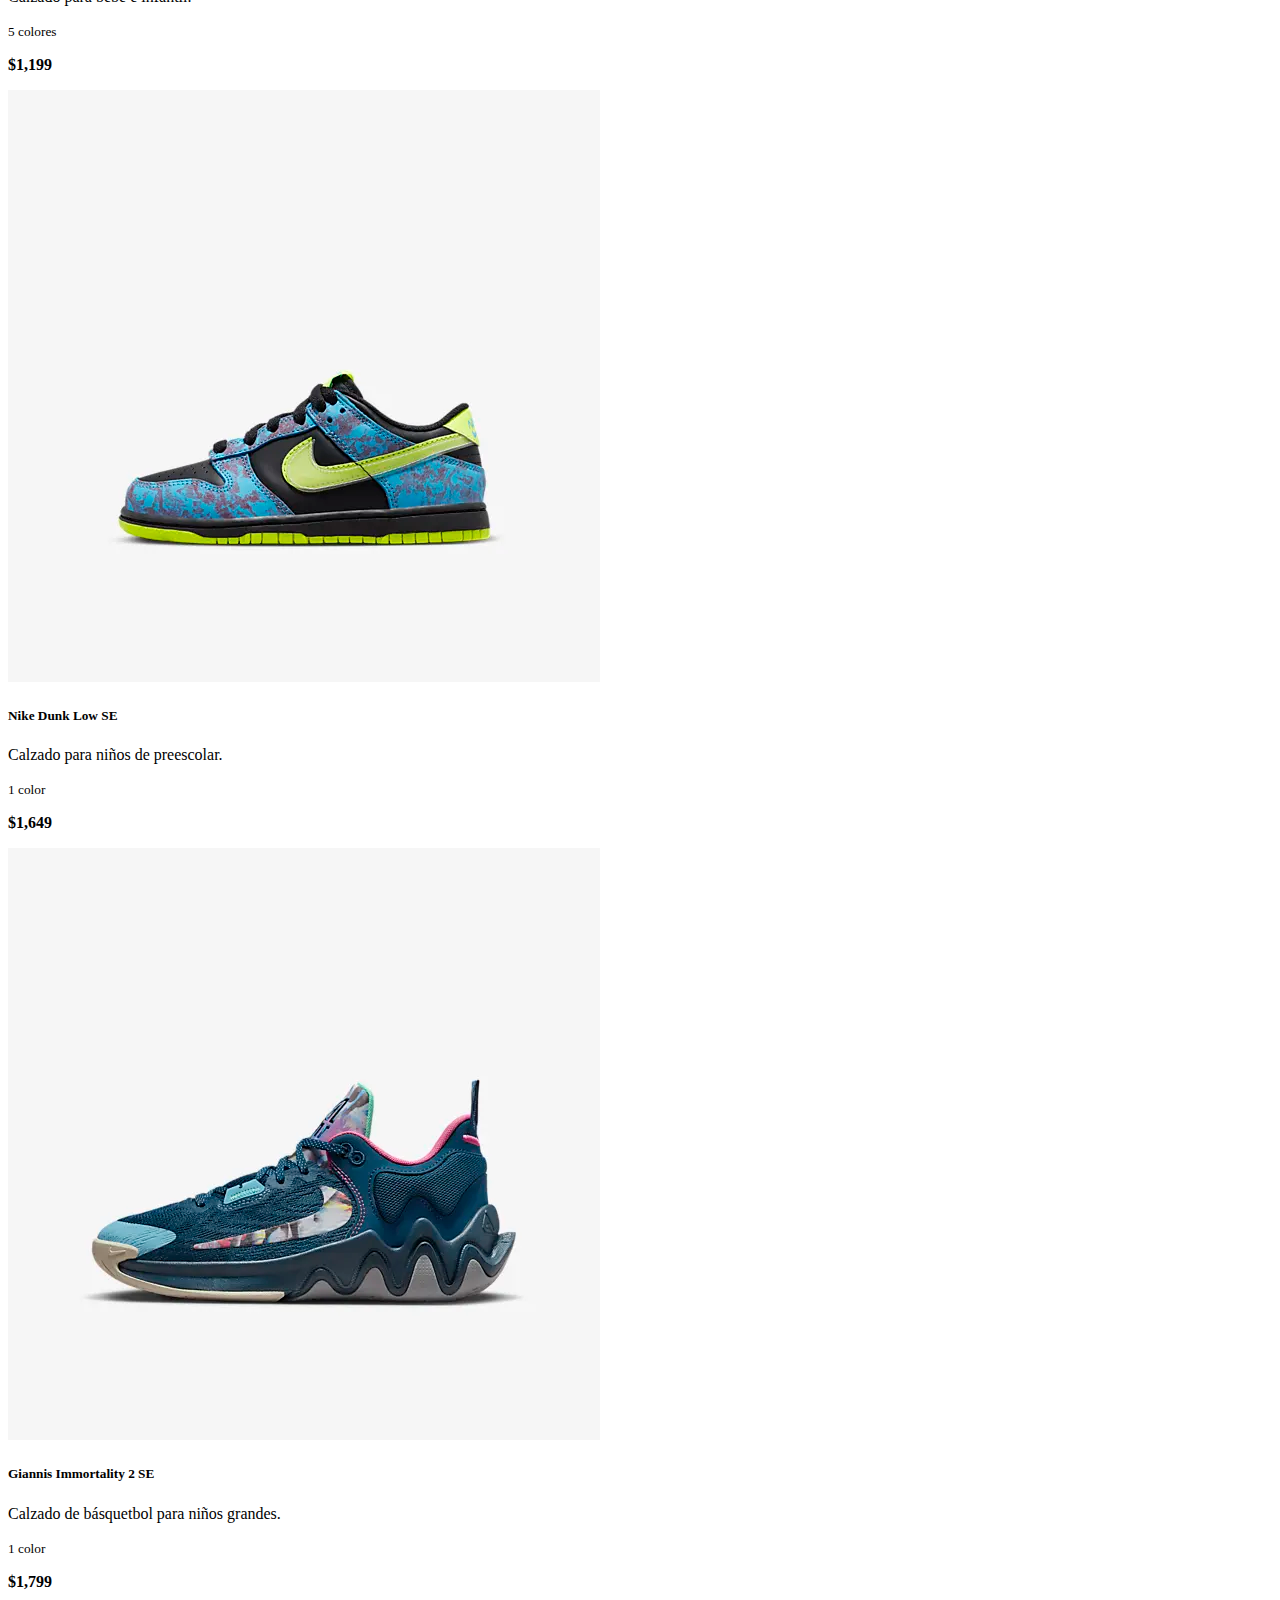
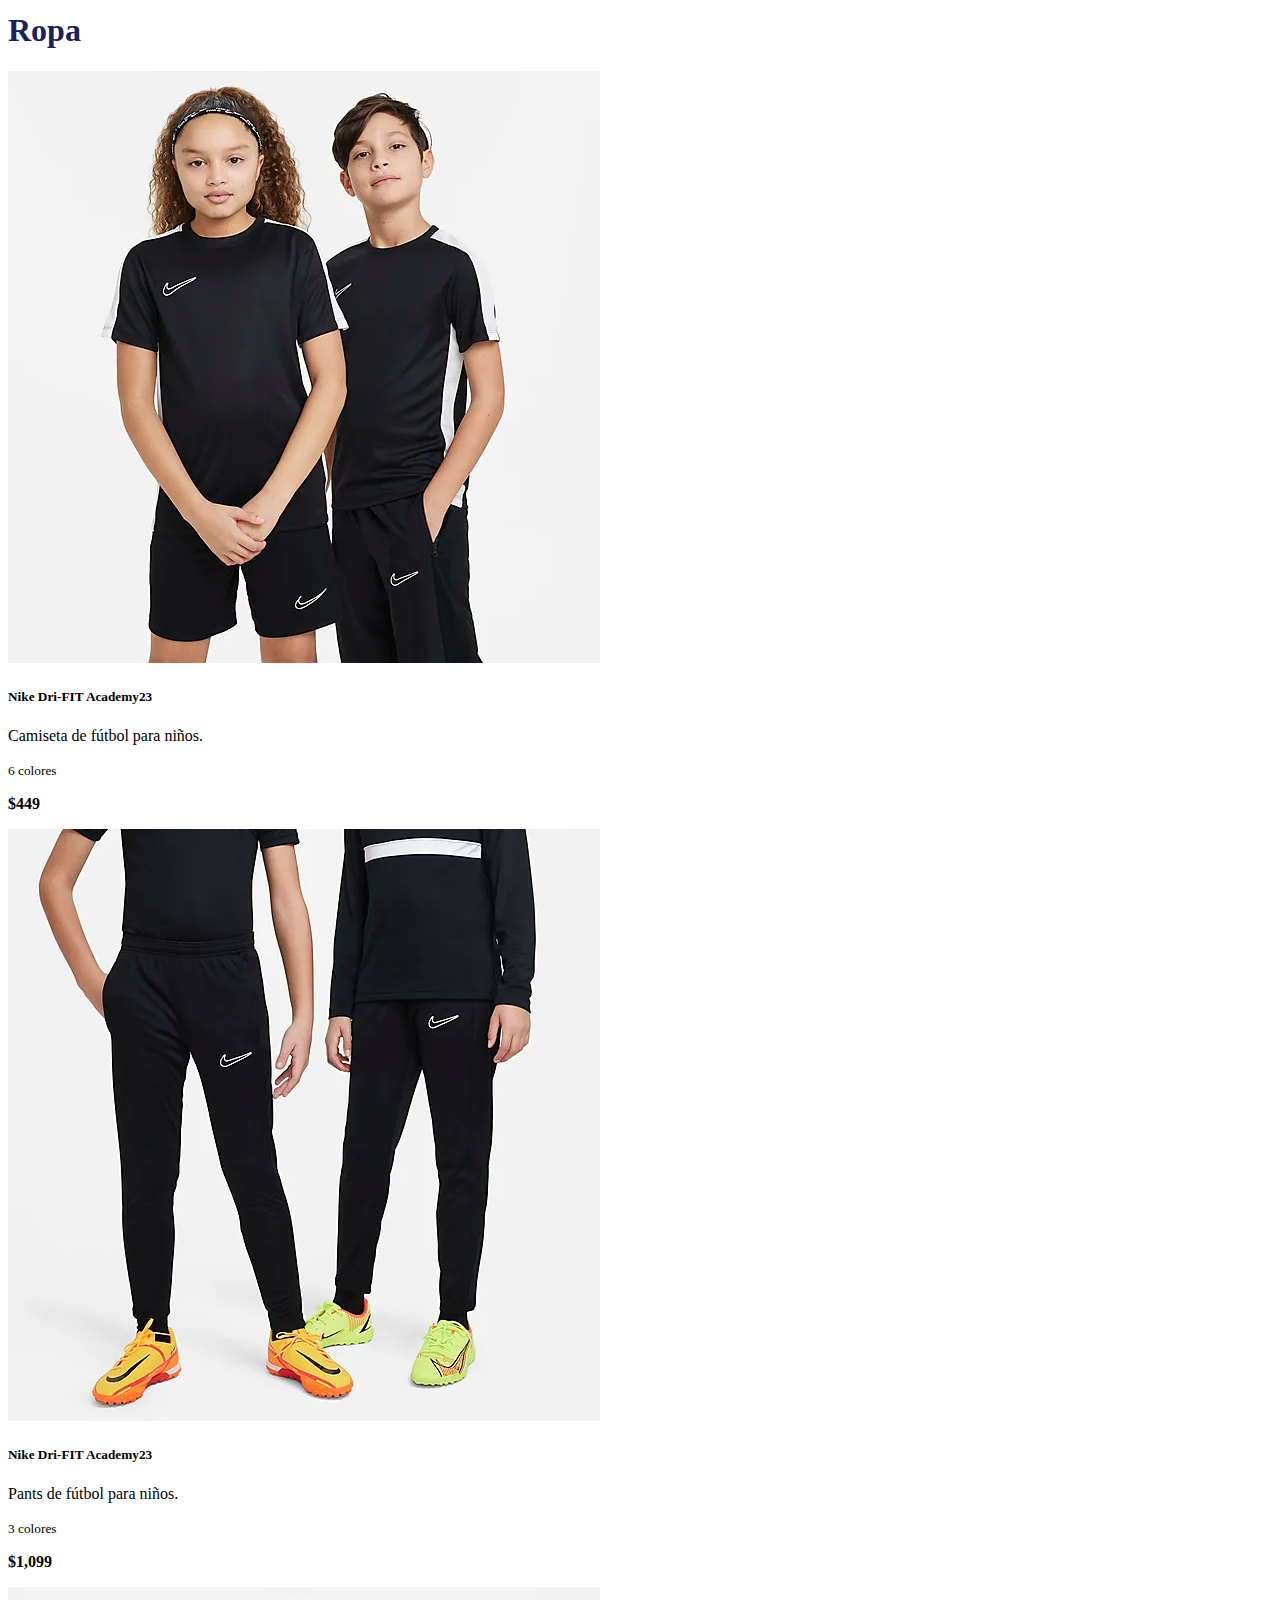
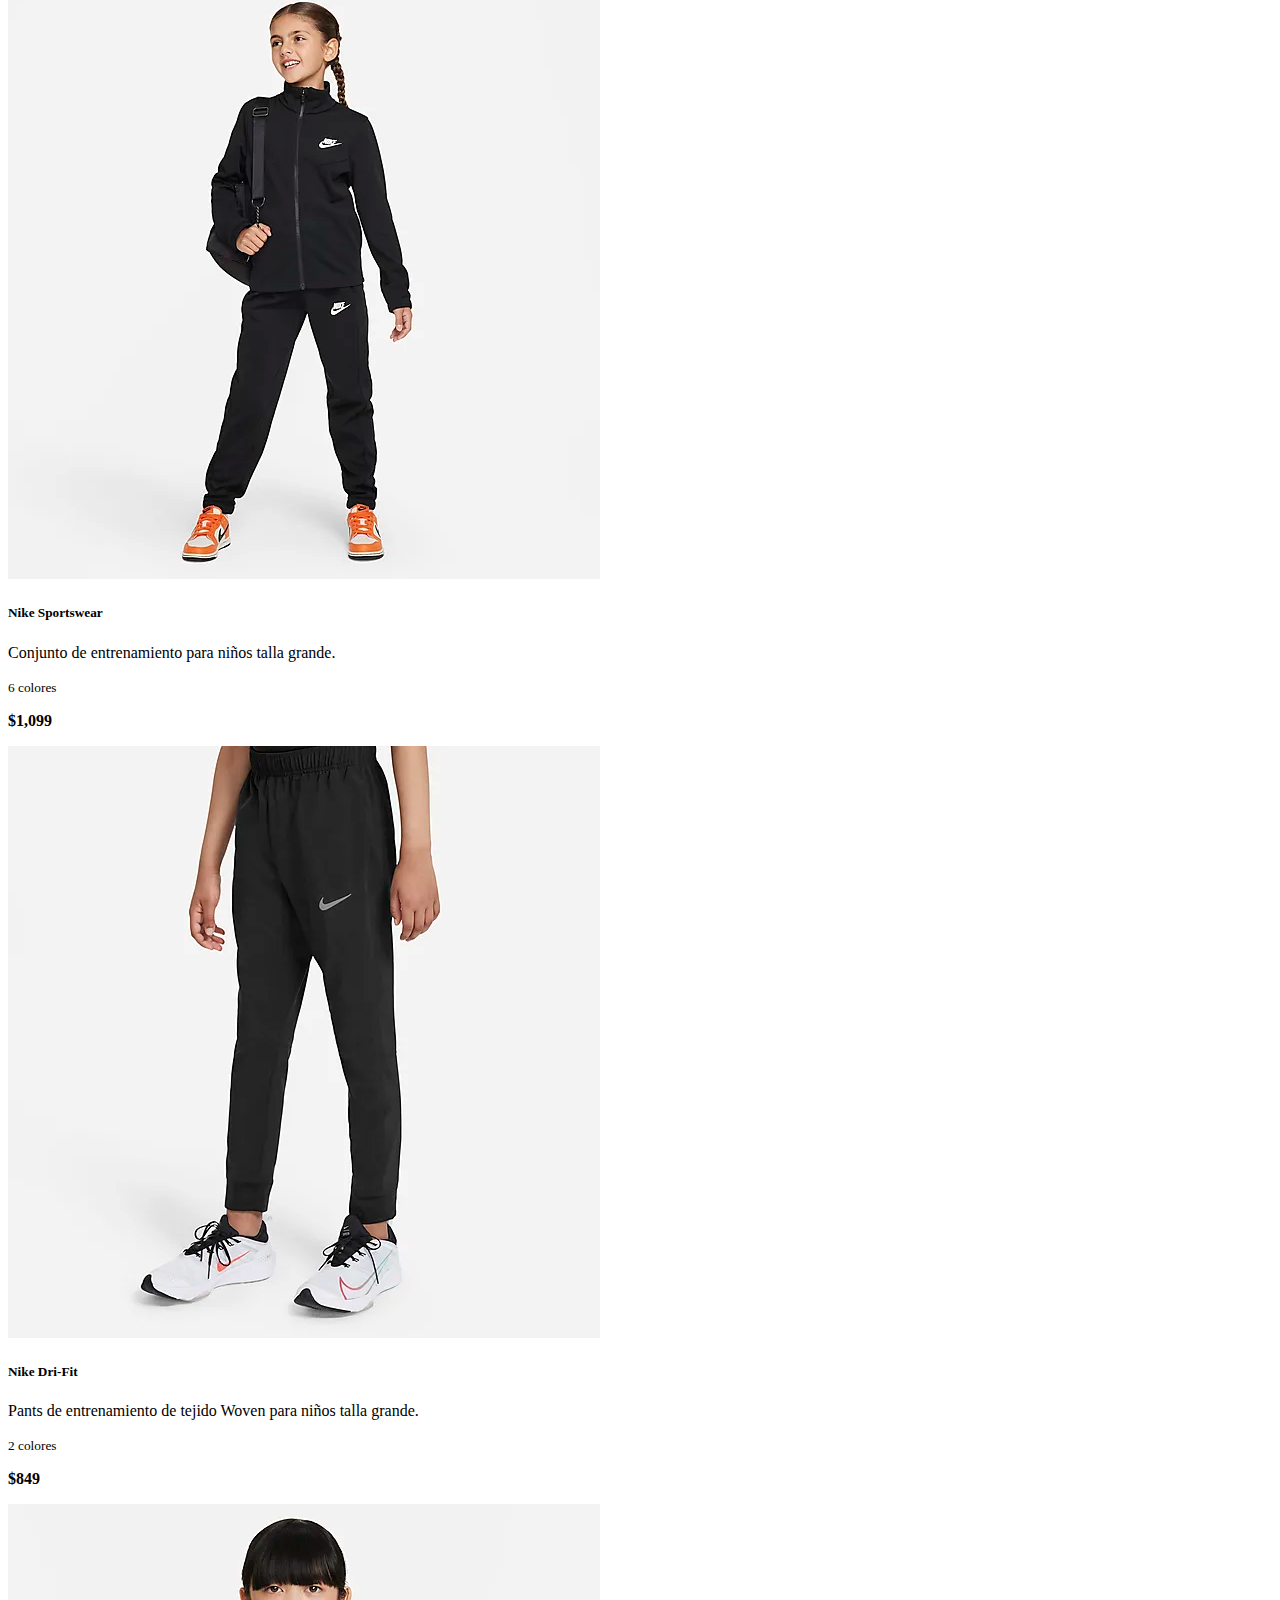
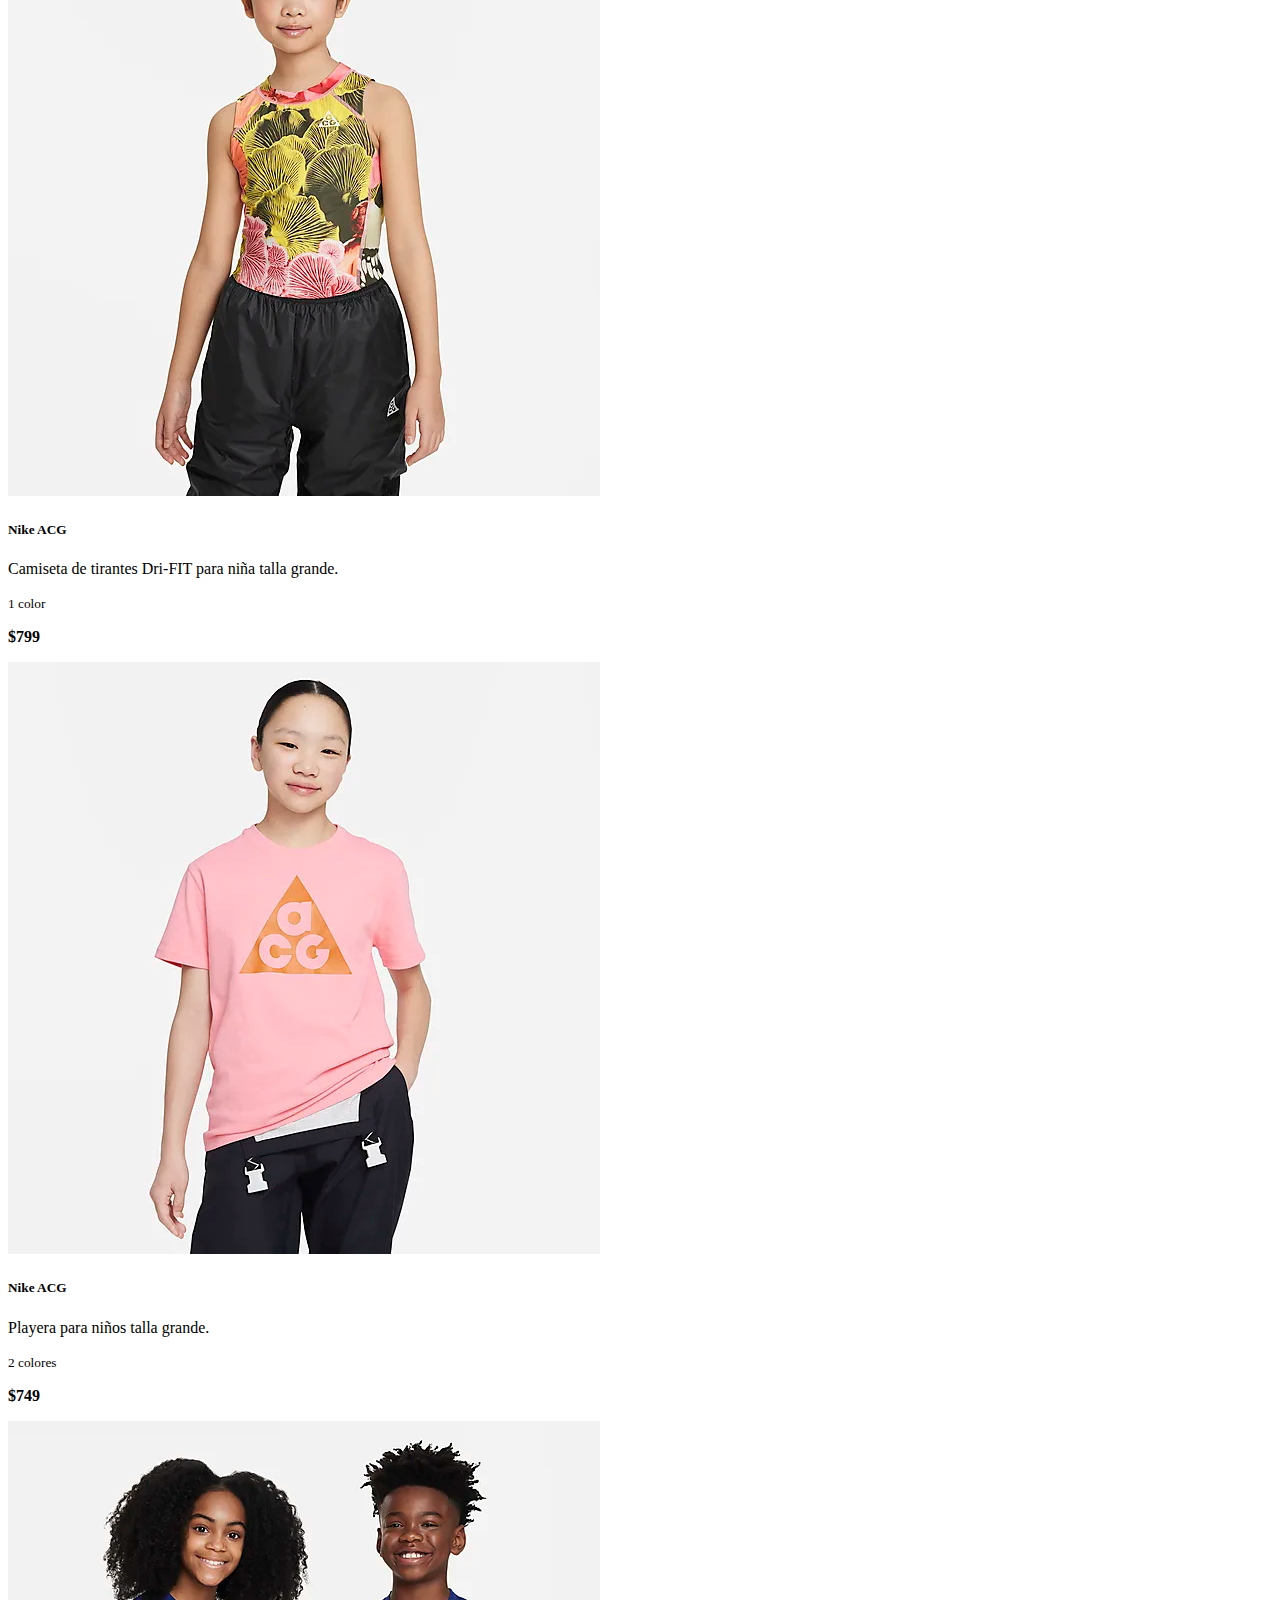
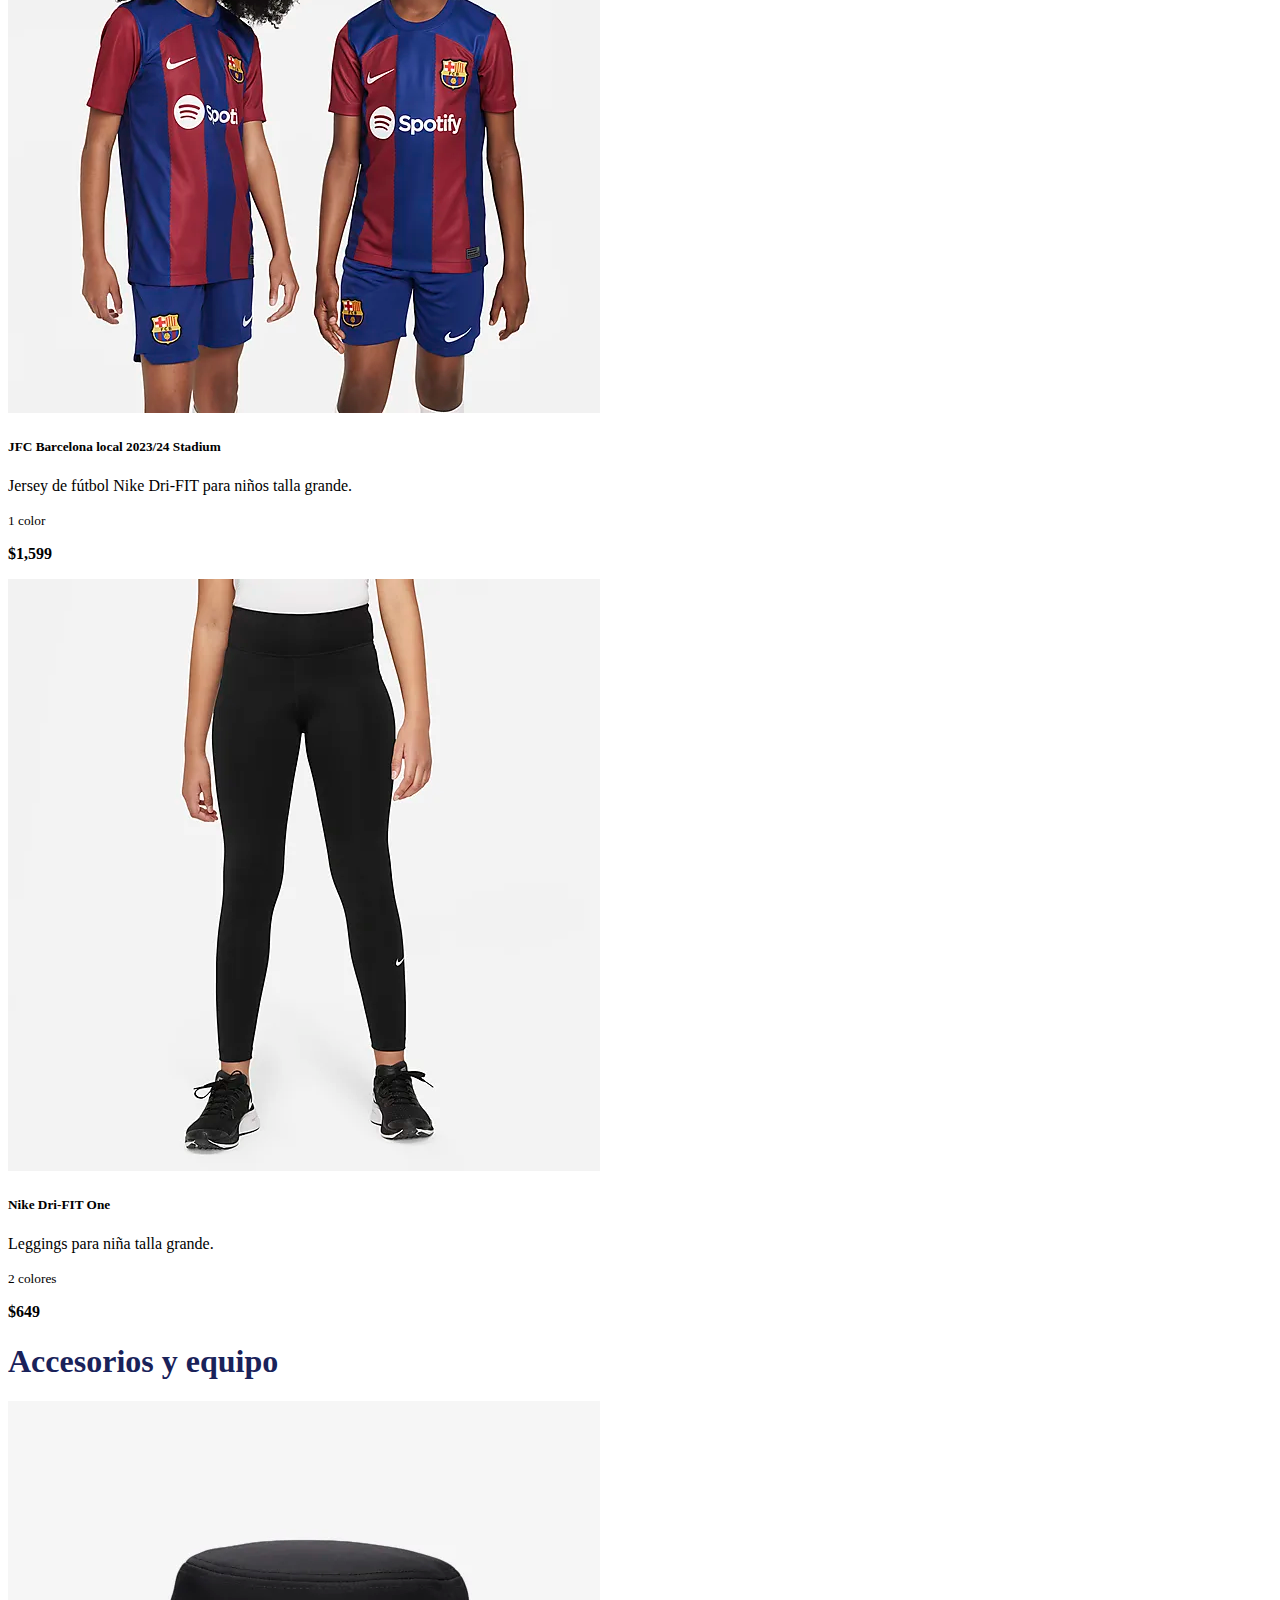
<file: ninos.html>
<!doctype html>
<html lang="en">
  <head>
    <meta charset="utf-8">
    <meta name="viewport" content="width=device-width, initial-scale=1">
    <title>Nike</title>
    <link href="https://cdn.jsdelivr.net/npm/bootstrap@5.3.2/dist/css/bootstrap.min.css" rel="stylesheet" integrity="sha384-T3c6CoIi6uLrA9TneNEoa7RxnatzjcDSCmG1MXxSR1GAsXEV/Dwwykc2MPK8M2HN" crossorigin="anonymous">
    <link rel="stylesheet" href="./css/style.css">
</head>
  <body>
    <!-- Navegación -->
    <nav class="navbar navbar-expand-lg navbar-light bg-light justify-content-end orden">
      <!-- Logo -->
      <a class="nav-link active nav-linkColor w-100 n logo" aria-current="page" href="index.html">
        <svg aria-hidden="true" class="pre-logo-svg" focusable="false" viewBox="0 0 24 24" role="img" width="100px" height="100px" fill="none"><path fill="currentColor" fill-rule="evenodd" d="M21 8.719L7.836 14.303C6.74 14.768 5.818 15 5.075 15c-.836 0-1.445-.295-1.819-.884-.485-.76-.273-1.982.559-3.272.494-.754 1.122-1.446 1.734-2.108-.144.234-1.415 2.349-.025 3.345.275.2.666.298 1.147.298.386 0 .829-.063 1.316-.19L21 8.719z" clip-rule="evenodd"></path></svg>
      </a>

      <!-- Barra de búsqueda -->
      <div class="input-group w-auto busqueda justify-content-end n busqueda">
        <input type="text" class="form-control border border-secondary-subtle" placeholder="Buscar..." aria-label="Buscar..." aria-describedby="basic-addon2">
        <div class="input-group-append">
          <button class="btn btn-outline-secondary" type="button">Buscar</button>
        </div>
      </div>

      <!-- Menú -->
      <button class="navbar-toggler" type="button" data-bs-toggle="collapse" data-bs-target="#navbarSupportedContent" aria-controls="navbarSupportedContent" aria-expanded="false" aria-label="Toggle navigation">
        <span class="navbar-toggler-icon"></span>
      </button>
      <div class="collapse navbar-collapse w-auto" id="navbarSupportedContent">
        <ul class="navbar-nav ms-auto mb-2 mb-lg-0 n">
          <li class="nav-item">
            <a class="nav-link active menu" aria-current="page" href="index.html">Inicio</a>
          </li>
          <li class="nav-item">
            <a class="nav-link active menu" aria-current="page" href="mujer.html">Mujer</a>
          </li>
          <li class="nav-item">
            <a class="nav-link active menu" aria-current="page" href="hombre.html">Hombre</a>
          </li>
          <li class="nav-item">
              <a class="nav-link active menu" aria-current="page" href="ninos.html">Niños</a>
          </li>
          <li class="nav-item">
            <div class="input-group input-group-xl p-1">
              <div class="input-group-append">
                <button class="btn btn-outline-secondary" type="button" data-bs-toggle="collapse" data-bs-target="#collapseExample" aria-expanded="false" aria-controls="collapseWidthExample"><img src="./img/Carrito.png" alt="" class="carrito"></button>
                <div>
                  <div class="collapse" id="collapseExample">
                    <div class="card card-body">
                      <div class="alert alert-danger text-center" role="alert">
                        Este elemento no se encuentra disponible por el momento...
                      </div>
                    </div>
                  </div>
                </div>
              </div>
            </div>
          </li>
        </ul>
      </div>
  </nav>
    <!-- Navega entre secciones -->
    <div class=" border-top border-3 d-flex justify-content-center text-center">
        <nav class="navbar navbar-expand custom-nav">
            <div class="container">
                <div class="collapse navbar-collapse" id="navbarSupportedContent">
                    <ul class="navbar-nav mx-auto">
                        <li class="nav-item p-1">
                            <a class="nav-link active menu" aria-current="page" href="#calzado"><span class="secciones" style="color: #ba2b2b">Calzado</span></a>
                        </li>
                        <li class="nav-item p-1">
                            <a class="nav-link active menu" aria-current="page" href="#ropa" ><span style="color: #ba2b2b">Ropa</span></a>
                        </li>
                        <li class="nav-item p-1">
                            <a class="nav-link active menu" aria-current="page" href="#accesoriosyequipo"><span style="color: #ba2b2b">Accesorios y equipo</span></a>
                        </li>
                    </ul>
                </div>
            </div>
        </nav>
      </div>
    <!-- Presentación  -->
    <!-- Carousel -->
    <div id="carouselExampleAutoplaying" class="carousel slide" data-bs-ride="carousel">
        <div class="carousel-inner">
          <div class="carousel-item active data-bs-interval=1000">
            <img src="./img/Ninos/Nikeland.jpg" class="d-block img-fluid" alt="...">
          </div>
          <div class="carousel-item data-bs-interval=1000">
            <img src="./img/Ninos/ninos.jpg" class="d-block img-fluid" alt="...">
          </div>
          <div class="carousel-item data-bs-interval=1000">
            <img src="./img/Ninos/nikeinfantil.jpg" class="d-block img-fluid" alt="...">
          </div>
        </div>
        <button class="carousel-control-prev" type="button" data-bs-target="#carouselExampleAutoplaying" data-bs-slide="prev">
          <span class="carousel-control-prev-icon" aria-hidden="true"></span>
          <span class="visually-hidden">Previous</span>
        </button>
        <button class="carousel-control-next" type="button" data-bs-target="#carouselExampleAutoplaying" data-bs-slide="next">
          <span class="carousel-control-next-icon" aria-hidden="true"></span>
          <span class="visually-hidden">Next</span>
        </button>
      </div>
    <!-- <div class="ratio ratio-16x9" style="display:desabled">
      <img src="./img/Ninos/Nikeland.jpg" alt="">
    </div>
    <section id="introduccion" class="d-flex flex-column justify-content-center pt-5 text-center w-50 m-auto"> 
      <h1 class="p-3 fs-1 border-top border-bottom border-3"><span style="color: #7F8BDB">SUÉÑALO. HAZLO. JUÉGALO.</span></h1>
    </section> -->
    <!-- Introducción-->
    <section id="introduccion" class="d-flex flex-column justify-content pt-5 text-center w-100 m-auto f">
      <p class="p-3 fs-2 "><span style="color: #7F8BDB">NIKELAND</span> en Roblox es un mundo increíble en donde el futuro del deporte es tuyo para crear. Echa una mirada a las últimas actualizaciones para descubrir nuevas formas de jugar.</p>
    </section>
    
    <!-- Sección de Calzado -->
    <section id="calzado"class="d-flex flex-row pt-5 text-center w-50 m-auto p-5">
      <h1 class="p-3 fs-2 border-top border-5 w-100 fst-italic "> <span style="color: #19225a">Calzado</span></h1>
    </section>
    <div class="container">
      <!-- Fila 1 -->
      <div class="row row-cols-4 justify-content-center">
        <div class="col col-xl-3 col-lg-3 col-md-6 col-sm-12 d-flex wrap c">
          <div class="card mb-3 lh-sm">
            <img src="./img/Ninos/NikeCourt.webp" class="card-img-top" alt="...">
            <div class="card-body">
              <h5 class="card-title text-center">Nike Court Borough Low Recraft</h5>
              <p class="card-text">Calzado para niños grandes.</p>
              <p class="card-text"><small class="text-body-secondary">8 colores</small></p>
              <p class="card-text text-center"><b>$1,549</b></p>
            </div>
          </div>
        </div>
        <div class="col col-xl-3 col-lg-3 col-md-6 col-sm-12 d-flex wrap c">
          <div class="card mb-3 lh-sm">
            <img src="./img/Ninos/JordanPreescolar.webp" class="card-img-top" alt="...">
            <div class="card-body">
              <h5 class="card-title text-center">Jordan 23/7</h5>
              <p class="card-text">Calzado para niños de preescolar.</p>
              <p class="card-text"><small class="text-body-secondary">1 color</small></p>
              <p class="card-text text-center"><b>$1,699</b></p>
            </div>
          </div>
        </div>
        <div class="col col-xl-3 col-lg-3 col-md-6 col-sm-12 d-flex wrap c">
          <div class="card mb-3 lh-sm">
            <img src="./img/Ninos/JordanBebe.webp" class="card-img-top" alt="...">
            <div class="card-body">
              <h5 class="card-title text-center">Jordan 23/7</h5>
              <p class="card-text">Calzado para bebé e infantil.</p>
              <p class="card-text"><small class="text-body-secondary">7 colores</small></p>
              <p class="card-text text-center"><b>$1,449</b></p>
            </div>
          </div>
        </div>
        <div class="col col-xl-3 col-lg-3 col-md-6 col-sm-12 d-flex wrap c">
          <div class="card mb-3 lh-sm">
            <img src="./img/Ninos/NikeAirForce1.webp" class="card-img-top" alt="...">
            <div class="card-body">
              <h5 class="card-title text-center">Nike Air Force 1 LE</h5>
              <p class="card-text">Calzado para niños talla grande.</p>
              <p class="card-text"><small class="text-body-secondary">1 color</small></p>
              <p class="card-text text-center"><b>$1,999</b></p>
            </div>
          </div>
        </div>
      </div>
      <!-- Fila 2 -->
      <div class="row row-cols-4 justify-content-center">
        <div class="col col-xl-3 col-lg-3 col-md-6 col-sm-12 d-flex wrap c">
          <div class="card mb-3 lh-sm">
            <img src="./img/Ninos/NikeDunkLow.webp" class="card-img-top" alt="...">
            <div class="card-body">
              <h5 class="card-title text-center">Nike Dunk Low</h5>
              <p class="card-text">Calzado para niños de preescolar.</p>
              <p class="card-text"><small class="text-body-secondary">1 color</small></p>
              <p class="card-text text-center"><b>$1,599</b></p>
            </div>
          </div>
        </div>
        <div class="col col-xl-3 col-lg-3 col-md-6 col-sm-12 d-flex wrap c">
          <div class="card mb-3 lh-sm">
            <img src="./img/Ninos/NikeCourtBorough.webp" class="card-img-top" alt="...">
            <div class="card-body">
              <h5 class="card-title text-center">Nike Court Borough Low Recraft</h5>
              <p class="card-text">Calzado para bebé e infantil.</p>
              <p class="card-text"><small class="text-body-secondary">5 colores</small></p>
              <p class="card-text text-center"><b>$1,199</b></p>
            </div>
          </div>
        </div>
        <div class="col col-xl-3 col-lg-3 col-md-6 col-sm-12 d-flex wrap c">
          <div class="card mb-3 lh-sm">
            <img src="./img/Ninos/NikeDunkLowSE.webp" class="card-img-top" alt="...">
            <div class="card-body">
              <h5 class="card-title text-center">Nike Dunk Low SE</h5>
              <p class="card-text">Calzado para niños de preescolar.</p>
              <p class="card-text"><small class="text-body-secondary">1 color</small></p>
              <p class="card-text text-center"><b>$1,649</b></p>
            </div>
          </div>
        </div>
        <div class="col col-xl-3 col-lg-3 col-md-6 col-sm-12 d-flex wrap c">
          <div class="card mb-3 lh-sm">
            <img src="./img/Ninos/Giannis.webp" class="card-img-top" alt="...">
            <div class="card-body">
              <h5 class="card-title text-center">Giannis Immortality 2 SE</h5>
              <p class="card-text">Calzado de básquetbol para niños grandes.</p>
              <p class="card-text"><small class="text-body-secondary">1 color</small></p>
              <p class="card-text text-center"><b>$1,799</b></p>
            </div>
          </div>
        </div>
      </div>
    </div>

    <!-- Sección de Ropa -->
    <section id="ropa"class="d-flex flex-row pt-5 text-center w-50 m-auto p-5">
        <h1 class="p-3 fs-2 border-top border-5 w-100 fst-italic"><span style="color: #19225a">Ropa</span></h1>
      </section>
      <div class="container">
        <!-- Fila 1 -->
        <div class="row row-cols-4 justify-content-center">
          <div class="col col-xl-3 col-lg-3 col-md-6 col-sm-12 d-flex wrap c">
            <div class="card mb-3 lh-sm">
              <img src="./img/Ninos/NikeDri-FITAcademy23Camiseta.webp" class="card-img-top" alt="...">
              <div class="card-body">
                <h5 class="card-title text-center">Nike Dri-FIT Academy23</h5>
                <p class="card-text">Camiseta de fútbol para niños.</p>
                <p class="card-text"><small class="text-body-secondary">6 colores</small></p>
                <p class="card-text text-center"><b>$449</b></p>
              </div>
            </div>
          </div>
          <div class="col col-xl-3 col-lg-3 col-md-6 col-sm-12 d-flex wrap c">
            <div class="card mb-3 lh-sm">
              <img src="./img/Ninos/NikeDri-FITAcademy23Pants.webp" class="card-img-top" alt="...">
              <div class="card-body">
                <h5 class="card-title text-center">Nike Dri-FIT Academy23</h5>
                <p class="card-text">Pants de fútbol para niños.</p>
                <p class="card-text"><small class="text-body-secondary">3 colores</small></p>
                <p class="card-text text-center"><b>$1,099</b></p>
              </div>
            </div>
          </div>
          <div class="col col-xl-3 col-lg-3 col-md-6 col-sm-12 d-flex wrap c">
            <div class="card mb-3 lh-sm">
              <img src="./img/Ninos/NikeSportswear.webp" class="card-img-top" alt="...">
              <div class="card-body">
                <h5 class="card-title text-center">Nike Sportswear</h5>
                <p class="card-text">Conjunto de entrenamiento para niños talla grande.</p>
                <p class="card-text"><small class="text-body-secondary">6 colores</small></p>
                <p class="card-text text-center"><b>$1,099</b></p>
              </div>
            </div>
          </div>
          <div class="col col-xl-3 col-lg-3 col-md-6 col-sm-12 d-flex wrap c">
            <div class="card mb-3 lh-sm">
              <img src="./img/Ninos/NikeDri-Fit.webp" class="card-img-top" alt="...">
              <div class="card-body">
                <h5 class="card-title text-center">Nike Dri-Fit </h5>
                <p class="card-text">Pants de entrenamiento de tejido Woven para niños talla grande.</p>
                <p class="card-text"><small class="text-body-secondary">2 colores</small></p>
                <p class="card-text text-center"><b>$849</b></p>
              </div>
            </div>
          </div>
        </div>
        <!-- Fila 2 -->
        <div class="row row-cols-4 justify-content-center">
          <div class="col col-xl-3 col-lg-3 col-md-6 col-sm-12 d-flex wrap c">
            <div class="card mb-3 lh-sm">
              <img src="./img/Ninos/Camiseta.webp" class="card-img-top" alt="...">
              <div class="card-body">
                <h5 class="card-title text-center">Nike ACG</h5>
                <p class="card-text">Camiseta de tirantes Dri-FIT para niña talla grande.</p>
                <p class="card-text"><small class="text-body-secondary">1 color</small></p>
                <p class="card-text text-center"><b>$799</b></p>
              </div>
            </div>
          </div>
          <div class="col col-xl-3 col-lg-3 col-md-6 col-sm-12 d-flex wrap c">
            <div class="card mb-3 lh-sm">
              <img src="./img/Ninos/PlayeraNinos.webp" class="card-img-top" alt="...">
              <div class="card-body">
                <h5 class="card-title text-center">Nike ACG</h5>
                <p class="card-text">Playera para niños talla grande.</p>
                <p class="card-text"><small class="text-body-secondary">2 colores</small></p>
                <p class="card-text text-center"><b>$749</b></p>
              </div>
            </div>
          </div>
          <div class="col col-xl-3 col-lg-3 col-md-6 col-sm-12 d-flex wrap c">
            <div class="card mb-3 lh-sm">
              <img src="./img/Ninos/Barcelona.webp" class="card-img-top" alt="...">
              <div class="card-body">
                <h5 class="card-title text-center">JFC Barcelona local 2023/24 Stadium</h5>
                <p class="card-text">Jersey de fútbol Nike Dri-FIT para niños talla grande.</p>
                <p class="card-text"><small class="text-body-secondary">1 color</small></p>
                <p class="card-text text-center"><b>$1,599</b></p>
              </div>
            </div>
          </div>
          <div class="col col-xl-3 col-lg-3 col-md-6 col-sm-12 d-flex wrap c">
            <div class="card mb-3 lh-sm">
              <img src="./img/Ninos/Leggings.webp" class="card-img-top" alt="...">
              <div class="card-body">
                <h5 class="card-title text-center">Nike Dri-FIT One</h5>
                <p class="card-text">Leggings para niña talla grande.</p>
                <p class="card-text"><small class="text-body-secondary">2 colores</small></p>
                <p class="card-text text-center"><b>$649</b></p>
              </div>
            </div>
          </div>
        </div>
      </div>
    <!-- Sección de Accesorio y equpo -->
    <section id="accesoriosyequipo"class="d-flex flex-row pt-5 text-center w-50 m-auto p-5">
      <h1 class="p-3 fs-2 border-top border-5 w-100 fst-italic"><span style="color: #19225a">Accesorios y equipo</span></h1>
    </section>
    <div class="container">
      <!-- Fila 1 -->
      <div class="row row-cols-4 justify-content-center">
        <div class="col col-xl-3 col-lg-3 col-md-6 col-sm-12 d-flex wrap c">
          <div class="card mb-3 lh-sm">
            <img src="./img/Ninos/Gorro.webp" class="card-img-top" alt="...">
            <div class="card-body">
              <h5 class="card-title text-center">Nike Classic</h5>
              <p class="card-text">BMochila para niños.</p>
              <p class="card-text"><small class="text-body-secondary">4 colores</small></p>
              <p class="card-text text-center"><b>$649</b></p>
            </div>
          </div>
        </div>
        <div class="col col-xl-3 col-lg-3 col-md-6 col-sm-12 d-flex wrap c">
          <div class="card mb-3 lh-sm">
            <img src="./img/Ninos/Mochila.webp" class="card-img-top" alt="...">
            <div class="card-body">
              <h5 class="card-title text-center">Nike Apex</h5>
              <p class="card-text">Gorro tipo pescador Futura para niños.</p>
              <p class="card-text"><small class="text-body-secondary">3 colores</small></p>
              <p class="card-text text-center"><b>$549</b></p>
            </div>
          </div>
        </div>
        <div class="col col-xl-3 col-lg-3 col-md-6 col-sm-12 d-flex wrap c">
          <div class="card mb-3 lh-sm">
            <img src="./img/Ninos/Espinilleras.webp" class="card-img-top" alt="...">
            <div class="card-body">
              <h5 class="card-title text-center">Nike Charge</h5>
              <p class="card-text">Espinilleras de fútbol para niños.</p>
              <p class="card-text"><small class="text-body-secondary">2 colores</small></p>
              <p class="card-text text-center"><b>$499</b></p>
            </div>
          </div>
        </div>
        <div class="col col-xl-3 col-lg-3 col-md-6 col-sm-12 d-flex wrap c">
          <div class="card mb-3 lh-sm">
            <img src="./img/Ninos/Bolsa.webp" class="card-img-top" alt="...">
            <div class="card-body">
              <h5 class="card-title text-center">Nike Gym Clube</h5>
              <p class="card-text">Bolsa para niños.</p>
              <p class="card-text"><small class="text-body-secondary">1 color</small></p>
              <p class="card-text text-center"><b>$749</b></p>
            </div>
          </div>
        </div>
      </div>
      <!-- Fila 2 -->
      <div class="row row-cols-4 justify-content-center">
        <div class="col col-xl-3 col-lg-3 col-md-6 col-sm-12 d-flex wrap c">
          <div class="card mb-3 lh-sm">
            <img src="./img/Ninos/Calcetines.webp" class="card-img-top" alt="...">
            <div class="card-body">
              <h5 class="card-title text-center">FC Barcelona Strike</h5>
              <p class="card-text">Calcetines de fútbol hasta la rodilla.</p>
              <p class="card-text"><small class="text-body-secondary">1 color</small></p>
              <p class="card-text text-center"><b>$449</b></p>
            </div>
          </div>
        </div>
        <div class="col col-xl-3 col-lg-3 col-md-6 col-sm-12 d-flex wrap c">
          <div class="card mb-3 lh-sm">
            <img src="./img/Ninos/Guantes.webp" class="card-img-top" alt="...">
            <div class="card-body">
              <h5 class="card-title text-center">Nike Match Jr.</h5>
              <p class="card-text">Guantes de portero.</p>
              <p class="card-text"><small class="text-body-secondary">1 color</small></p>
              <p class="card-text text-center"><b>$599</b></p>
            </div>
          </div>
        </div>
        <div class="col col-xl-3 col-lg-3 col-md-6 col-sm-12 d-flex wrap c">
          <div class="card mb-3 lh-sm">
            <img src="./img/Ninos/Cachucha.webp" class="card-img-top" alt="...">
            <div class="card-body">
              <h5 class="card-title text-center">Nike Dri-FIT Club</h5>
              <p class="card-text">Gorro ligera desestructurada para niños.</p>
              <p class="card-text"><small class="text-body-secondary">2 colores</small></p>
              <p class="card-text text-center"><b>$549</b></p>
            </div>
          </div>
        </div>
        <div class="col col-xl-3 col-lg-3 col-md-6 col-sm-12 d-flex wrap c">
          <div class="card mb-3 lh-sm">
            <img src="./img/Ninos/Balon.webp" class="card-img-top" alt="...">
            <div class="card-body">
              <h5 class="card-title text-center">Francia Skills</h5>
              <p class="card-text">Balón de fútbol.</p>
              <p class="card-text"><small class="text-body-secondary">1 color</small></p>
              <p class="card-text text-center"><b>$314</b></p>
            </div>
          </div>
        </div>
      </div>
    </div>
    <!-- Fondo curvo -->
    <section>
      <svg xmlns="http://www.w3.org/2000/svg" viewBox="0 0 1440 320"><path fill="#2F2E2E" fill-opacity="1" d="M0,128L40,133.3C80,139,160,149,240,165.3C320,181,400,203,480,202.7C560,203,640,181,720,160C800,139,880,117,960,122.7C1040,128,1120,160,1200,154.7C1280,149,1360,107,1400,85.3L1440,64L1440,320L1400,320C1360,320,1280,320,1200,320C1120,320,1040,320,960,320C880,320,800,320,720,320C640,320,560,320,480,320C400,320,320,320,240,320C160,320,80,320,40,320L0,320Z"></path></svg>    </section>
    <!-- Footer -->
    <footer>
      <div class="d-flex flex-row justify-content-center">
        <p class="fs-5 px-3 pt-3 w-100 d-flex justify-content-start aling-items-center fst-italic"><small style="color:aliceblue">&copy; 2023 Nike, Inc. Todos los derechos reservados</small></p>
        <ul class="list-group list-group-horizontal">
          <!-- Link a twitter -->
          <li class="list-group-item"><a href="https://twitter.com/nikestore" target="_blank" aria-label="Facebook" title="Facebook" data-type="click_navFooter"><svg width="30px" fill="#111" height="30px" viewBox="0 0 24 24"><path d="M12 0C9.813 0 7.8.533 5.96 1.6A11.793 11.793 0 0 0 1.6 5.96C.533 7.8 0 9.813 0 12s.533 4.2 1.6 6.04a11.793 11.793 0 0 0 4.36 4.36C7.8 23.467 9.813 24 12 24s4.2-.533 6.04-1.6a11.793 11.793 0 0 0 4.36-4.36C23.467 16.2 24 14.187 24 12s-.533-4.2-1.6-6.04a11.793 11.793 0 0 0-4.36-4.36C16.2.533 14.187 0 12 0zm6 9.28v.4c0 1.387-.333 2.72-1 4a8.186 8.186 0 0 1-2.84 3.12c-1.333.853-2.827 1.28-4.48 1.28a8.535 8.535 0 0 1-4.56-1.28h.72c1.387 0 2.613-.427 3.68-1.28-.64 0-1.213-.2-1.72-.6-.507-.4-.867-.92-1.08-1.56l.56.16c.373 0 .64-.053.8-.16a2.67 2.67 0 0 1-1.72-1 2.913 2.913 0 0 1-.68-1.88c.427.267.88.4 1.36.4-.907-.533-1.36-1.36-1.36-2.48 0-.533.133-1.04.4-1.52.8.96 1.72 1.707 2.76 2.24a8.133 8.133 0 0 0 3.4.88c-.107-.16-.16-.4-.16-.72 0-.8.293-1.493.88-2.08s1.28-.88 2.08-.88 1.547.293 2.24.88c.48-.107 1.12-.347 1.92-.72-.213.747-.64 1.28-1.28 1.6H18c.747-.16 1.28-.32 1.6-.48-.533.693-1.067 1.253-1.6 1.68z" fill="white" class="path"></path></svg></a></li>
          <!-- Link a facebook -->
          <li class="list-group-item"><a target="_blank" aria-label="Facebook" title="Facebook" href="https://www.facebook.com/nike"><svg width="30px" fill="#111" height="30px" viewBox="0 0 24 24"><path d="M12 0C9.813 0 7.8.533 5.96 1.6A11.793 11.793 0 0 0 1.6 5.96C.533 7.8 0 9.813 0 12s.533 4.2 1.6 6.04a11.793 11.793 0 0 0 4.36 4.36C7.8 23.467 9.813 24 12 24s4.2-.533 6.04-1.6a11.793 11.793 0 0 0 4.36-4.36C23.467 16.2 24 14.187 24 12s-.533-4.2-1.6-6.04a11.793 11.793 0 0 0-4.36-4.36C16.2.533 14.187 0 12 0zm3.12 12h-2v7.2H10.4V12H8.64V9.52h1.76V8c0-1.12.187-1.92.56-2.4.427-.587 1.2-.88 2.32-.88h2V7.2h-1.2c-.427 0-.693.067-.8.2-.107.133-.16.387-.16.76v1.2h2.16L15.12 12z" fill="white" class="path"></path></svg></a></li>
          <!-- Link a youtube -->
          <li class="list-group-item"><a target="_blank" aria-label="Youtube" title="Youtube" href="https://www.youtube.com/user/nike" ><svg width="30px" fill="#111" height="30px" viewBox="0 0 24 24"><path d="M11.28 17.6a.604.604 0 0 1-.2.24.43.43 0 0 1-.24.08c-.08 0-.133-.027-.16-.08a.557.557 0 0 1-.04-.24v-2.96h-.72v3.28a1 1 0 0 0 .12.52c.08.133.2.2.36.2.16 0 .307-.053.44-.16.133-.107.28-.24.44-.4v.48H12v-3.92h-.72v2.96zM6.96 14v-.8H9.6v.8h-.88v4.56h-.88V14h-.88zm4.96-4.72c-.107 0-.2-.04-.28-.12a.384.384 0 0 1-.12-.28v-2.4c0-.053.027-.107.08-.16.053-.053.147-.08.28-.08.133 0 .24.027.32.08a.27.27 0 0 1 .12.24v2.32c0 .107-.04.2-.12.28a.384.384 0 0 1-.28.12zm2 8.32c0-.64.027-1.307.08-2 0-.107-.04-.2-.12-.28-.08-.08-.16-.12-.24-.12h-.12l-.24.16v2.4l.24.16.16.08c.107 0 .173-.027.2-.08.027-.053.04-.16.04-.32zm.08-3.04c.213 0 .387.08.52.24.133.16.2.4.2.72v2.24c0 .267-.053.48-.16.64a.422.422 0 0 1-.44.2 2.1 2.1 0 0 1-.48-.12.506.506 0 0 1-.28-.24v.32h-.8V13.2h.8v1.76c.107-.107.213-.2.32-.28a.532.532 0 0 1 .32-.12zm3.92 5.12c.267-.213.427-.907.48-2.08.053-.587.107-1.147.16-1.68 0-.48-.053-1.013-.16-1.6-.107-1.173-.28-1.893-.52-2.16-.24-.267-1.267-.453-3.08-.56l-2.64-.08-2.72.08c-1.813.107-2.84.293-3.08.56-.24.267-.413.987-.52 2.16a16.07 16.07 0 0 0-.08 1.6c0 .533.027 1.093.08 1.68.107 1.173.28 1.88.52 2.12.24.24 1.267.44 3.08.6l2.72.08 2.64-.08c1.813-.16 2.853-.347 3.12-.56v-.08zM8.4 4h-.96l1.12 3.6v2.24h.96v-2.4L10.64 4h-.96l-.56 2.32h-.08L8.4 4zm2.32 2.56V8.8c0 .373.107.667.32.88.213.213.507.32.88.32s.667-.107.88-.32c.213-.213.32-.507.32-.88V6.56c0-.32-.107-.587-.32-.8-.213-.213-.507-.32-.88-.32s-.667.107-.88.32c-.213.213-.32.48-.32.8zm3.12-.96v3.6a1 1 0 0 0 .12.52c.08.133.213.2.4.2.187 0 .36-.04.52-.12.16-.08.32-.2.48-.36v.48h.88V5.6h-.88v3.2a.523.523 0 0 1-.24.24.645.645 0 0 1-.28.08c-.08 0-.133-.013-.16-.04-.027-.027-.04-.093-.04-.2V5.52h-.8v.08zM12 0c2.187 0 4.2.533 6.04 1.6a11.793 11.793 0 0 1 4.36 4.36C23.467 7.8 24 9.813 24 12s-.533 4.2-1.6 6.04a11.793 11.793 0 0 1-4.36 4.36C16.2 23.467 14.187 24 12 24s-4.2-.533-6.04-1.6a11.793 11.793 0 0 1-4.36-4.36C.533 16.2 0 14.187 0 12s.533-4.2 1.6-6.04A11.793 11.793 0 0 1 5.96 1.6C7.8.533 9.813 0 12 0zm4.56 16.08l-.08-.4c0-.16-.027-.28-.08-.36a.27.27 0 0 0-.24-.12.27.27 0 0 0-.24.12c-.053.08-.08.2-.08.36v.4h.72zm-.32-1.52c.32 0 .573.093.76.28.187.187.28.467.28.84v.96h-1.44v.8c0 .16.027.28.08.36.053.08.147.12.28.12.133 0 .227-.04.28-.12.053-.08.08-.227.08-.44v-.16h.72v.24c0 .373-.093.667-.28.88-.187.213-.453.32-.8.32-.347 0-.613-.107-.8-.32-.187-.213-.28-.507-.28-.88v-1.76c0-.32.107-.587.32-.8.213-.213.48-.32.8-.32z" fill="white" class="path"></path></svg></a></li>
          <!-- Link a instagram -->
          <li class="list-group-item"><a target="_blank" aria-label="Instagram" title="Instagram" href="https://instagram.com/nike"><svg width="30px" fill="#111" height="30px" viewBox="0 0 24 24"><path d="M16 12.48a4.723 4.723 0 0 1-.56 1.48 3.93 3.93 0 0 1-1.04 1.16 3.428 3.428 0 0 1-1.92.68 3.628 3.628 0 0 1-1.96-.48 3.414 3.414 0 0 1-1.4-1.48c-.48-.96-.587-1.973-.32-3.04H7.68l.08 5.52c0 .107.04.213.12.32.08.107.173.16.28.16h8.32c.107 0 .213-.053.32-.16.107-.107.16-.213.16-.32V10.8h-1.12c.16.533.213 1.093.16 1.68zm-3.68 2c.64 0 1.2-.24 1.68-.72s.72-1.053.72-1.72a2.56 2.56 0 0 0-.68-1.76c-.453-.507-1.013-.76-1.68-.76s-1.24.24-1.72.72-.72 1.053-.72 1.72.227 1.253.68 1.76c.453.507 1 .76 1.64.76h.08zm4.16-7.6h-1.12c-.107 0-.213.053-.32.16-.107.107-.16.213-.16.32v1.36c.107.213.267.32.48.32h1.12c.16 0 .28-.053.36-.16a.532.532 0 0 0 .12-.32v-1.2c0-.107-.053-.213-.16-.32-.107-.107-.213-.16-.32-.16zM12 0C9.813 0 7.8.533 5.96 1.6A11.793 11.793 0 0 0 1.6 5.96C.533 7.8 0 9.813 0 12s.533 4.2 1.6 6.04a11.793 11.793 0 0 0 4.36 4.36C7.8 23.467 9.813 24 12 24s4.2-.533 6.04-1.6a11.793 11.793 0 0 0 4.36-4.36C23.467 16.2 24 14.187 24 12s-.533-4.2-1.6-6.04a11.793 11.793 0 0 0-4.36-4.36C16.2.533 14.187 0 12 0zm6.24 16.88l-.08.08v.08a.926.926 0 0 1-.28.68 1.3 1.3 0 0 1-.68.36H7.52a.871.871 0 0 1-.68-.32 1.536 1.536 0 0 1-.36-.72l-.08-.16.08-9.84c0-.267.093-.507.28-.72.187-.213.413-.347.68-.4h9.68a1.3 1.3 0 0 1 .68.36 1.3 1.3 0 0 1 .36.68l.08 9.92z" fill="white" class="path"></path></svg></a></li>
        </ul>
      </div>
    </footer>
    <script src="https://cdn.jsdelivr.net/npm/bootstrap@5.3.2/dist/js/bootstrap.bundle.min.js" integrity="sha384-C6RzsynM9kWDrMNeT87bh95OGNyZPhcTNXj1NW7RuBCsyN/o0jlpcV8Qyq46cDfL" crossorigin="anonymous"></script>
</body>
</html>
</file>
<file: css/style.css>
a{
    text-decoration: none;
    transition: color 0.3s; 
  }

  .menu:hover {
    border-radius: 30%;
    background-color: #e2dede;
  }

  .carrito{
    width: 20px;
  }

  .path:hover {
    fill: #cccccc;
  }
  
  footer{
    background: #2F2E2E;
    min-height: 70px;
    .list-group-item {
      background-color: #2F2E2E;
    }
  }
  .custom-nav .navbar-nav .nav-link:hover {
      border-radius: 40%;
      background: #d4d3d3; /* Color de fondo al pasar el cursor sobre los enlaces */
  }
  .list-group-item, .card{
    border: none;
  }
  .p-style{
    font-family: 'Roboto', system-ui; 
    font-size: 15px; 
    color: #2e2c2c; 
    letter-spacing: 1px;
  }
   /*Media querys*/
@media (max-width:1400px){
  .n{
    width: auto;
  }
}
@media (max-width:1200px){
.n{
  width: auto;
}
}
@media (max-width:992px){
.busqueda{
  max-width: 250px;
  width: auto;
}
.logo{
  width: 100px !important;
}
.orden{
  justify-content: center !important;
}
}
@media (max-width:768px){
.n{
  width: auto;
}
.orden{
  justify-content: center !important;
}
}
@media (max-width:576px){
.busqueda{
  width: 250px;
  height: 38px;
}
.logo{
  width: none !important;
}
.orden{
  justify-content: center !important;
}
.c{
  width: auto;
}
.f{
  font-size: 15px !important;
}
}
</file>
